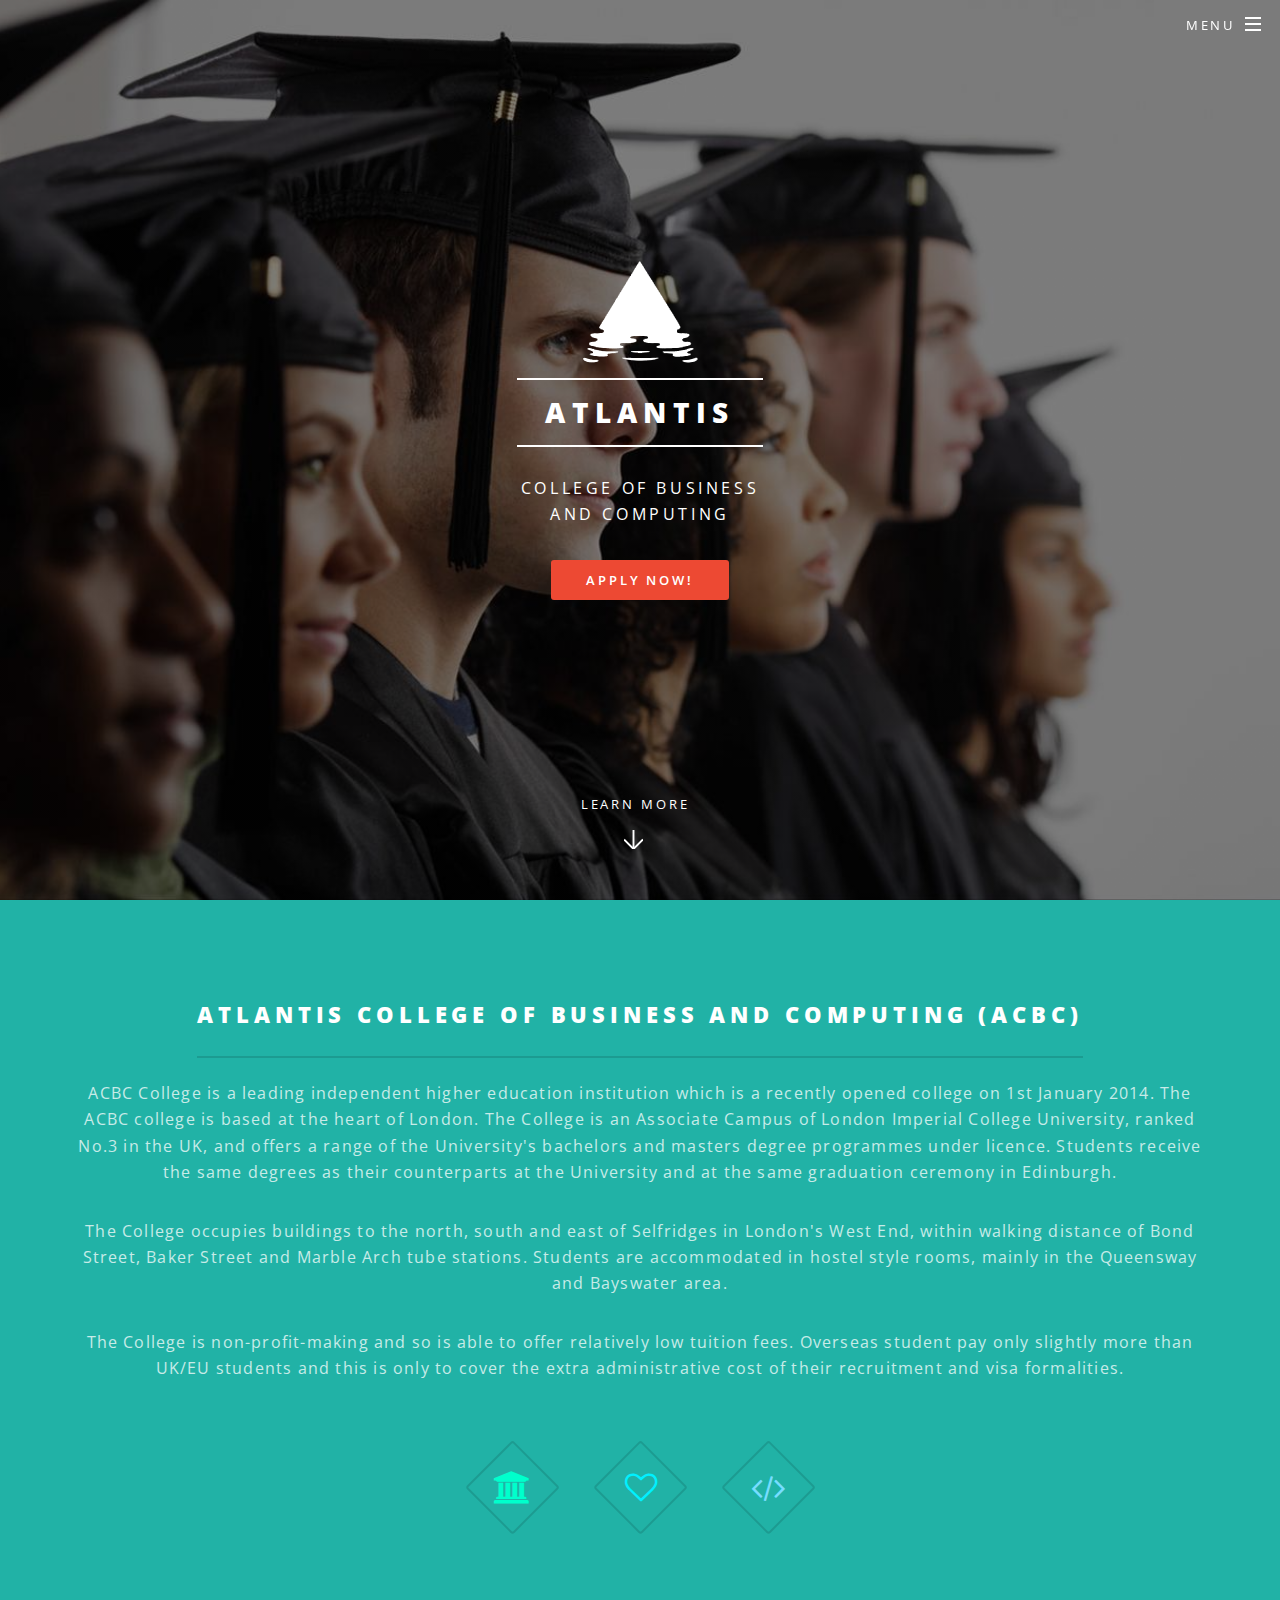
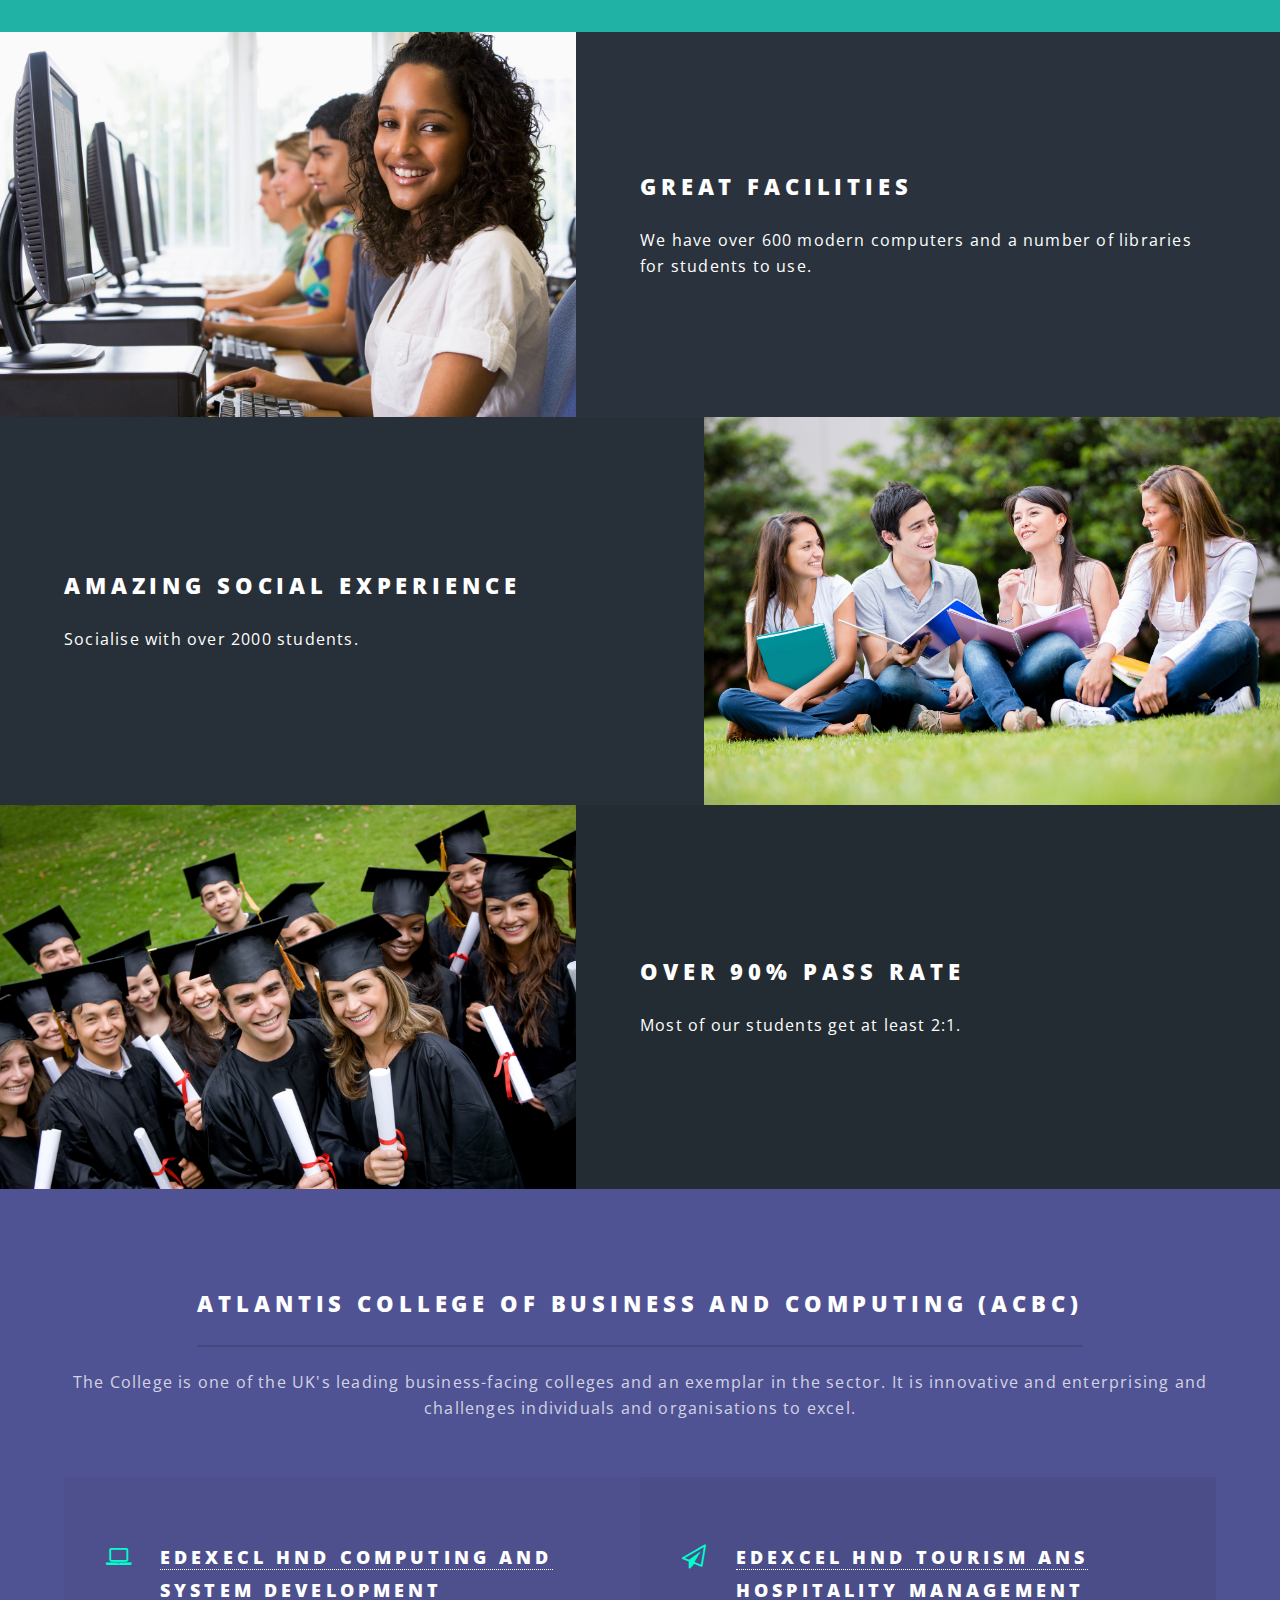
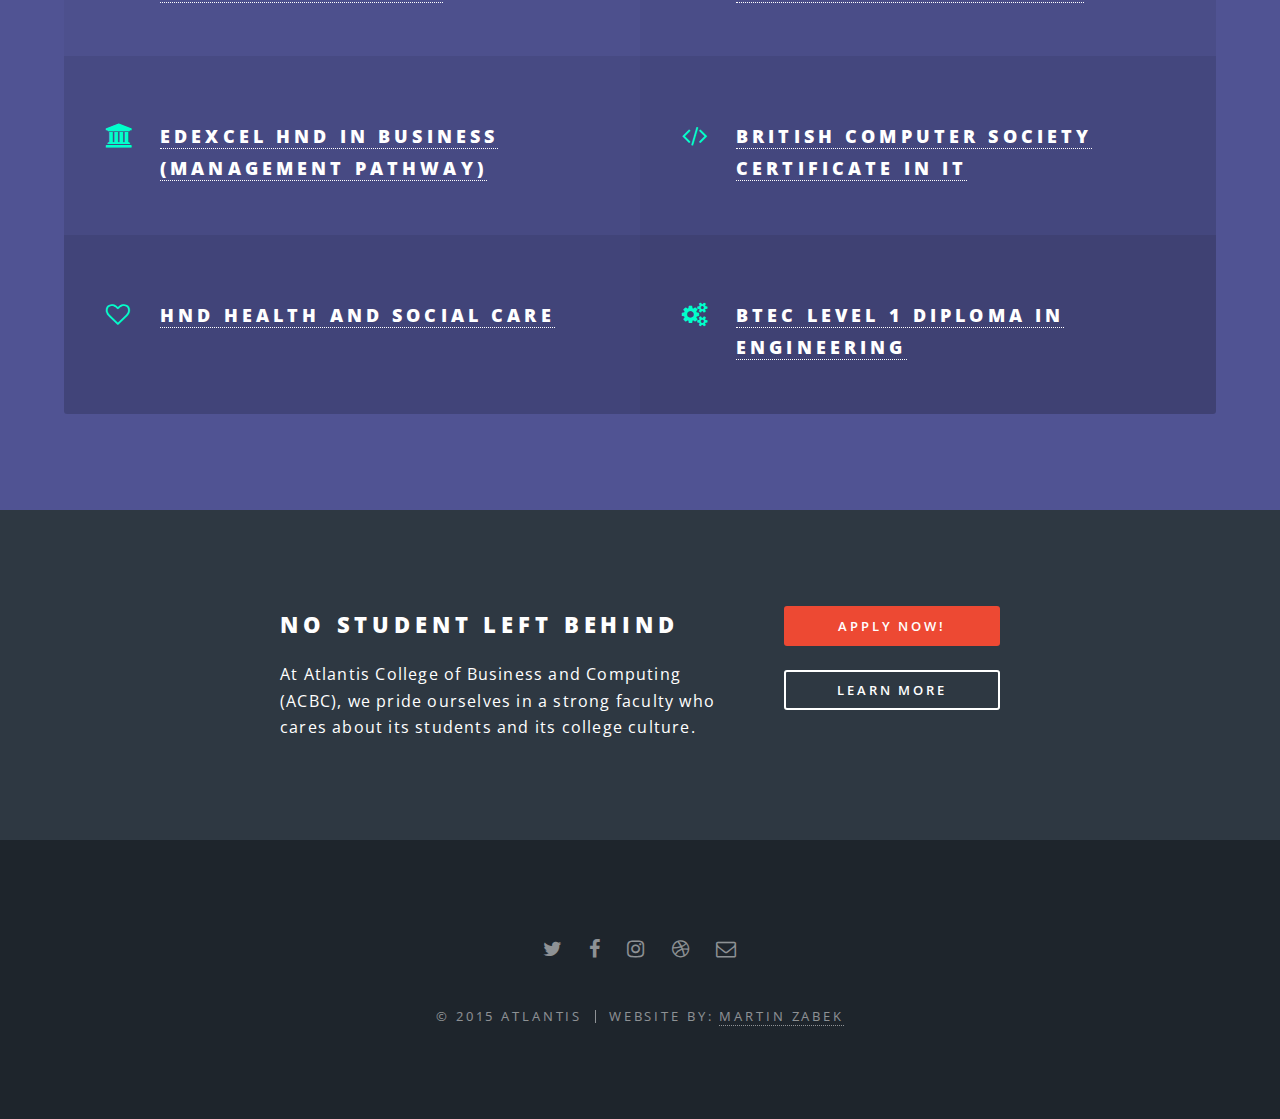
<file: index.html>
<!DOCTYPE HTML>
<html>
	<head>
		<title>Quality and Affordable Education</title>
		<meta charset="utf-8" />
		<meta name="viewport" content="width=device-width, initial-scale=1" />
		<!--[if lte IE 8]><script src="assets/js/ie/html5shiv.js"></script><![endif]-->
		<link rel="stylesheet" href="assets/css/main.css" />
		<!--[if lte IE 8]><link rel="stylesheet" href="assets/css/ie8.css" /><![endif]-->
		<!--[if lte IE 9]><link rel="stylesheet" href="assets/css/ie9.css" /><![endif]-->
		<link rel="apple-touch-icon" sizes="57x57" href="apple-touch-icon-57x57.png">
		<link rel="apple-touch-icon" sizes="60x60" href="apple-touch-icon-60x60.png">
		<link rel="apple-touch-icon" sizes="72x72" href="apple-touch-icon-72x72.png">
		<link rel="apple-touch-icon" sizes="76x76" href="apple-touch-icon-76x76.png">
		<link rel="apple-touch-icon" sizes="114x114" href="apple-touch-icon-114x114.png">
		<link rel="icon" type="image/png" href="favicon-32x32.png" sizes="32x32">
		<link rel="icon" type="image/png" href="favicon-96x96.png" sizes="96x96">
		<link rel="icon" type="image/png" href="favicon-16x16.png" sizes="16x16">
		<link rel="manifest" href="manifest.json">
		<meta name="msapplication-TileColor" content="#da532c">
		<meta name="theme-color" content="#da532c">
		<meta name="google-site-verification" content="LPlkzNyRrayg6irLY1dSitGkuwc60Ma3uysHjl_wqIE" />
	</head>
	<body class="landing">

		<!-- Page Wrapper -->
		<div id="page-wrapper">

			<!-- Header -->
			<header id="header" class="alt">
				<h1>
					<a href="index.html">
						<span class="image"><img src="images/atlantis-logo.png" alt="Atlantis" title="Atlantis"></span>
						<span>Atlantis</span>
					</a>
				</h1>
				<nav id="nav">
					<ul>
						<li class="special">
							<a href="#menu" class="menuToggle"><span>Menu</span></a>
							<div id="menu">
								<ul>
									<li><a href="index.html">Home</a></li>
									<li><a href="about.html">About Us</a></li>
									<li><a href="courses.html">Courses</a></li>
									<li><a href="apply.html">Application Form</a></li>
									<li><a href="student-finance.html">Student Finance</a></li>
									<li><a href="links.html">Useful Links</a></li>
									<li><a href="contact.html">Contact Us</a></li>
								</ul>
							</div>
						</li>
					</ul>
				</nav>
			</header>

			<!-- Banner -->
			<section id="banner">
				<div class="inner">
					<span class="image" style="display:block;"><img src="images/atlantis-logo.png" alt="Atlantis" title="Atlantis" style="margin-left:auto;margin-right:auto;margin-bottom:15px;"></span>
					<h2>Atlantis</h2>
					<p>College of Business<br />
					and computing<br /></p>
					<ul class="actions">
						<li><a href="apply.html" class="button special">Apply Now!</a></li>
					</ul>
				</div>
				<a href="#one" class="more scrolly">Learn More</a>
			</section>

			<!-- One -->
			<section id="one" class="wrapper style1 special">
				<div class="inner">
					<header class="major">
						<h2>ATLANTIS COLLEGE OF BUSINESS AND COMPUTING (ACBC)</h2>
						<p>ACBC College is a leading independent higher education institution which is a recently opened college on 1st January 2014. The ACBC college is based at the heart of London. The College is an Associate Campus of London Imperial College  University, ranked No.3  in the UK, and offers a range of the University's bachelors and masters degree programmes under licence. Students receive the same degrees as their counterparts at the University and at the same graduation ceremony in Edinburgh.</p>
						<p>The College occupies buildings to the north, south and east of Selfridges in London's West End, within walking distance of Bond Street, Baker Street and Marble Arch tube stations. Students are accommodated in hostel style rooms, mainly in the Queensway and Bayswater area.</p>
						<p>The College is non-profit-making and so is able to offer relatively low tuition fees. Overseas student pay only slightly more than UK/EU students and this is only to cover the extra administrative cost of their recruitment and visa formalities.</p>
					</header>
					<ul class="icons major">
						<li><span class="icon fa-university major style1"><span class="label">Lorem</span></span></li>
						<li><span class="icon fa-heart-o major style2"><span class="label">Ipsum</span></span></li>
						<li><span class="icon fa-code major style3"><span class="label">Dolor</span></span></li>
					</ul>
				</div>
			</section>

			<!-- Two -->
			<section id="two" class="wrapper alt style2">
				<section class="spotlight">
					<div class="image"><img src="images/high_school_students.jpg" alt="" /></div><div class="content">
						<h2>Great Facilities</h2>
						<p>We have over 600 modern computers and a number of libraries for students to use.</p>
					</div>
				</section>
				<section class="spotlight">
					<div class="image"><img src="images/happy_students_outside.jpg" alt="" /></div><div class="content">
						<h2>Amazing Social Experience</h2>
						<p>Socialise with over 2000 students.</p>
					</div>
				</section>
				<section class="spotlight">
					<div class="image"><img src="images/graduation-students.jpg" alt="" /></div><div class="content">
						<h2>Over 90% pass rate</h2>
						<p>Most of our students get at least 2:1.</p>
					</div>
				</section>
			</section>

			<!-- Three -->
			<section id="three" class="wrapper style3 special">
				<div class="inner">
					<header class="major">
						<h2>ATLANTIS COLLEGE OF BUSINESS AND COMPUTING (ACBC)</h2>
						<p>The College is one of  the UK's leading business-facing colleges and an exemplar in the sector. It is innovative and enterprising and challenges individuals and organisations to excel.</p>
					</header>
					<ul class="features">
						<li class="icon fa-laptop">
							<h3><a href="courses/administration/index.html" dir="ltr">EDexecl HND Computing and System Development</a></h3>
						</li>
						<li class="icon fa-paper-plane-o">
							<h3><a href="courses/guidance/index.html" dir="ltr">EDexcel HND Tourism ans Hospitality Management</a></h3>
						</li>
						<li class="icon fa-university">
							<h3><a href="courses/english-department/index.html" dir="ltr">EDexcel HND in Business (Management Pathway)</a></h3>
						</li>
						<li class="icon fa-code">
							<h3><a href="courses/math/index.html" dir="ltr">British Computer Society Certificate in IT</a></h3>
						</li>
						<li class="icon fa-heart-o">
							<h3><a href="courses/science/index.html" dir="ltr">HND Health and Social Care</a></h3>
						</li>
						<li class="icon fa-cogs">
							<h3><a href="courses/social-studies/index.html" dir="ltr">BTEC Level 1 Diploma in Engineering</a></h3>
						</li>
					</ul>
				</div>
			</section>

			<!-- CTA -->
			<section id="cta" class="wrapper style4">
				<div class="inner">
					<header>
						<h2>No Student Left Behind</h2>
						<p>At Atlantis College of Business and Computing (ACBC), we pride ourselves in a strong faculty who cares about its students and its college culture.</p>
					</header>
					<ul class="actions vertical">
						<li><a href="apply.html" class="button fit special">Apply Now!</a></li>
						<li><a href="about.html" class="button fit">Learn More</a></li>
					</ul>
				</div>
			</section>

			<!-- Footer -->
			<footer id="footer">
				<ul class="icons">
					<li><a href="https://www.twitter.com" class="icon fa-twitter" target="_blank"><span class="label">Twitter</span></a></li>
					<li><a href="https://www.facebook.com" class="icon fa-facebook" target="_blank"><span class="label">Facebook</span></a></li>
					<li><a href="https://www.instagram.com" class="icon fa-instagram" target="_blank"><span class="label">Instagram</span></a></li>
					<li><a href="https://www.dribble.com" class="icon fa-dribbble" target="_blank"><span class="label">Dribbble</span></a></li>
					<li><a href="mailto:toofek@gmail.com" class="icon fa-envelope-o" target="_blank"><span class="label">Email</span></a></li>
				</ul>
				<ul class="copyright">
					<li>&copy; 2015 Atlantis</li><li>Website by: <a href="mailto:toofek@googlemail.com?subject=Atlantis College Website Request">Martin Zabek</a></li>
				</ul>
			</footer>

		</div>

		<!-- Scripts -->
		<script src="assets/js/jquery.min.js"></script>
		<script src="assets/js/jquery.scrollex.min.js"></script>
		<script src="assets/js/jquery.scrolly.min.js"></script>
		<script src="assets/js/skel.min.js"></script>
		<script src="assets/js/util.js"></script>
		<!--[if lte IE 8]><script src="assets/js/ie/respond.min.js"></script><![endif]-->
		<script src="assets/js/main.js"></script>

	</body>
</html>
</file>
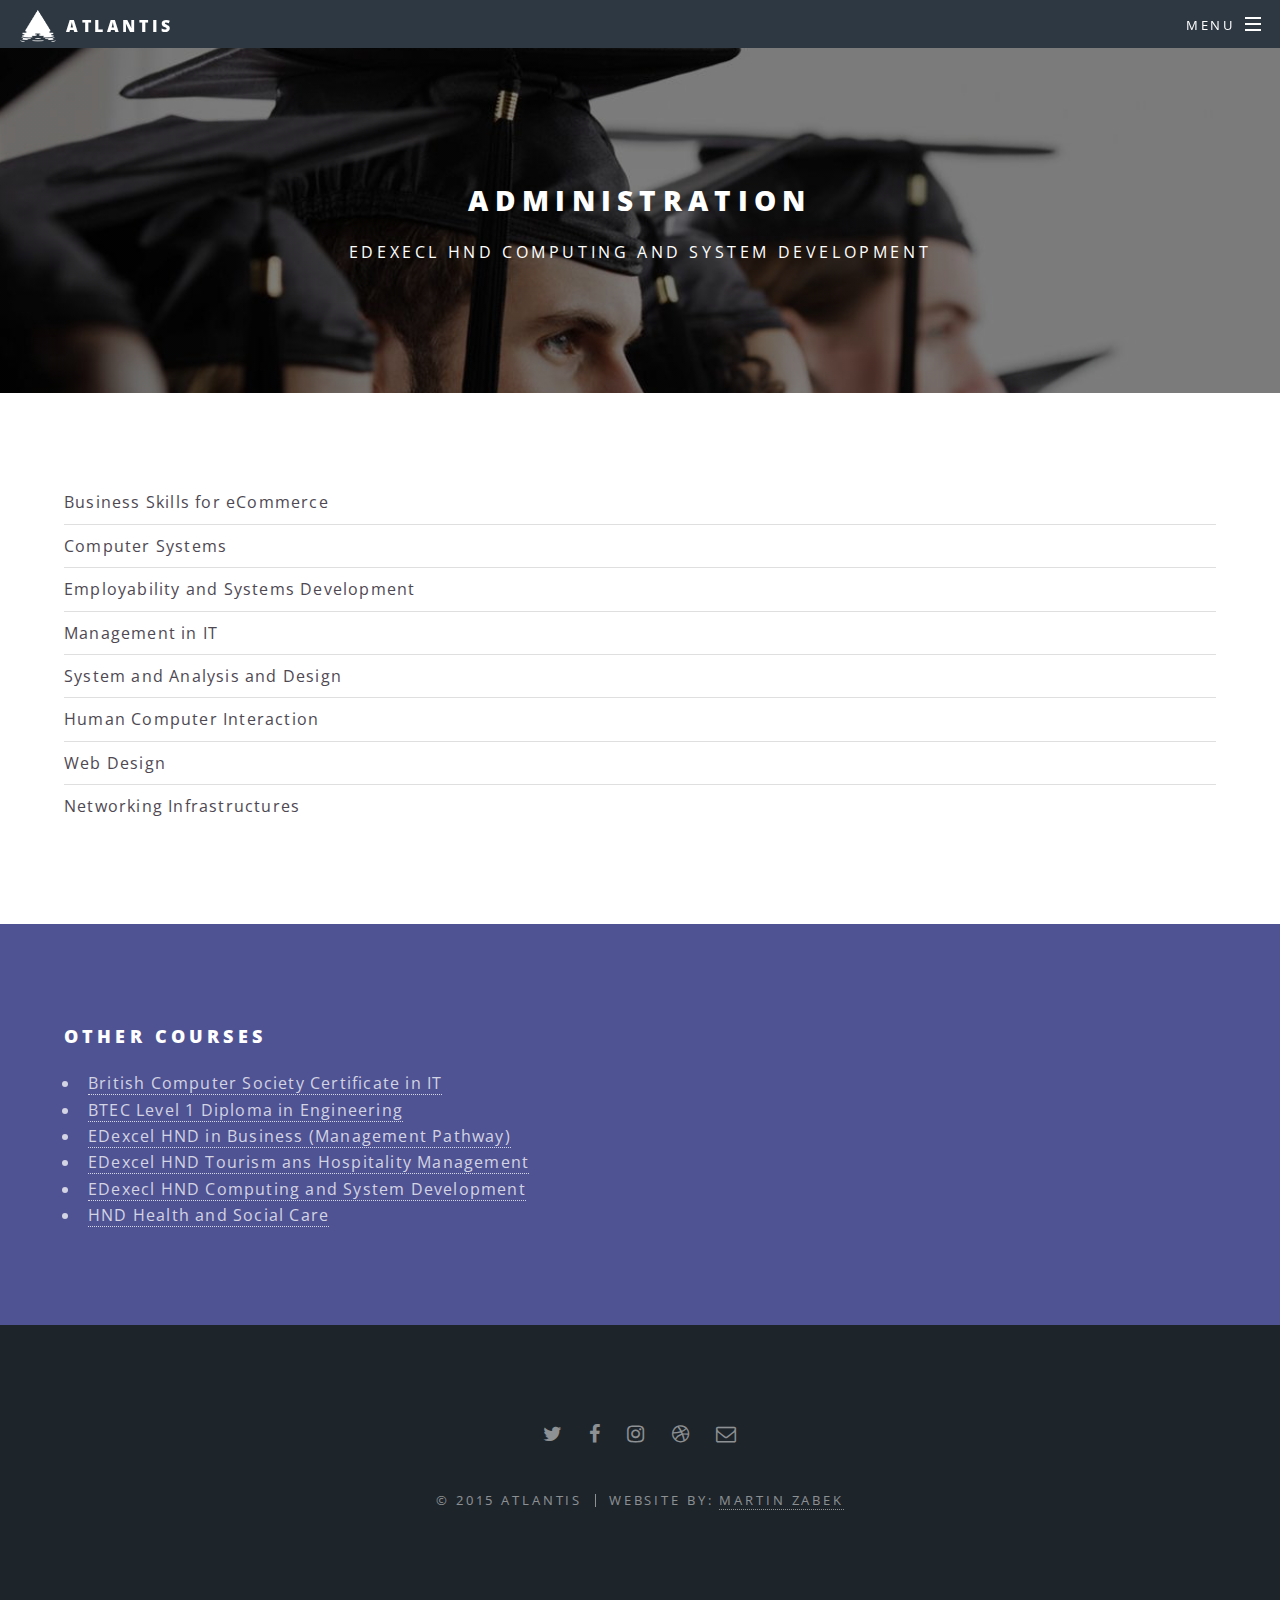
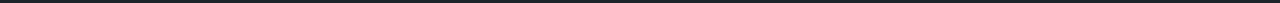
<file: courses/administration/index.html>
<!DOCTYPE HTML>
<html>
	<head>
		<title>Quality and Affordable Education &bull; Courses &bull; Administration</title>
		<meta charset="utf-8" />
		<meta name="viewport" content="width=device-width, initial-scale=1" />
		<!--[if lte IE 8]><script src="../../assets/js/ie/html5shiv.js"></script><![endif]-->
		<link rel="stylesheet" href="../../assets/css/main.css" />
		<!--[if lte IE 8]><link rel="stylesheet" href="../../assets/css/ie8.css" /><![endif]-->
		<!--[if lte IE 9]><link rel="stylesheet" href="../../assets/css/ie9.css" /><![endif]-->
		<link rel="apple-touch-icon" sizes="57x57" href="../../apple-touch-icon-57x57.png">
		<link rel="apple-touch-icon" sizes="60x60" href="../../apple-touch-icon-60x60.png">
		<link rel="apple-touch-icon" sizes="72x72" href="../../apple-touch-icon-72x72.png">
		<link rel="apple-touch-icon" sizes="76x76" href="../../apple-touch-icon-76x76.png">
		<link rel="apple-touch-icon" sizes="114x114" href="../../apple-touch-icon-114x114.png">
		<link rel="icon" type="image/png" href="../../favicon-32x32.png" sizes="32x32">
		<link rel="icon" type="image/png" href="../../favicon-96x96.png" sizes="96x96">
		<link rel="icon" type="image/png" href="../../favicon-16x16.png" sizes="16x16">
		<link rel="manifest" href="../../manifest.json">
		<meta name="msapplication-TileColor" content="#da532c">
	</head>
	<body>

		<!-- Page Wrapper -->
		<div id="page-wrapper">

			<!-- Header -->
			<header id="header">
				<h1>
					<a href="../../index.html">
						<span class="image"><img src="../../images/atlantis-logo.png" alt="Atlantis" title="Atlantis"></span>
						<span>Atlantis</span>
					</a>
				</h1>
				<nav id="nav">
					<ul>
						<li class="special">
							<a href="#menu" class="menuToggle"><span>Menu</span></a>
							<div id="menu">
								<ul>
									<li><a href="../../index.html">Home</a></li>
									<li><a href="../../about.html">About Us</a></li>
									<li><a href="../../courses.html">Courses</a></li>
									<li><a href="../../apply.html">Application Form</a></li>
									<li><a href="../../student-finance.html">Student Finance</a></li>
									<li><a href="../../links.html">Useful Links</a></li>
									<li><a href="../../contact.html">Contact Us</a></li>
								</ul>
							</div>
						</li>
					</ul>
				</nav>
			</header>

			<!-- Main -->
			<article id="main">
				<header>
					<h2>Administration</h2>
					<p>EDexecl HND Computing and System Development</p>
				</header>
				<section class="wrapper style5">
					<div class="inner">

						<ul class="alt">
							<li>Business Skills for eCommerce</li>
							<li>Computer Systems</li>
							<li>Employability and Systems Development</li>
							<li>Management  in IT</li>
							<li>System and Analysis and Design</li>
							<li>Human Computer Interaction</li>
							<li>Web Design</li>
							<li>Networking Infrastructures</li>
						</ul>

					</div>
				</section>

				<section class="wrapper style3">
					<div class="inner">
						<h3>Other Courses</h3>
						<ul>
							<li><a href="../../courses/math/index.html" dir="ltr">British Computer Society Certificate in IT</a></li>
							<li><a href="../../courses/social-studies/index.html" dir="ltr">BTEC Level 1 Diploma in Engineering</a></li>
							<li><a href="../../courses/english-department/index.html" dir="ltr">EDexcel HND in Business (Management Pathway)</a></li>
							<li><a href="../../courses/guidance/index.html" dir="ltr">EDexcel HND Tourism ans Hospitality Management</a></li>
							<li><a href="../../courses/administration/index.html" dir="ltr">EDexecl HND Computing and System Development</a></li>
							<li><a href="../../courses/science/index.html" dir="ltr">HND Health and Social Care</a></li>
						</ul>
					</div>
				</section>
			</article>

			<!-- Footer -->
			<footer id="footer">
				<ul class="icons">
					<li><a href="#" class="icon fa-twitter"><span class="label">Twitter</span></a></li>
					<li><a href="#" class="icon fa-facebook"><span class="label">Facebook</span></a></li>
					<li><a href="#" class="icon fa-instagram"><span class="label">Instagram</span></a></li>
					<li><a href="#" class="icon fa-dribbble"><span class="label">Dribbble</span></a></li>
					<li><a href="#" class="icon fa-envelope-o"><span class="label">Email</span></a></li>
				</ul>
				<ul class="copyright">
					<li>&copy; 2015 Atlantis</li><li>Website by: <a href="mailto:toofek@googlemail.com?subject=Atlantis College Website Request">Martin Zabek</a></li>
				</ul>
			</footer>

		</div>

		<!-- Scripts -->
		<script src="../../assets/js/jquery.min.js"></script>
		<script src="../../assets/js/jquery.scrollex.min.js"></script>
		<script src="../../assets/js/jquery.scrolly.min.js"></script>
		<script src="../../assets/js/skel.min.js"></script>
		<script src="../../assets/js/util.js"></script>
		<!--[if lte IE 8]><script src="../../assets/js/ie/respond.min.js"></script><![endif]-->
		<script src="../../assets/js/main.js"></script>

	</body>
</html>
</file>
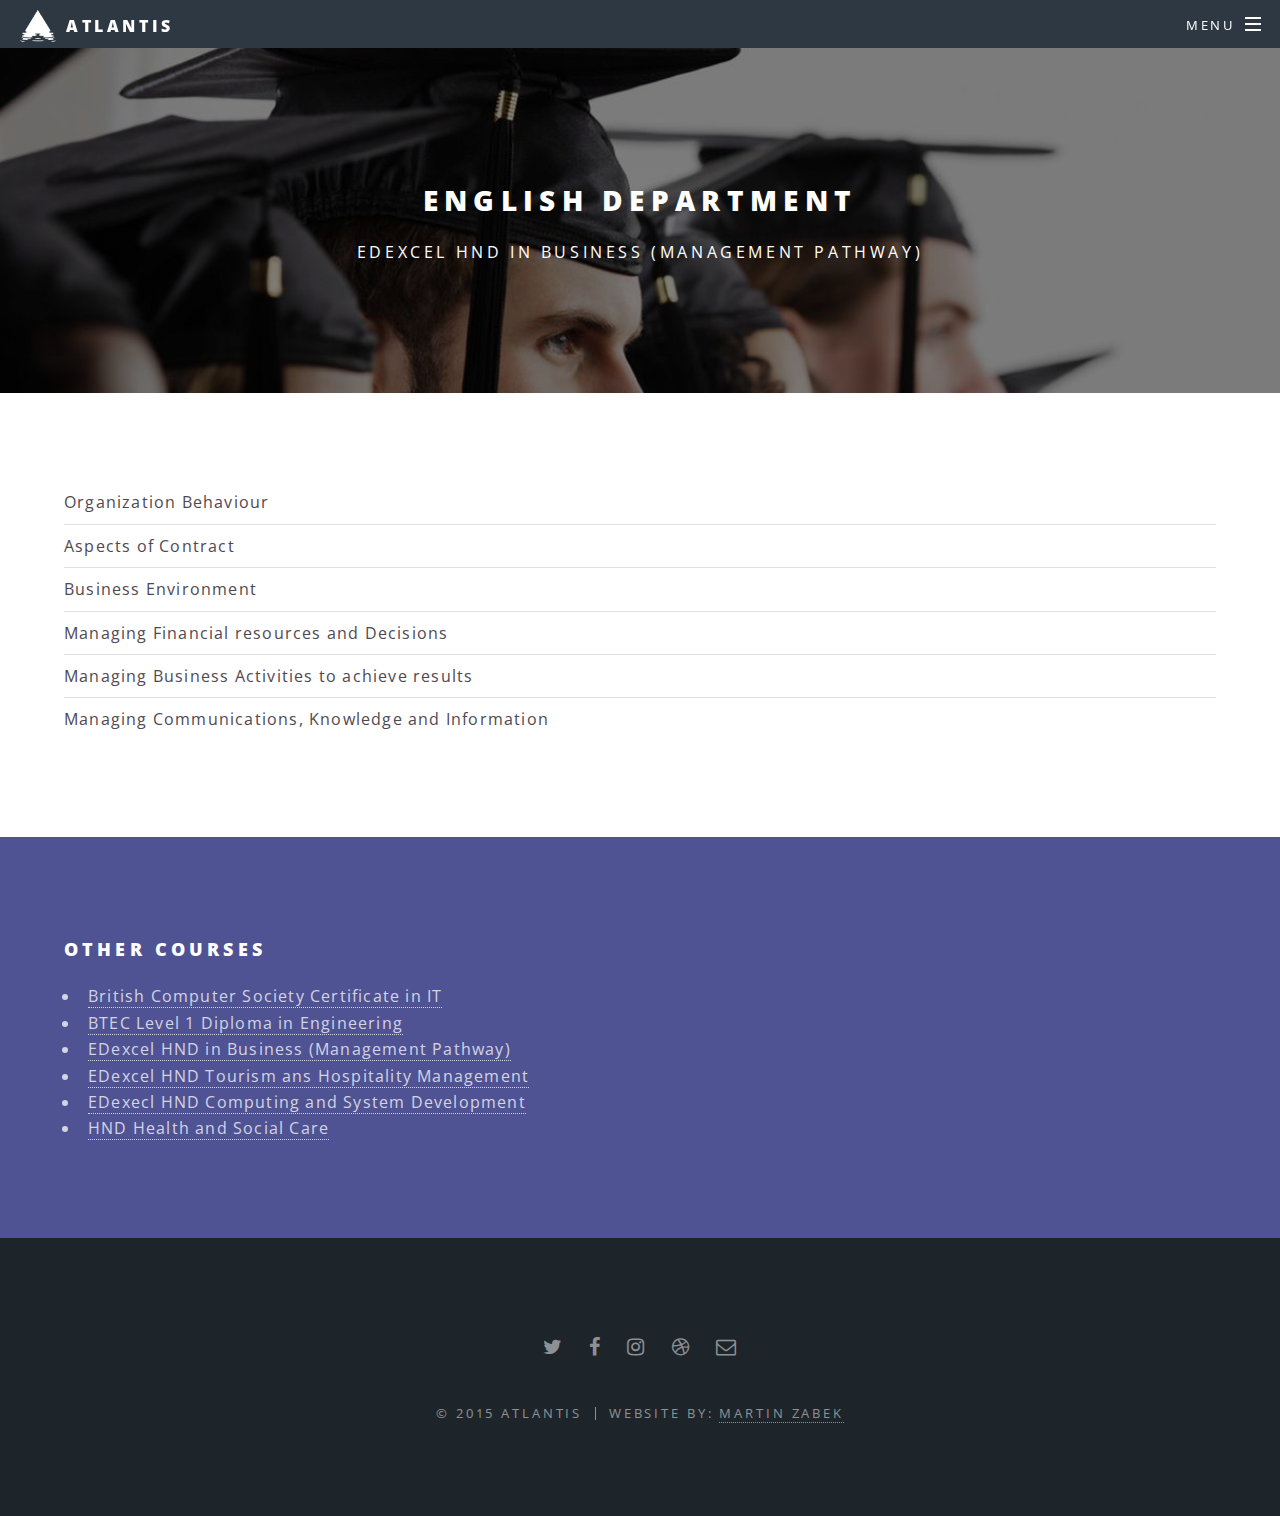
<file: courses/english-department/index.html>
<!DOCTYPE HTML>
<html>
	<head>
		<title>Quality and Affordable Education &bull; Courses &bull; English Department</title>
		<meta charset="utf-8" />
		<meta name="viewport" content="width=device-width, initial-scale=1" />
		<!--[if lte IE 8]><script src="../../assets/js/ie/html5shiv.js"></script><![endif]-->
		<link rel="stylesheet" href="../../assets/css/main.css" />
		<!--[if lte IE 8]><link rel="stylesheet" href="../../assets/css/ie8.css" /><![endif]-->
		<!--[if lte IE 9]><link rel="stylesheet" href="../../assets/css/ie9.css" /><![endif]-->
		<link rel="apple-touch-icon" sizes="57x57" href="../../apple-touch-icon-57x57.png">
		<link rel="apple-touch-icon" sizes="60x60" href="../../apple-touch-icon-60x60.png">
		<link rel="apple-touch-icon" sizes="72x72" href="../../apple-touch-icon-72x72.png">
		<link rel="apple-touch-icon" sizes="76x76" href="../../apple-touch-icon-76x76.png">
		<link rel="apple-touch-icon" sizes="114x114" href="../../apple-touch-icon-114x114.png">
		<link rel="icon" type="image/png" href="../../favicon-32x32.png" sizes="32x32">
		<link rel="icon" type="image/png" href="../../favicon-96x96.png" sizes="96x96">
		<link rel="icon" type="image/png" href="../../favicon-16x16.png" sizes="16x16">
		<link rel="manifest" href="../../manifest.json">
		<meta name="msapplication-TileColor" content="#da532c">
	</head>
	<body>

		<!-- Page Wrapper -->
		<div id="page-wrapper">

			<!-- Header -->
			<header id="header">
				<h1>
					<a href="../../index.html">
						<span class="image"><img src="../../images/atlantis-logo.png" alt="Atlantis" title="Atlantis"></span>
						<span>Atlantis</span>
					</a>
				</h1>
				<nav id="nav">
					<ul>
						<li class="special">
							<a href="#menu" class="menuToggle"><span>Menu</span></a>
							<div id="menu">
								<ul>
									<li><a href="../../index.html">Home</a></li>
									<li><a href="../../about.html">About Us</a></li>
									<li><a href="../../courses.html">Courses</a></li>
									<li><a href="../../apply.html">Application Form</a></li>
									<li><a href="../../student-finance.html">Student Finance</a></li>
									<li><a href="../../links.html">Useful Links</a></li>
									<li><a href="../../contact.html">Contact Us</a></li>
								</ul>
							</div>
						</li>
					</ul>
				</nav>
			</header>

			<!-- Main -->
			<article id="main">
				<header>
					<h2>English Department</h2>
					<p>EDexcel HND in Business (Management Pathway)</p>
				</header>
				<section class="wrapper style5">
					<div class="inner">

						<ul class="alt">
							<li>Organization Behaviour</li>
							<li>Aspects of Contract</li>
							<li>Business Environment</li>
							<li>Managing Financial resources and Decisions</li>
							<li>Managing Business Activities to achieve results</li>
							<li>Managing Communications, Knowledge and Information</li>
						</ul>

					</div>
				</section>

				<section class="wrapper style3">
					<div class="inner">
						<h3>Other Courses</h3>
						<ul>
							<li><a href="../../courses/math/index.html" dir="ltr">British Computer Society Certificate in IT</a></li>
							<li><a href="../../courses/social-studies/index.html" dir="ltr">BTEC Level 1 Diploma in Engineering</a></li>
							<li><a href="../../courses/english-department/index.html" dir="ltr">EDexcel HND in Business (Management Pathway)</a></li>
							<li><a href="../../courses/guidance/index.html" dir="ltr">EDexcel HND Tourism ans Hospitality Management</a></li>
							<li><a href="../../courses/administration/index.html" dir="ltr">EDexecl HND Computing and System Development</a></li>
							<li><a href="../../courses/science/index.html" dir="ltr">HND Health and Social Care</a></li>
						</ul>
					</div>
				</section>
			</article>

			<!-- Footer -->
			<footer id="footer">
				<ul class="icons">
					<li><a href="#" class="icon fa-twitter"><span class="label">Twitter</span></a></li>
					<li><a href="#" class="icon fa-facebook"><span class="label">Facebook</span></a></li>
					<li><a href="#" class="icon fa-instagram"><span class="label">Instagram</span></a></li>
					<li><a href="#" class="icon fa-dribbble"><span class="label">Dribbble</span></a></li>
					<li><a href="#" class="icon fa-envelope-o"><span class="label">Email</span></a></li>
				</ul>
				<ul class="copyright">
					<li>&copy; 2015 Atlantis</li><li>Website by: <a href="mailto:toofek@googlemail.com?subject=Atlantis College Website Request">Martin Zabek</a></li>
				</ul>
			</footer>

		</div>

		<!-- Scripts -->
		<script src="../../assets/js/jquery.min.js"></script>
		<script src="../../assets/js/jquery.scrollex.min.js"></script>
		<script src="../../assets/js/jquery.scrolly.min.js"></script>
		<script src="../../assets/js/skel.min.js"></script>
		<script src="../../assets/js/util.js"></script>
		<!--[if lte IE 8]><script src="../../assets/js/ie/respond.min.js"></script><![endif]-->
		<script src="../../assets/js/main.js"></script>

	</body>
</html>
</file>
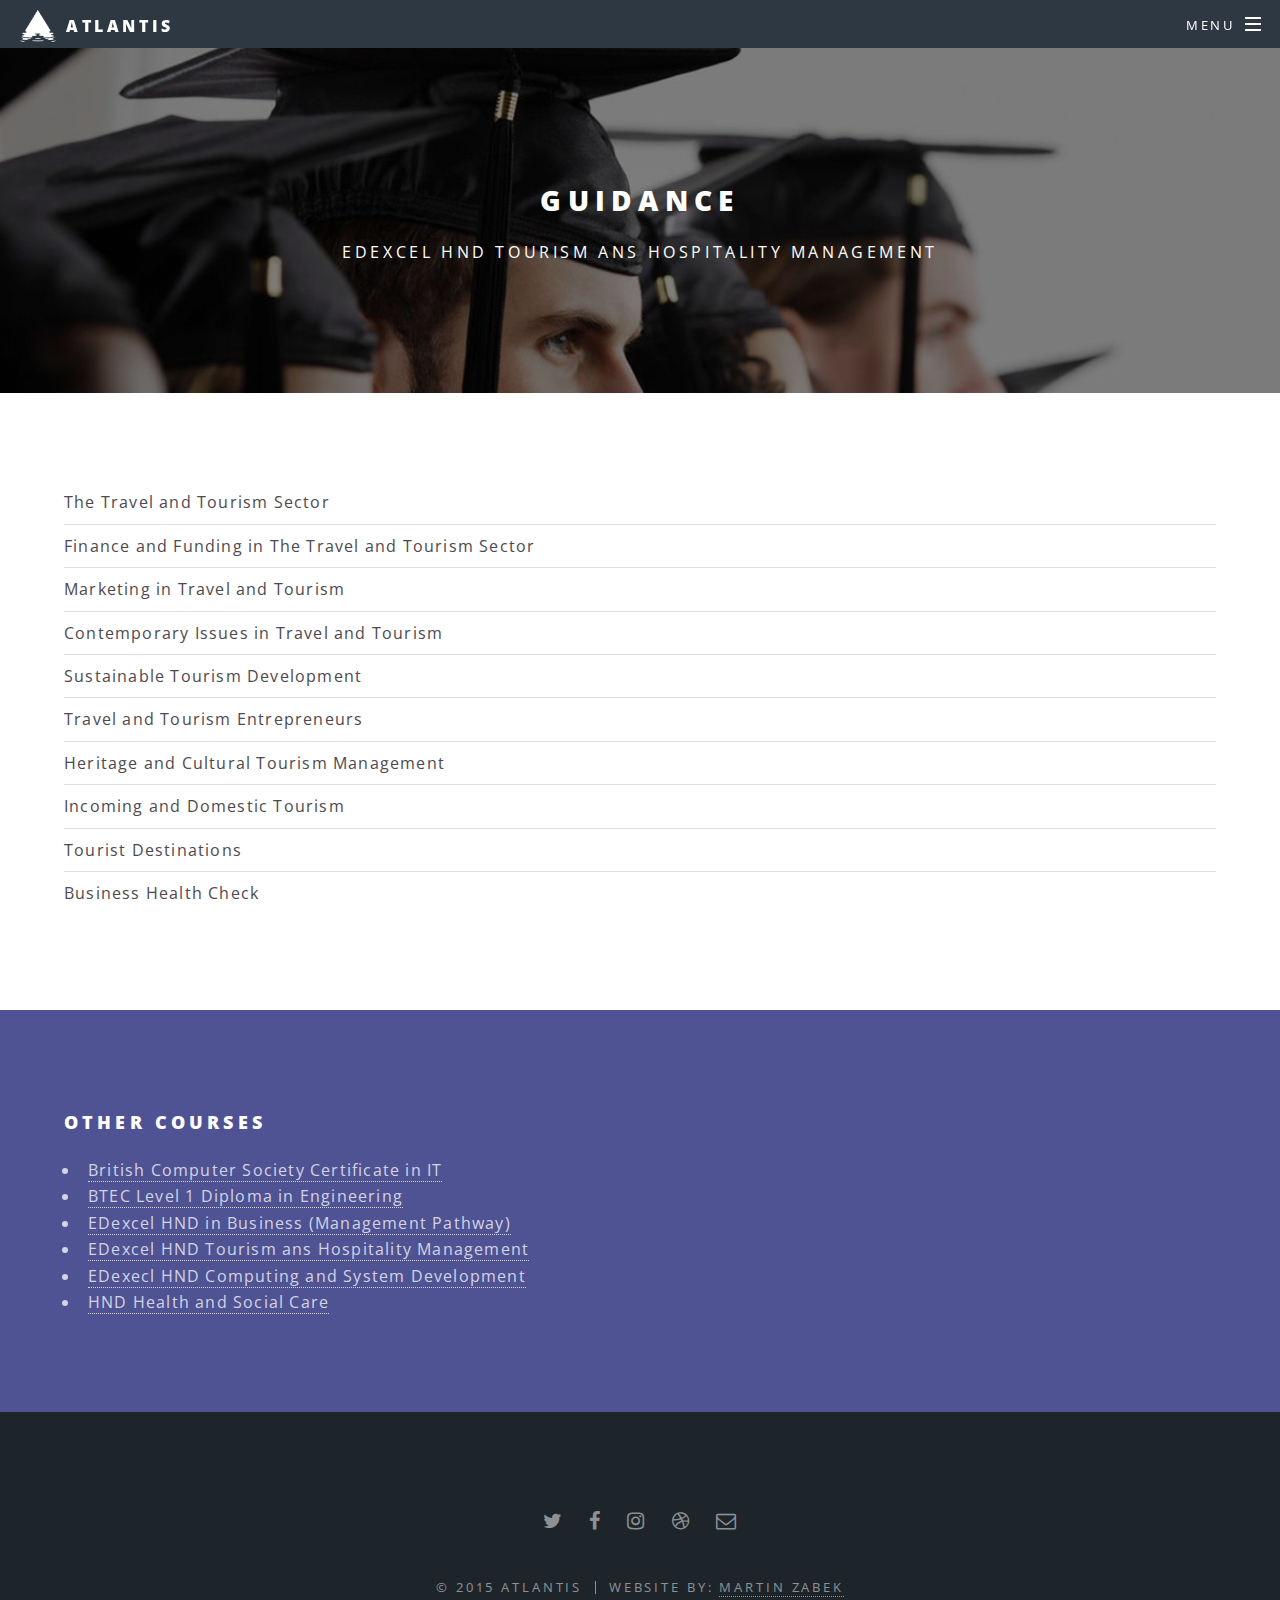
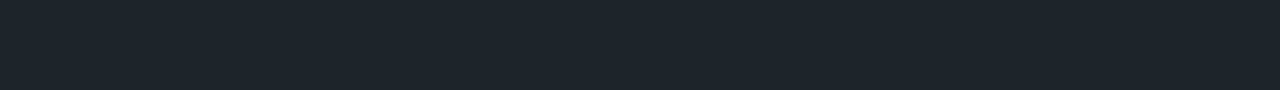
<file: courses/guidance/index.html>
<!DOCTYPE HTML>
<html>
	<head>
		<title>Quality and Affordable Education &bull; Courses &bull; Guidance</title>
		<meta charset="utf-8" />
		<meta name="viewport" content="width=device-width, initial-scale=1" />
		<!--[if lte IE 8]><script src="../../assets/js/ie/html5shiv.js"></script><![endif]-->
		<link rel="stylesheet" href="../../assets/css/main.css" />
		<!--[if lte IE 8]><link rel="stylesheet" href="../../assets/css/ie8.css" /><![endif]-->
		<!--[if lte IE 9]><link rel="stylesheet" href="../../assets/css/ie9.css" /><![endif]-->
		<link rel="apple-touch-icon" sizes="57x57" href="../../apple-touch-icon-57x57.png">
		<link rel="apple-touch-icon" sizes="60x60" href="../../apple-touch-icon-60x60.png">
		<link rel="apple-touch-icon" sizes="72x72" href="../../apple-touch-icon-72x72.png">
		<link rel="apple-touch-icon" sizes="76x76" href="../../apple-touch-icon-76x76.png">
		<link rel="apple-touch-icon" sizes="114x114" href="../../apple-touch-icon-114x114.png">
		<link rel="icon" type="image/png" href="../../favicon-32x32.png" sizes="32x32">
		<link rel="icon" type="image/png" href="../../favicon-96x96.png" sizes="96x96">
		<link rel="icon" type="image/png" href="../../favicon-16x16.png" sizes="16x16">
		<link rel="manifest" href="../../manifest.json">
		<meta name="msapplication-TileColor" content="#da532c">
	</head>
	<body>

		<!-- Page Wrapper -->
		<div id="page-wrapper">

			<!-- Header -->
			<header id="header">
				<h1>
					<a href="../../index.html">
						<span class="image"><img src="../../images/atlantis-logo.png" alt="Atlantis" title="Atlantis"></span>
						<span>Atlantis</span>
					</a>
				</h1>
				<nav id="nav">
					<ul>
						<li class="special">
							<a href="#menu" class="menuToggle"><span>Menu</span></a>
							<div id="menu">
								<ul>
									<li><a href="../../index.html">Home</a></li>
									<li><a href="../../about.html">About Us</a></li>
									<li><a href="../../courses.html">Courses</a></li>
									<li><a href="../../apply.html">Application Form</a></li>
									<li><a href="../../student-finance.html">Student Finance</a></li>
									<li><a href="../../links.html">Useful Links</a></li>
									<li><a href="../../contact.html">Contact Us</a></li>
								</ul>
							</div>
						</li>
					</ul>
				</nav>
			</header>

			<!-- Main -->
			<article id="main">
				<header>
					<h2>Guidance</h2>
					<p>EDexcel HND Tourism ans hospitality Management</p>
				</header>
				<section class="wrapper style5">
					<div class="inner">

						<ul class="alt">
							<li>The Travel and Tourism Sector</li>
							<li>Finance and Funding in The Travel and Tourism Sector</li>
							<li>Marketing in Travel and Tourism</li>
							<li>Contemporary Issues in Travel and Tourism</li>
							<li>Sustainable Tourism Development</li>
							<li>Travel and Tourism Entrepreneurs</li>
							<li>Heritage and Cultural Tourism Management</li>
							<li>Incoming and Domestic Tourism</li>
							<li>Tourist Destinations</li>
							<li>Business Health Check</li>
						</ul>

					</div>
				</section>

				<section class="wrapper style3">
					<div class="inner">
						<h3>Other Courses</h3>
						<ul>
							<li><a href="../../courses/math/index.html" dir="ltr">British Computer Society Certificate in IT</a></li>
							<li><a href="../../courses/social-studies/index.html" dir="ltr">BTEC Level 1 Diploma in Engineering</a></li>
							<li><a href="../../courses/english-department/index.html" dir="ltr">EDexcel HND in Business (Management Pathway)</a></li>
							<li><a href="../../courses/guidance/index.html" dir="ltr">EDexcel HND Tourism ans Hospitality Management</a></li>
							<li><a href="../../courses/administration/index.html" dir="ltr">EDexecl HND Computing and System Development</a></li>
							<li><a href="../../courses/science/index.html" dir="ltr">HND Health and Social Care</a></li>
						</ul>
					</div>
				</section>
			</article>

			<!-- Footer -->
			<footer id="footer">
				<ul class="icons">
					<li><a href="#" class="icon fa-twitter"><span class="label">Twitter</span></a></li>
					<li><a href="#" class="icon fa-facebook"><span class="label">Facebook</span></a></li>
					<li><a href="#" class="icon fa-instagram"><span class="label">Instagram</span></a></li>
					<li><a href="#" class="icon fa-dribbble"><span class="label">Dribbble</span></a></li>
					<li><a href="#" class="icon fa-envelope-o"><span class="label">Email</span></a></li>
				</ul>
				<ul class="copyright">
					<li>&copy; 2015 Atlantis</li><li>Website by: <a href="mailto:toofek@googlemail.com?subject=Atlantis College Website Request">Martin Zabek</a></li>
				</ul>
			</footer>

		</div>

		<!-- Scripts -->
		<script src="../../assets/js/jquery.min.js"></script>
		<script src="../../assets/js/jquery.scrollex.min.js"></script>
		<script src="../../assets/js/jquery.scrolly.min.js"></script>
		<script src="../../assets/js/skel.min.js"></script>
		<script src="../../assets/js/util.js"></script>
		<!--[if lte IE 8]><script src="../../assets/js/ie/respond.min.js"></script><![endif]-->
		<script src="../../assets/js/main.js"></script>

	</body>
</html>
</file>
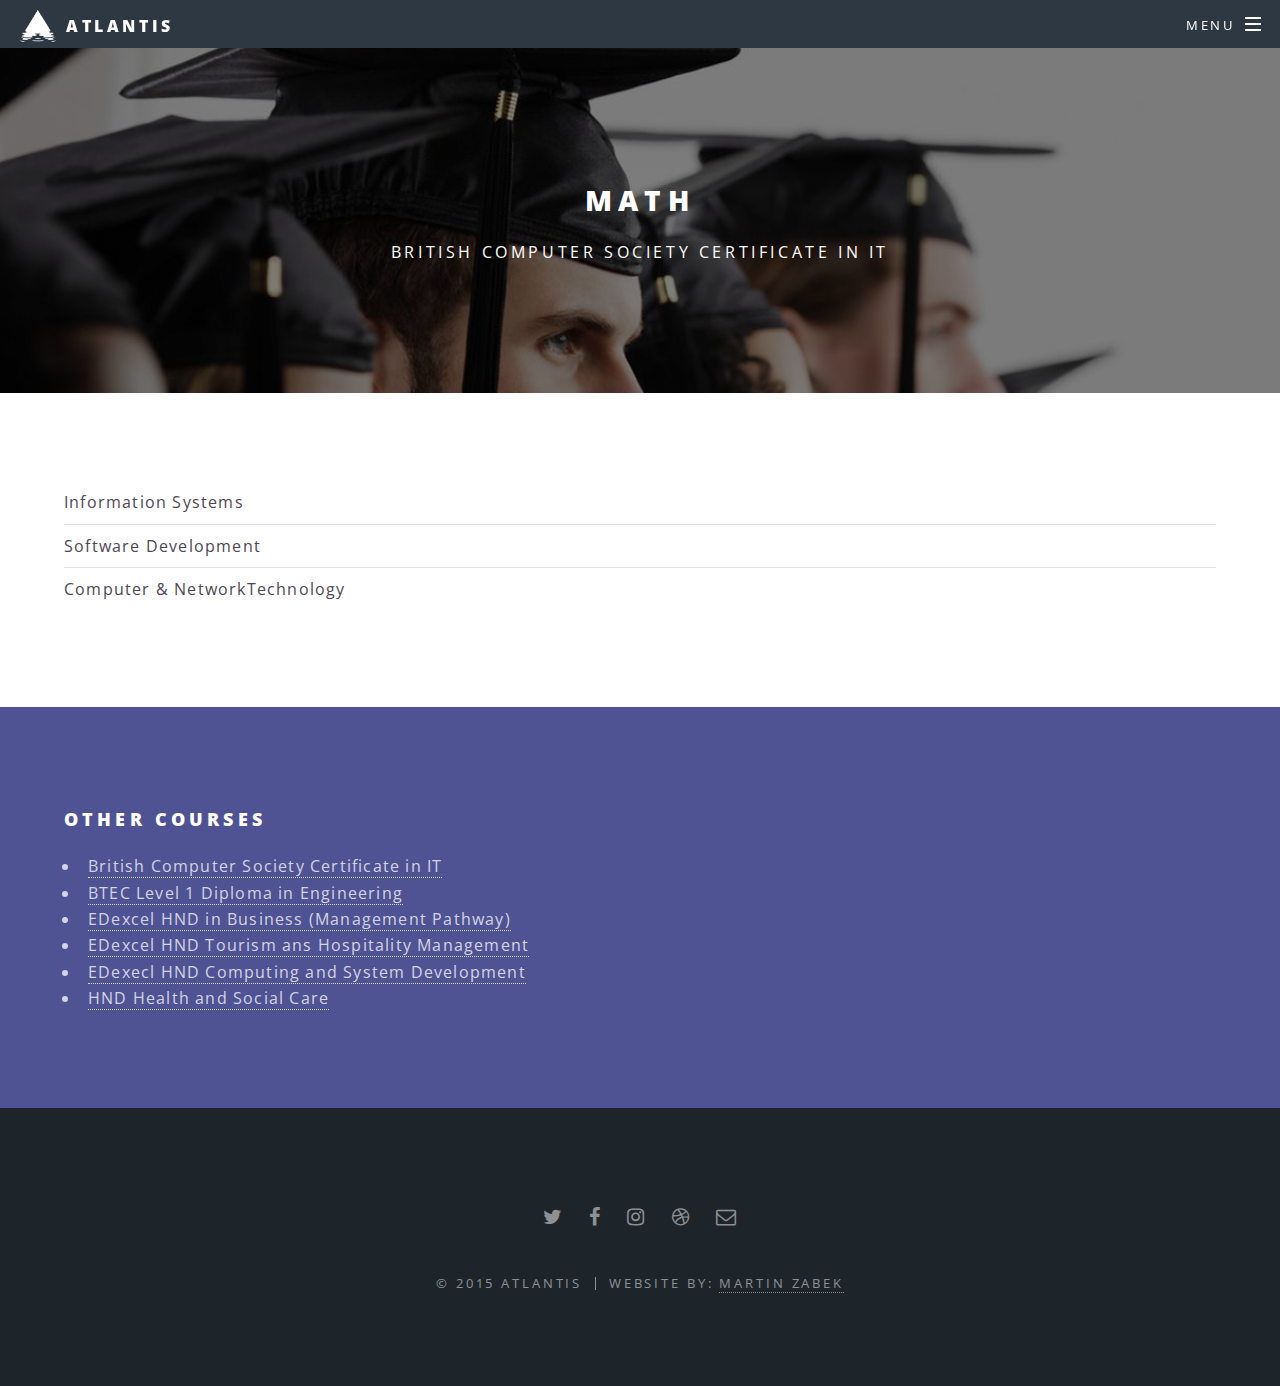
<file: courses/math/index.html>
<!DOCTYPE HTML>
<html>
	<head>
		<title>Quality and Affordable Education &bull; Courses &bull; Math</title>
		<meta charset="utf-8" />
		<meta name="viewport" content="width=device-width, initial-scale=1" />
		<!--[if lte IE 8]><script src="../../assets/js/ie/html5shiv.js"></script><![endif]-->
		<link rel="stylesheet" href="../../assets/css/main.css" />
		<!--[if lte IE 8]><link rel="stylesheet" href="../../assets/css/ie8.css" /><![endif]-->
		<!--[if lte IE 9]><link rel="stylesheet" href="../../assets/css/ie9.css" /><![endif]-->
		<link rel="apple-touch-icon" sizes="57x57" href="../../apple-touch-icon-57x57.png">
		<link rel="apple-touch-icon" sizes="60x60" href="../../apple-touch-icon-60x60.png">
		<link rel="apple-touch-icon" sizes="72x72" href="../../apple-touch-icon-72x72.png">
		<link rel="apple-touch-icon" sizes="76x76" href="../../apple-touch-icon-76x76.png">
		<link rel="apple-touch-icon" sizes="114x114" href="../../apple-touch-icon-114x114.png">
		<link rel="icon" type="image/png" href="../../favicon-32x32.png" sizes="32x32">
		<link rel="icon" type="image/png" href="../../favicon-96x96.png" sizes="96x96">
		<link rel="icon" type="image/png" href="../../favicon-16x16.png" sizes="16x16">
		<link rel="manifest" href="../../manifest.json">
		<meta name="msapplication-TileColor" content="#da532c">
	</head>
	<body>

		<!-- Page Wrapper -->
		<div id="page-wrapper">

			<!-- Header -->
			<header id="header">
				<h1>
					<a href="../../index.html">
						<span class="image"><img src="../../images/atlantis-logo.png" alt="Atlantis" title="Atlantis"></span>
						<span>Atlantis</span>
					</a>
				</h1>
				<nav id="nav">
					<ul>
						<li class="special">
							<a href="#menu" class="menuToggle"><span>Menu</span></a>
							<div id="menu">
								<ul>
									<li><a href="../../index.html">Home</a></li>
									<li><a href="../../about.html">About Us</a></li>
									<li><a href="../../courses.html">Courses</a></li>
									<li><a href="../../apply.html">Application Form</a></li>
									<li><a href="../../student-finance.html">Student Finance</a></li>
									<li><a href="../../links.html">Useful Links</a></li>
									<li><a href="../../contact.html">Contact Us</a></li>
								</ul>
							</div>
						</li>
					</ul>
				</nav>
			</header>

			<!-- Main -->
			<article id="main">
				<header>
					<h2>Math</h2>
					<p>British Computer Society Certificate in IT</p>
				</header>
				<section class="wrapper style5">
					<div class="inner">

						<ul class="alt">
							<li>Information Systems</li>
							<li>Software Development</li>
							<li>Computer &amp; NetworkTechnology</li>
						</ul>

					</div>
				</section>

				<section class="wrapper style3">
					<div class="inner">
						<h3>Other Courses</h3>
						<ul>
							<li><a href="../../courses/math/index.html" dir="ltr">British Computer Society Certificate in IT</a></li>
							<li><a href="../../courses/social-studies/index.html" dir="ltr">BTEC Level 1 Diploma in Engineering</a></li>
							<li><a href="../../courses/english-department/index.html" dir="ltr">EDexcel HND in Business (Management Pathway)</a></li>
							<li><a href="../../courses/guidance/index.html" dir="ltr">EDexcel HND Tourism ans Hospitality Management</a></li>
							<li><a href="../../courses/administration/index.html" dir="ltr">EDexecl HND Computing and System Development</a></li>
							<li><a href="../../courses/science/index.html" dir="ltr">HND Health and Social Care</a></li>
						</ul>
					</div>
				</section>
			</article>

			<!-- Footer -->
			<footer id="footer">
				<ul class="icons">
					<li><a href="#" class="icon fa-twitter"><span class="label">Twitter</span></a></li>
					<li><a href="#" class="icon fa-facebook"><span class="label">Facebook</span></a></li>
					<li><a href="#" class="icon fa-instagram"><span class="label">Instagram</span></a></li>
					<li><a href="#" class="icon fa-dribbble"><span class="label">Dribbble</span></a></li>
					<li><a href="#" class="icon fa-envelope-o"><span class="label">Email</span></a></li>
				</ul>
				<ul class="copyright">
					<li>&copy; 2015 Atlantis</li><li>Website by: <a href="mailto:toofek@googlemail.com?subject=Atlantis College Website Request">Martin Zabek</a></li>
				</ul>
			</footer>

		</div>

		<!-- Scripts -->
		<script src="../../assets/js/jquery.min.js"></script>
		<script src="../../assets/js/jquery.scrollex.min.js"></script>
		<script src="../../assets/js/jquery.scrolly.min.js"></script>
		<script src="../../assets/js/skel.min.js"></script>
		<script src="../../assets/js/util.js"></script>
		<!--[if lte IE 8]><script src="../../assets/js/ie/respond.min.js"></script><![endif]-->
		<script src="../../assets/js/main.js"></script>

	</body>
</html>
</file>
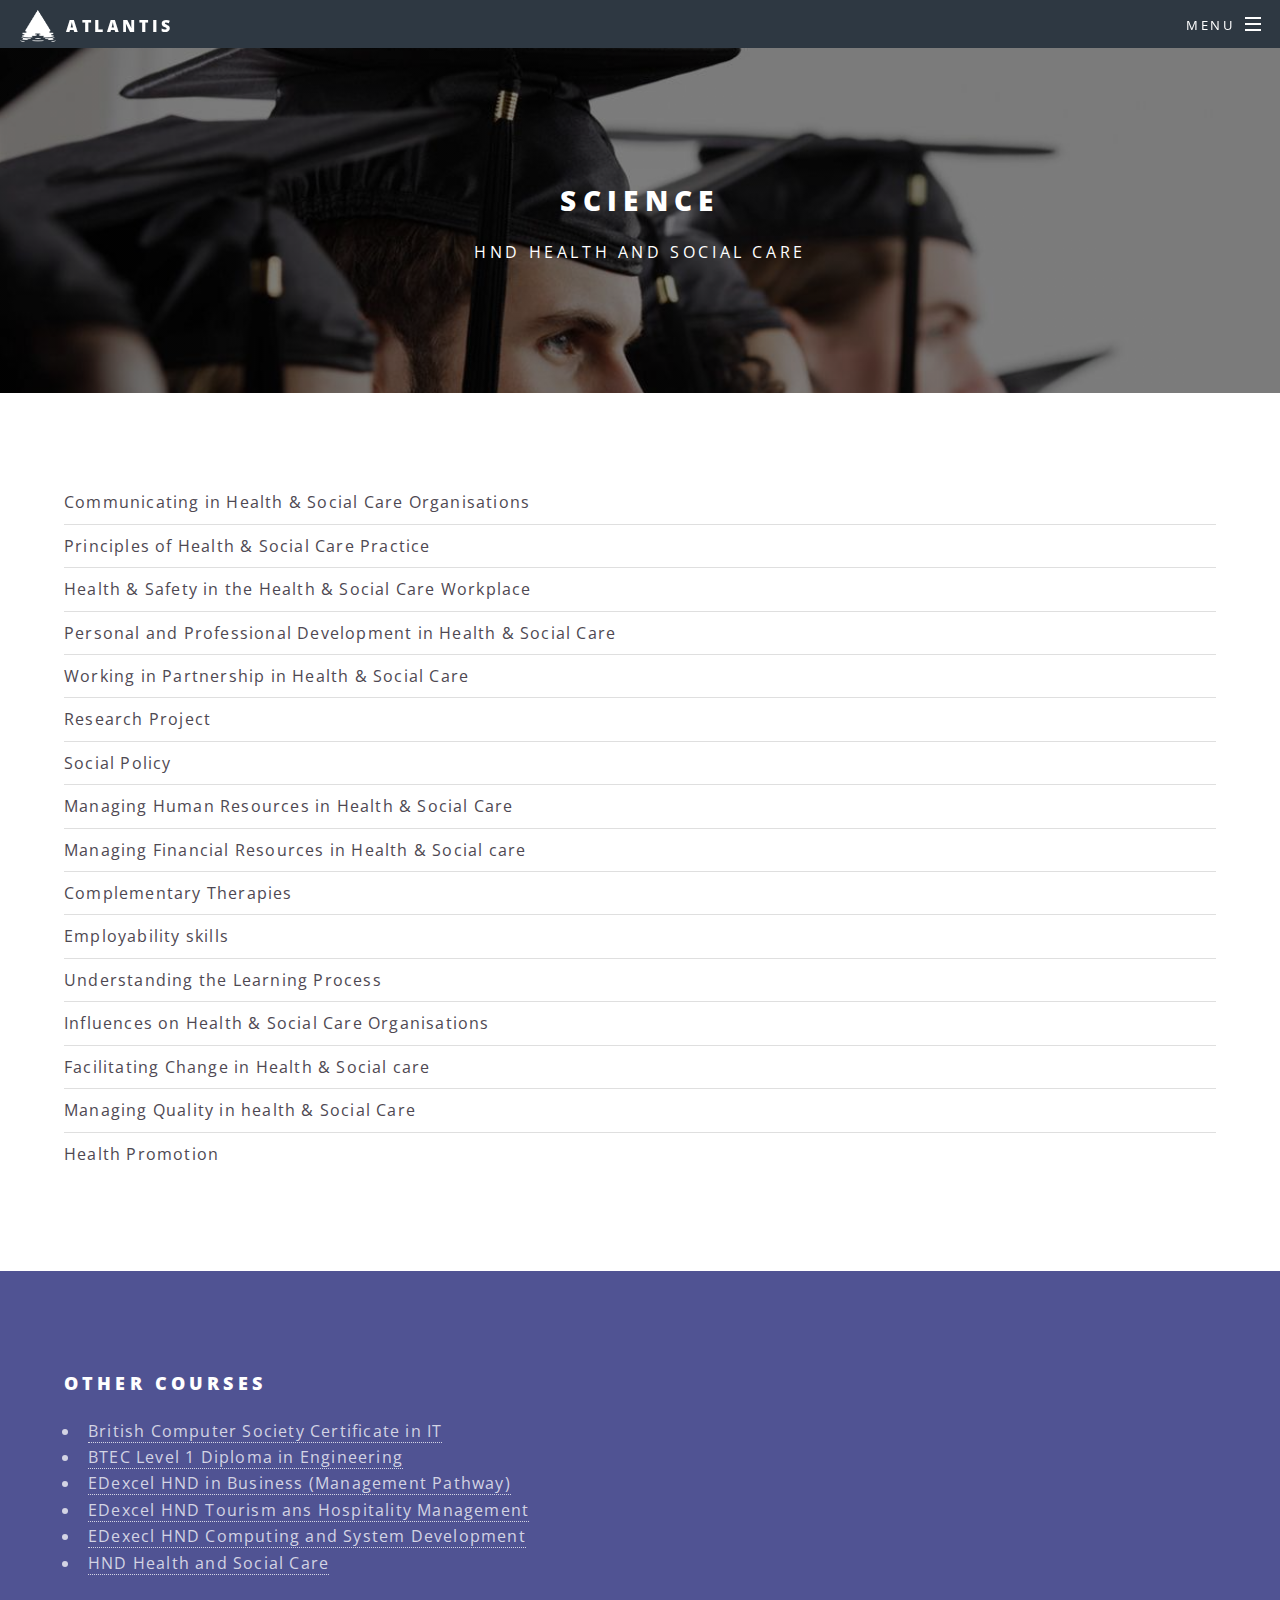
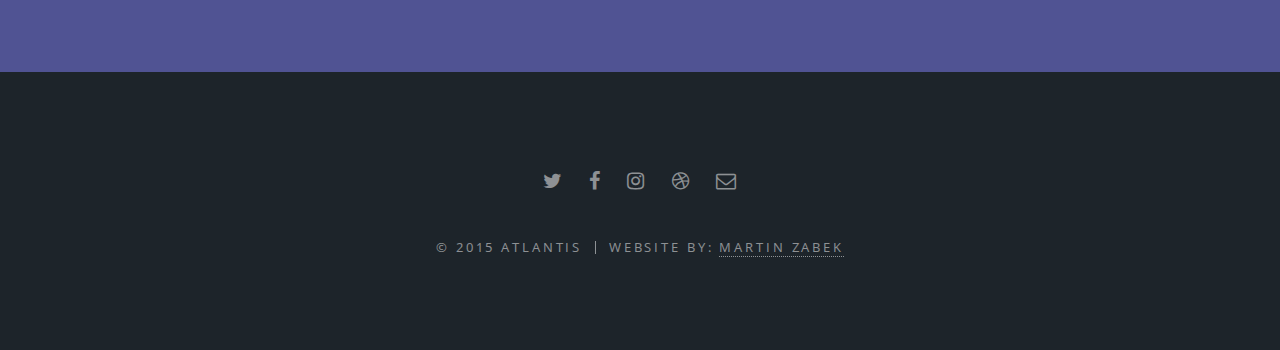
<file: courses/science/index.html>
<!DOCTYPE HTML>
<html>
	<head>
		<title>Quality and Affordable Education &bull; Courses &bull; Science</title>
		<meta charset="utf-8" />
		<meta name="viewport" content="width=device-width, initial-scale=1" />
		<!--[if lte IE 8]><script src="../../assets/js/ie/html5shiv.js"></script><![endif]-->
		<link rel="stylesheet" href="../../assets/css/main.css" />
		<!--[if lte IE 8]><link rel="stylesheet" href="../../assets/css/ie8.css" /><![endif]-->
		<!--[if lte IE 9]><link rel="stylesheet" href="../../assets/css/ie9.css" /><![endif]-->
		<link rel="apple-touch-icon" sizes="57x57" href="../../apple-touch-icon-57x57.png">
		<link rel="apple-touch-icon" sizes="60x60" href="../../apple-touch-icon-60x60.png">
		<link rel="apple-touch-icon" sizes="72x72" href="../../apple-touch-icon-72x72.png">
		<link rel="apple-touch-icon" sizes="76x76" href="../../apple-touch-icon-76x76.png">
		<link rel="apple-touch-icon" sizes="114x114" href="../../apple-touch-icon-114x114.png">
		<link rel="icon" type="image/png" href="../../favicon-32x32.png" sizes="32x32">
		<link rel="icon" type="image/png" href="../../favicon-96x96.png" sizes="96x96">
		<link rel="icon" type="image/png" href="../../favicon-16x16.png" sizes="16x16">
		<link rel="manifest" href="../../manifest.json">
		<meta name="msapplication-TileColor" content="#da532c">
	</head>
	<body>

		<!-- Page Wrapper -->
		<div id="page-wrapper">

			<!-- Header -->
			<header id="header">
				<h1>
					<a href="../../index.html">
						<span class="image"><img src="../../images/atlantis-logo.png" alt="Atlantis" title="Atlantis"></span>
						<span>Atlantis</span>
					</a>
				</h1>
				<nav id="nav">
					<ul>
						<li class="special">
							<a href="#menu" class="menuToggle"><span>Menu</span></a>
							<div id="menu">
								<ul>
									<li><a href="../../index.html">Home</a></li>
									<li><a href="../../about.html">About Us</a></li>
									<li><a href="../../courses.html">Courses</a></li>
									<li><a href="../../apply.html">Application Form</a></li>
									<li><a href="../../student-finance.html">Student Finance</a></li>
									<li><a href="../../links.html">Useful Links</a></li>
									<li><a href="../../contact.html">Contact Us</a></li>
								</ul>
							</div>
						</li>
					</ul>
				</nav>
			</header>

			<!-- Main -->
			<article id="main">
				<header>
					<h2>Science</h2>
					<p>HND Health and Social Care</p>
				</header>
				<section class="wrapper style5">
					<div class="inner">

						<ul class="alt">
							<li>Communicating  in Health &amp; Social Care Organisations</li>
							<li>Principles of Health &amp; Social Care Practice</li>
							<li>Health &amp; Safety in the Health &amp; Social Care Workplace</li>
							<li>Personal and Professional Development in Health &amp; Social Care</li>
							<li>Working in Partnership in Health &amp; Social Care</li>
							<li>Research Project</li>
							<li>Social Policy</li>
							<li>Managing Human Resources in Health &amp; Social Care</li>
							<li>Managing Financial Resources in Health &amp; Social care</li>
							<li>Complementary Therapies</li>
							<li>Employability skills</li>
							<li>Understanding the Learning Process</li>
							<li>Influences on Health &amp; Social Care Organisations</li>
							<li>Facilitating Change in Health &amp; Social care</li>
							<li>Managing Quality in health &amp; Social Care</li>
							<li>Health Promotion</li>
						</ul>

					</div>
				</section>

				<section class="wrapper style3">
					<div class="inner">
						<h3>Other Courses</h3>
						<ul>
							<li><a href="../../courses/math/index.html" dir="ltr">British Computer Society Certificate in IT</a></li>
							<li><a href="../../courses/social-studies/index.html" dir="ltr">BTEC Level 1 Diploma in Engineering</a></li>
							<li><a href="../../courses/english-department/index.html" dir="ltr">EDexcel HND in Business (Management Pathway)</a></li>
							<li><a href="../../courses/guidance/index.html" dir="ltr">EDexcel HND Tourism ans Hospitality Management</a></li>
							<li><a href="../../courses/administration/index.html" dir="ltr">EDexecl HND Computing and System Development</a></li>
							<li><a href="../../courses/science/index.html" dir="ltr">HND Health and Social Care</a></li>
						</ul>
					</div>
				</section>
			</article>

			<!-- Footer -->
			<footer id="footer">
				<ul class="icons">
					<li><a href="#" class="icon fa-twitter"><span class="label">Twitter</span></a></li>
					<li><a href="#" class="icon fa-facebook"><span class="label">Facebook</span></a></li>
					<li><a href="#" class="icon fa-instagram"><span class="label">Instagram</span></a></li>
					<li><a href="#" class="icon fa-dribbble"><span class="label">Dribbble</span></a></li>
					<li><a href="#" class="icon fa-envelope-o"><span class="label">Email</span></a></li>
				</ul>
				<ul class="copyright">
					<li>&copy; 2015 Atlantis</li><li>Website by: <a href="mailto:toofek@googlemail.com?subject=Atlantis College Website Request">Martin Zabek</a></li>
				</ul>
			</footer>

		</div>

		<!-- Scripts -->
		<script src="../../assets/js/jquery.min.js"></script>
		<script src="../../assets/js/jquery.scrollex.min.js"></script>
		<script src="../../assets/js/jquery.scrolly.min.js"></script>
		<script src="../../assets/js/skel.min.js"></script>
		<script src="../../assets/js/util.js"></script>
		<!--[if lte IE 8]><script src="../../assets/js/ie/respond.min.js"></script><![endif]-->
		<script src="../../assets/js/main.js"></script>

	</body>
</html>
</file>
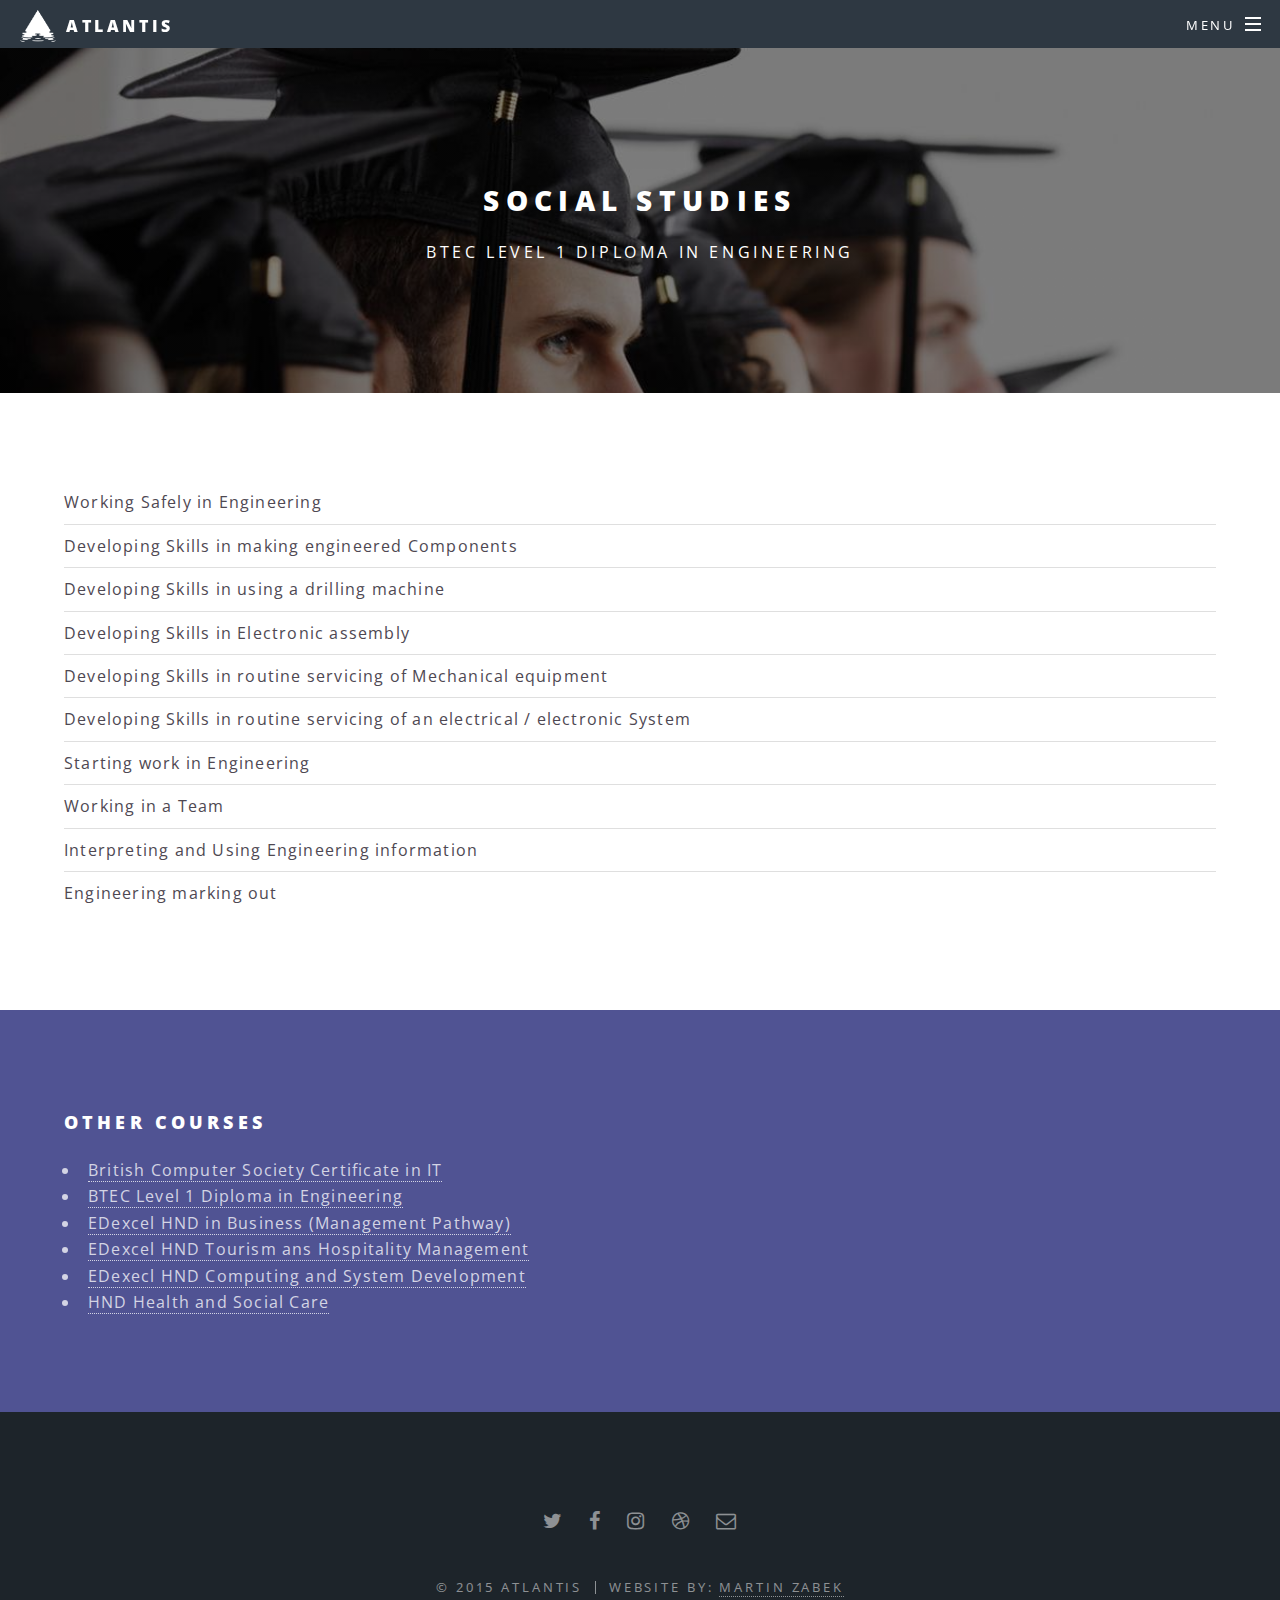
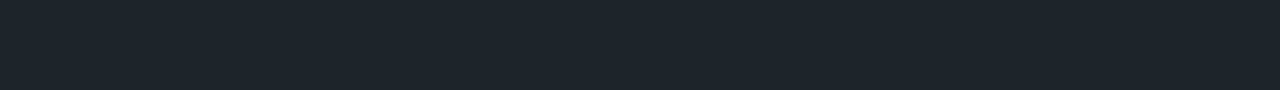
<file: courses/social-studies/index.html>
<!DOCTYPE HTML>
<html>
	<head>
		<title>Quality and Affordable Education &bull; Courses &bull; Social Studies</title>
		<meta charset="utf-8" />
		<meta name="viewport" content="width=device-width, initial-scale=1" />
		<!--[if lte IE 8]><script src="../../assets/js/ie/html5shiv.js"></script><![endif]-->
		<link rel="stylesheet" href="../../assets/css/main.css" />
		<!--[if lte IE 8]><link rel="stylesheet" href="../../assets/css/ie8.css" /><![endif]-->
		<!--[if lte IE 9]><link rel="stylesheet" href="../../assets/css/ie9.css" /><![endif]-->
		<link rel="apple-touch-icon" sizes="57x57" href="../../apple-touch-icon-57x57.png">
		<link rel="apple-touch-icon" sizes="60x60" href="../../apple-touch-icon-60x60.png">
		<link rel="apple-touch-icon" sizes="72x72" href="../../apple-touch-icon-72x72.png">
		<link rel="apple-touch-icon" sizes="76x76" href="../../apple-touch-icon-76x76.png">
		<link rel="apple-touch-icon" sizes="114x114" href="../../apple-touch-icon-114x114.png">
		<link rel="icon" type="image/png" href="../../favicon-32x32.png" sizes="32x32">
		<link rel="icon" type="image/png" href="../../favicon-96x96.png" sizes="96x96">
		<link rel="icon" type="image/png" href="../../favicon-16x16.png" sizes="16x16">
		<link rel="manifest" href="../../manifest.json">
		<meta name="msapplication-TileColor" content="#da532c">
	</head>
	<body>

		<!-- Page Wrapper -->
		<div id="page-wrapper">

			<!-- Header -->
			<header id="header">
				<h1>
					<a href="../../index.html">
						<span class="image"><img src="../../images/atlantis-logo.png" alt="Atlantis" title="Atlantis"></span>
						<span>Atlantis</span>
					</a>
				</h1>
				<nav id="nav">
					<ul>
						<li class="special">
							<a href="#menu" class="menuToggle"><span>Menu</span></a>
							<div id="menu">
								<ul>
									<li><a href="../../index.html">Home</a></li>
									<li><a href="../../about.html">About Us</a></li>
									<li><a href="../../courses.html">Courses</a></li>
									<li><a href="../../apply.html">Application Form</a></li>
									<li><a href="../../student-finance.html">Student Finance</a></li>
									<li><a href="../../links.html">Useful Links</a></li>
									<li><a href="../../contact.html">Contact Us</a></li>
								</ul>
							</div>
						</li>
					</ul>
				</nav>
			</header>

			<!-- Main -->
			<article id="main">
				<header>
					<h2>Social Studies</h2>
					<p>BTEC Level 1 Diploma in Engineering</p>
				</header>
				<section class="wrapper style5">
					<div class="inner">

						<ul class="alt">
							<li>Working Safely in Engineering</li>
							<li>Developing Skills in making engineered Components</li>
							<li>Developing Skills in using a drilling machine</li>
							<li>Developing Skills in Electronic assembly</li>
							<li>Developing Skills in routine servicing of Mechanical equipment</li>
							<li>Developing Skills in routine servicing of an electrical / electronic System</li>
							<li>Starting work in Engineering</li>
							<li>Working in a Team</li>
							<li>Interpreting and Using Engineering information</li>
							<li>Engineering marking out</li>
						</ul>

					</div>
				</section>

				<section class="wrapper style3">
					<div class="inner">
						<h3>Other Courses</h3>
						<ul>
							<li><a href="../../courses/math/index.html" dir="ltr">British Computer Society Certificate in IT</a></li>
							<li><a href="../../courses/social-studies/index.html" dir="ltr">BTEC Level 1 Diploma in Engineering</a></li>
							<li><a href="../../courses/english-department/index.html" dir="ltr">EDexcel HND in Business (Management Pathway)</a></li>
							<li><a href="../../courses/guidance/index.html" dir="ltr">EDexcel HND Tourism ans Hospitality Management</a></li>
							<li><a href="../../courses/administration/index.html" dir="ltr">EDexecl HND Computing and System Development</a></li>
							<li><a href="../../courses/science/index.html" dir="ltr">HND Health and Social Care</a></li>
						</ul>
					</div>
				</section>
			</article>

			<!-- Footer -->
			<footer id="footer">
				<ul class="icons">
					<li><a href="#" class="icon fa-twitter"><span class="label">Twitter</span></a></li>
					<li><a href="#" class="icon fa-facebook"><span class="label">Facebook</span></a></li>
					<li><a href="#" class="icon fa-instagram"><span class="label">Instagram</span></a></li>
					<li><a href="#" class="icon fa-dribbble"><span class="label">Dribbble</span></a></li>
					<li><a href="#" class="icon fa-envelope-o"><span class="label">Email</span></a></li>
				</ul>
				<ul class="copyright">
					<li>&copy; 2015 Atlantis</li><li>Website by: <a href="mailto:toofek@googlemail.com?subject=Atlantis College Website Request">Martin Zabek</a></li>
				</ul>
			</footer>

		</div>

		<!-- Scripts -->
		<script src="../../assets/js/jquery.min.js"></script>
		<script src="../../assets/js/jquery.scrollex.min.js"></script>
		<script src="../../assets/js/jquery.scrolly.min.js"></script>
		<script src="../../assets/js/skel.min.js"></script>
		<script src="../../assets/js/util.js"></script>
		<!--[if lte IE 8]><script src="../../assets/js/ie/respond.min.js"></script><![endif]-->
		<script src="../../assets/js/main.js"></script>

	</body>
</html>
</file>
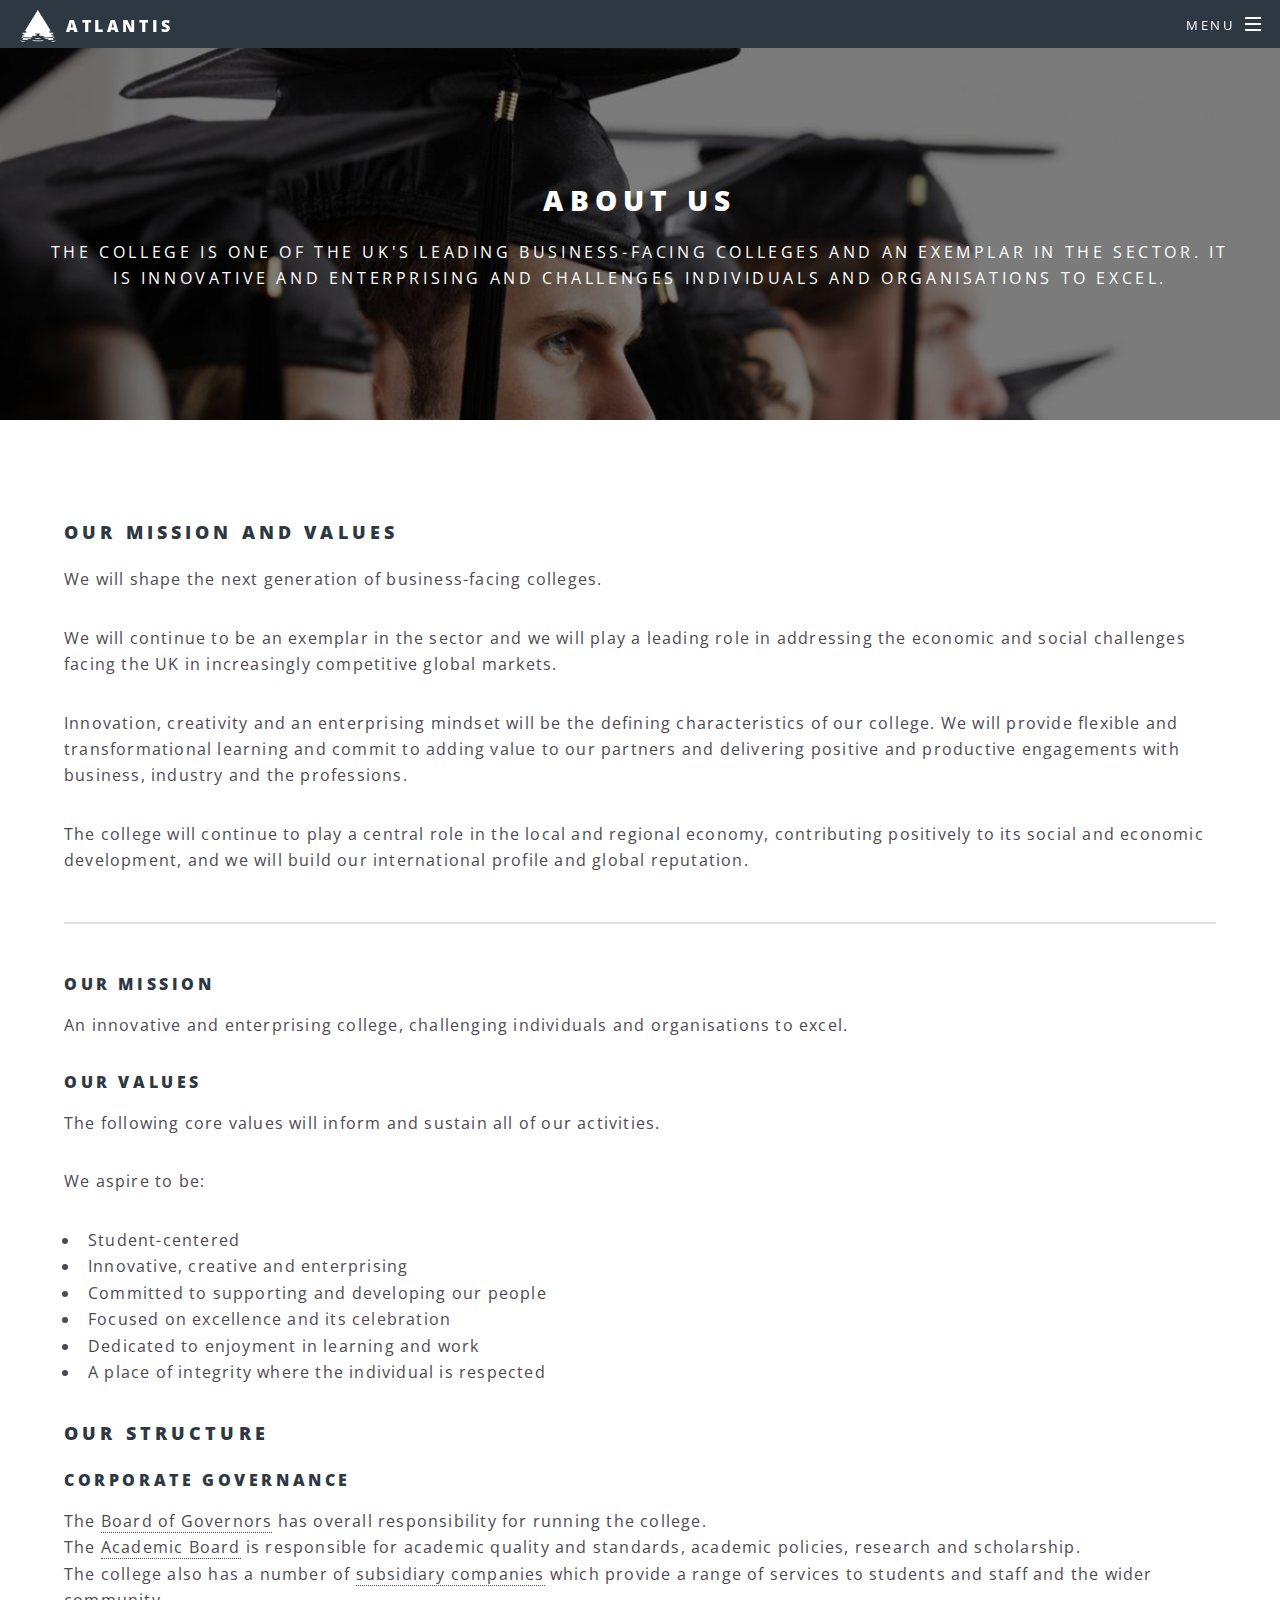
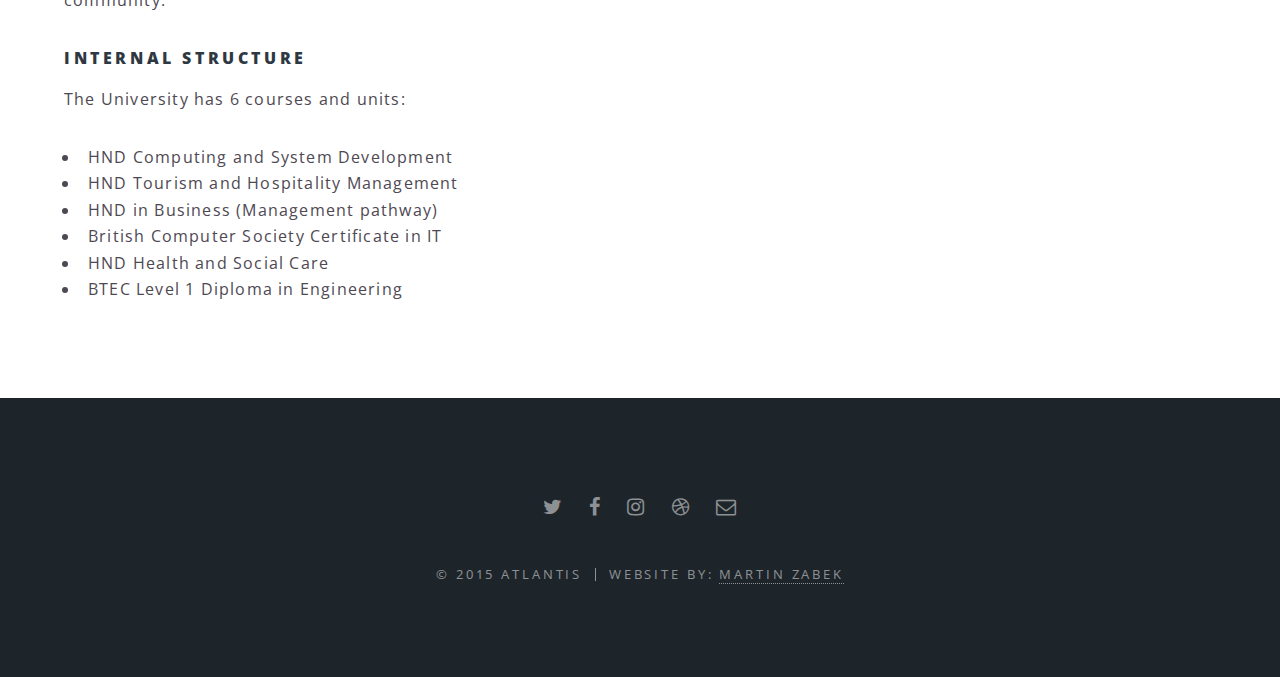
<file: about.html>
<!DOCTYPE HTML>
<html>
	<head>
		<title>Quality and Affordable Education &bull; About Us</title>
		<meta charset="utf-8" />
		<meta name="viewport" content="width=device-width, initial-scale=1" />
		<!--[if lte IE 8]><script src="assets/js/ie/html5shiv.js"></script><![endif]-->
		<link rel="stylesheet" href="assets/css/main.css" />
		<!--[if lte IE 8]><link rel="stylesheet" href="assets/css/ie8.css" /><![endif]-->
		<!--[if lte IE 9]><link rel="stylesheet" href="assets/css/ie9.css" /><![endif]-->
		<link rel="apple-touch-icon" sizes="57x57" href="apple-touch-icon-57x57.png">
		<link rel="apple-touch-icon" sizes="60x60" href="apple-touch-icon-60x60.png">
		<link rel="apple-touch-icon" sizes="72x72" href="apple-touch-icon-72x72.png">
		<link rel="apple-touch-icon" sizes="76x76" href="apple-touch-icon-76x76.png">
		<link rel="apple-touch-icon" sizes="114x114" href="apple-touch-icon-114x114.png">
		<link rel="icon" type="image/png" href="favicon-32x32.png" sizes="32x32">
		<link rel="icon" type="image/png" href="favicon-96x96.png" sizes="96x96">
		<link rel="icon" type="image/png" href="favicon-16x16.png" sizes="16x16">
		<link rel="manifest" href="manifest.json">
		<meta name="msapplication-TileColor" content="#da532c">
		<meta name="theme-color" content="#da532c">
	</head>
	<body class="about">

		<!-- Page Wrapper -->
		<div id="page-wrapper">

			<!-- Header -->
			<header id="header">
				<h1>
					<a href="index.html">
						<span class="image"><img src="images/atlantis-logo.png" alt="Atlantis" title="Atlantis"></span>
						<span>Atlantis</span>
					</a>
				</h1>
				<nav id="nav">
					<ul>
						<li class="special">
							<a href="#menu" class="menuToggle"><span>Menu</span></a>
							<div id="menu">
								<ul>
									<li><a href="index.html">Home</a></li>
									<li><a href="about.html">About Us</a></li>
									<li><a href="courses.html">Courses</a></li>
									<li><a href="apply.html">Application Form</a></li>
									<li><a href="student-finance.html">Student Finance</a></li>
									<li><a href="links.html">Useful Links</a></li>
									<li><a href="contact.html">Contact Us</a></li>
								</ul>
							</div>
						</li>
					</ul>
				</nav>
			</header>

			<!-- Main -->
			<article id="main">
				<header>
					<h2>About Us</h2>
					<p>The College is one of the UK's leading business-facing colleges and an exemplar in the sector. It is innovative and enterprising and challenges individuals and organisations to excel.</p>
				</header>
				<section class="wrapper style5">
					<div class="inner">

						<h3>Our Mission and Values</h3>
						<p>We will shape the next generation of business-facing colleges.</p>
						<p>We will continue to be an exemplar in the sector and we will play a leading role in addressing the economic and social challenges facing the UK in increasingly competitive global markets.</p>
						<p>Innovation, creativity and an enterprising mindset will be the defining characteristics of our college. We will provide flexible and transformational learning and commit to adding value to our partners and delivering positive and productive engagements with business, industry and the professions.</p>
						<p>The college will continue to play a central role in the local and regional economy, contributing positively to its social and economic development, and we will build our international profile and global reputation.</p>

						<hr />

						<h4>Our mission</h4>
						<p>An innovative and enterprising college, challenging individuals and organisations to excel.</p>

						<h4>Our values</h4>
						<p>The following core values will inform and sustain all of our activities.</p>
						<p>We aspire to be:</p>
						<ul>
							<li>Student-centered</li>
							<li>Innovative, creative and enterprising</li>
							<li>Committed to supporting and developing our people</li>
							<li>Focused on excellence and its celebration</li>
							<li>Dedicated to enjoyment in learning and work</li>
							<li>A place of integrity where the individual is respected</li>
						</ul>

						<h3>Our Structure</h3>

						<h4>Corporate governance</h4>
						<p>
						The <a href="http://www.herts.ac.uk/about-us/corporate-governance/our-structure/board-of-governors" style="text-decoration:none" title="More about the Board of Governors" rel="nofollow" target="_blank">Board of Governors</a> has overall responsibility for running the college.
						<br/>
						The <a href="http://www.herts.ac.uk/about-us/corporate-governance/our-structure/academic-board" style="text-decoration:none" title="More about the Academic Board" rel="nofollow" target="_blank">Academic Board</a> is responsible for academic quality and standards, academic policies, research and scholarship.
						<br/>
						The college also has a number of <a href="http://sitem.herts.ac.uk/secreg/Companies-A-Z.htm" style="text-decoration:none" rel="nofollow" target="_blank">subsidiary companies</a> which provide a range of services to students and staff and the wider community.
						</p>

						<h4>Internal structure</h4>
						<p>The University has 6 courses and units:</p>
						<ul>
							<li>HND Computing and System Development</li>
							<li>HND Tourism and Hospitality Management</li>
							<li>HND in Business  (Management pathway)</li>
							<li>British Computer Society Certificate in IT</li>
							<li>HND Health and Social Care</li>
							<li>BTEC Level 1 Diploma in Engineering</li>
						</ul>

					</div>
				</section>
			</article>

			<!-- Footer -->
			<footer id="footer">
				<ul class="icons">
					<li><a href="https://www.twitter.com" class="icon fa-twitter" target="_blank"><span class="label">Twitter</span></a></li>
					<li><a href="https://www.facebook.com" class="icon fa-facebook" target="_blank"><span class="label">Facebook</span></a></li>
					<li><a href="https://www.instagram.com" class="icon fa-instagram" target="_blank"><span class="label">Instagram</span></a></li>
					<li><a href="https://www.dribble.com" class="icon fa-dribbble" target="_blank"><span class="label">Dribbble</span></a></li>
					<li><a href="mailto:toofek@gmail.com" class="icon fa-envelope-o" target="_blank"><span class="label">Email</span></a></li>
				</ul>
				<ul class="copyright">
					<li>&copy; 2015 Atlantis</li><li>Website by: <a href="mailto:toofek@googlemail.com?subject=Atlantis College Website Request">Martin Zabek</a></li>
				</ul>
			</footer>

		</div>

		<!-- Scripts -->
		<script src="assets/js/jquery.min.js"></script>
		<script src="assets/js/jquery.scrollex.min.js"></script>
		<script src="assets/js/jquery.scrolly.min.js"></script>
		<script src="assets/js/skel.min.js"></script>
		<script src="assets/js/util.js"></script>
		<!--[if lte IE 8]><script src="assets/js/ie/respond.min.js"></script><![endif]-->
		<script src="assets/js/main.js"></script>

	</body>
</html>
</file>
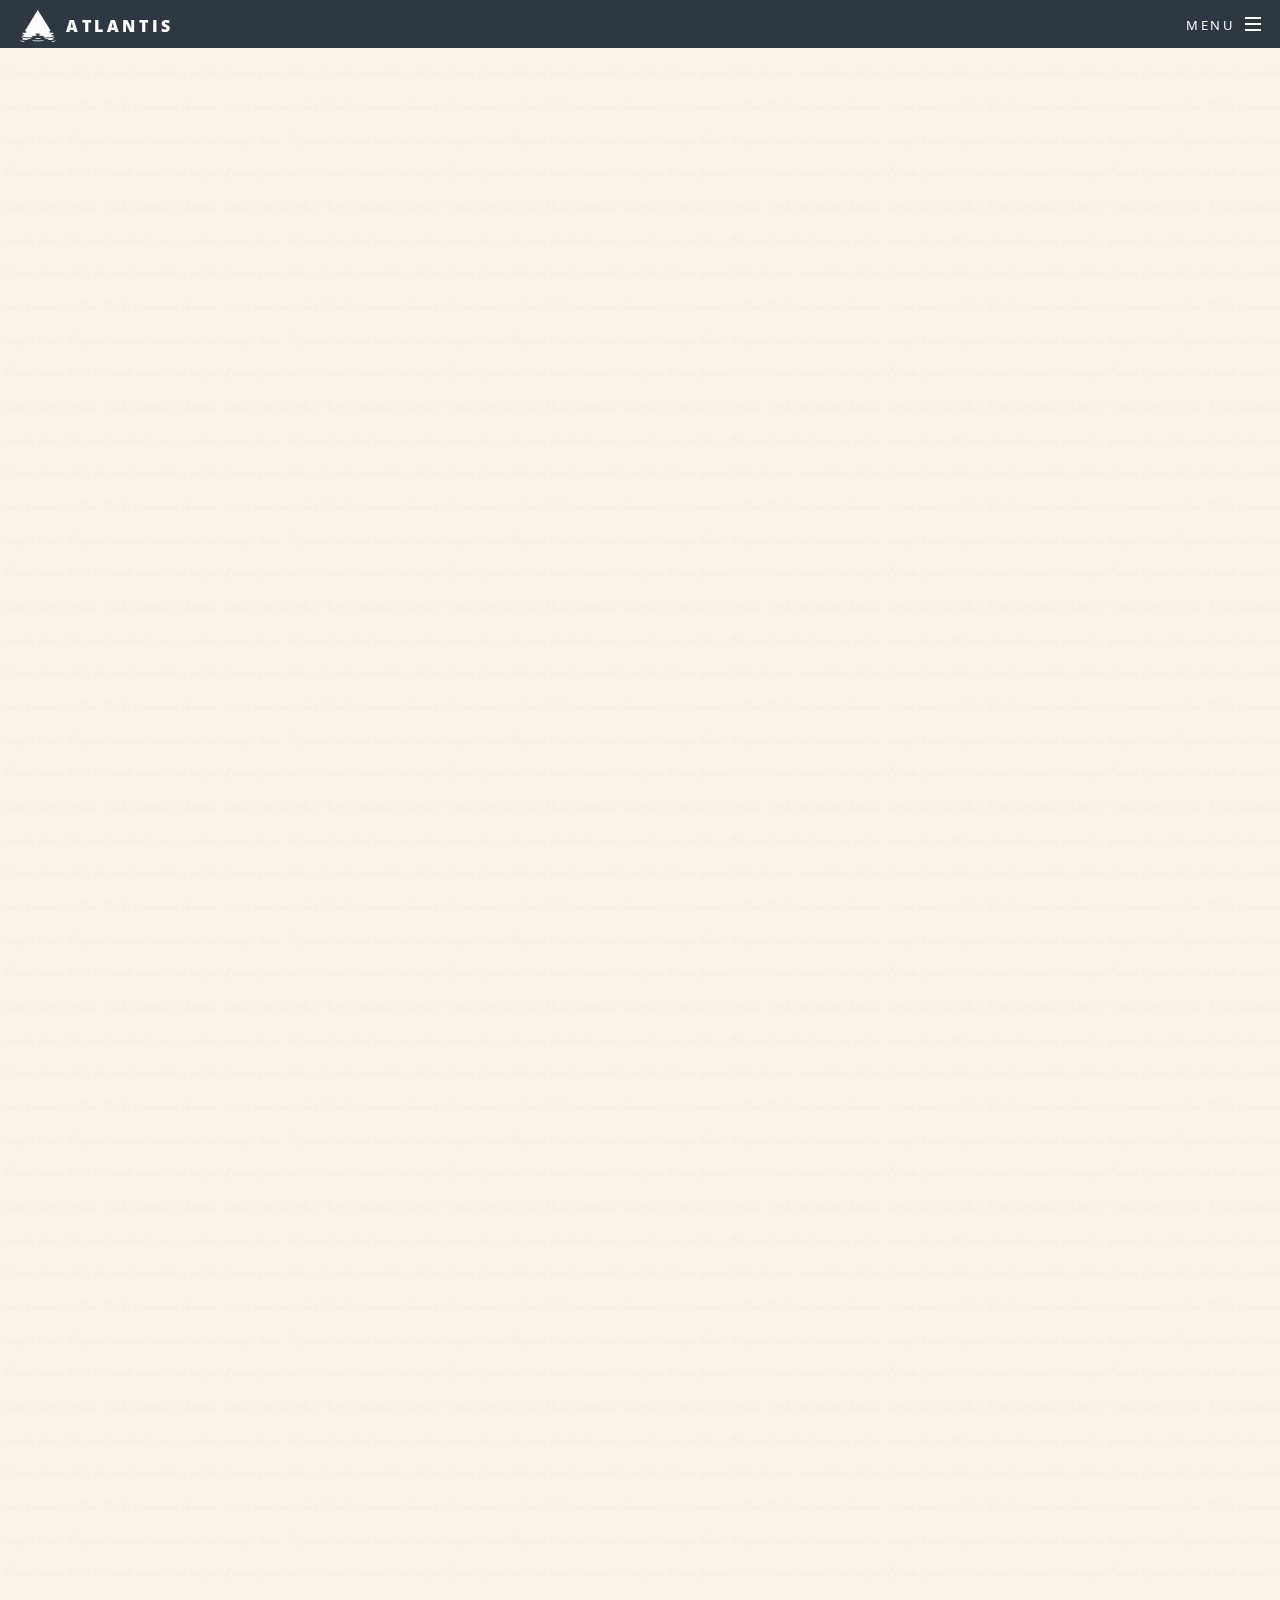
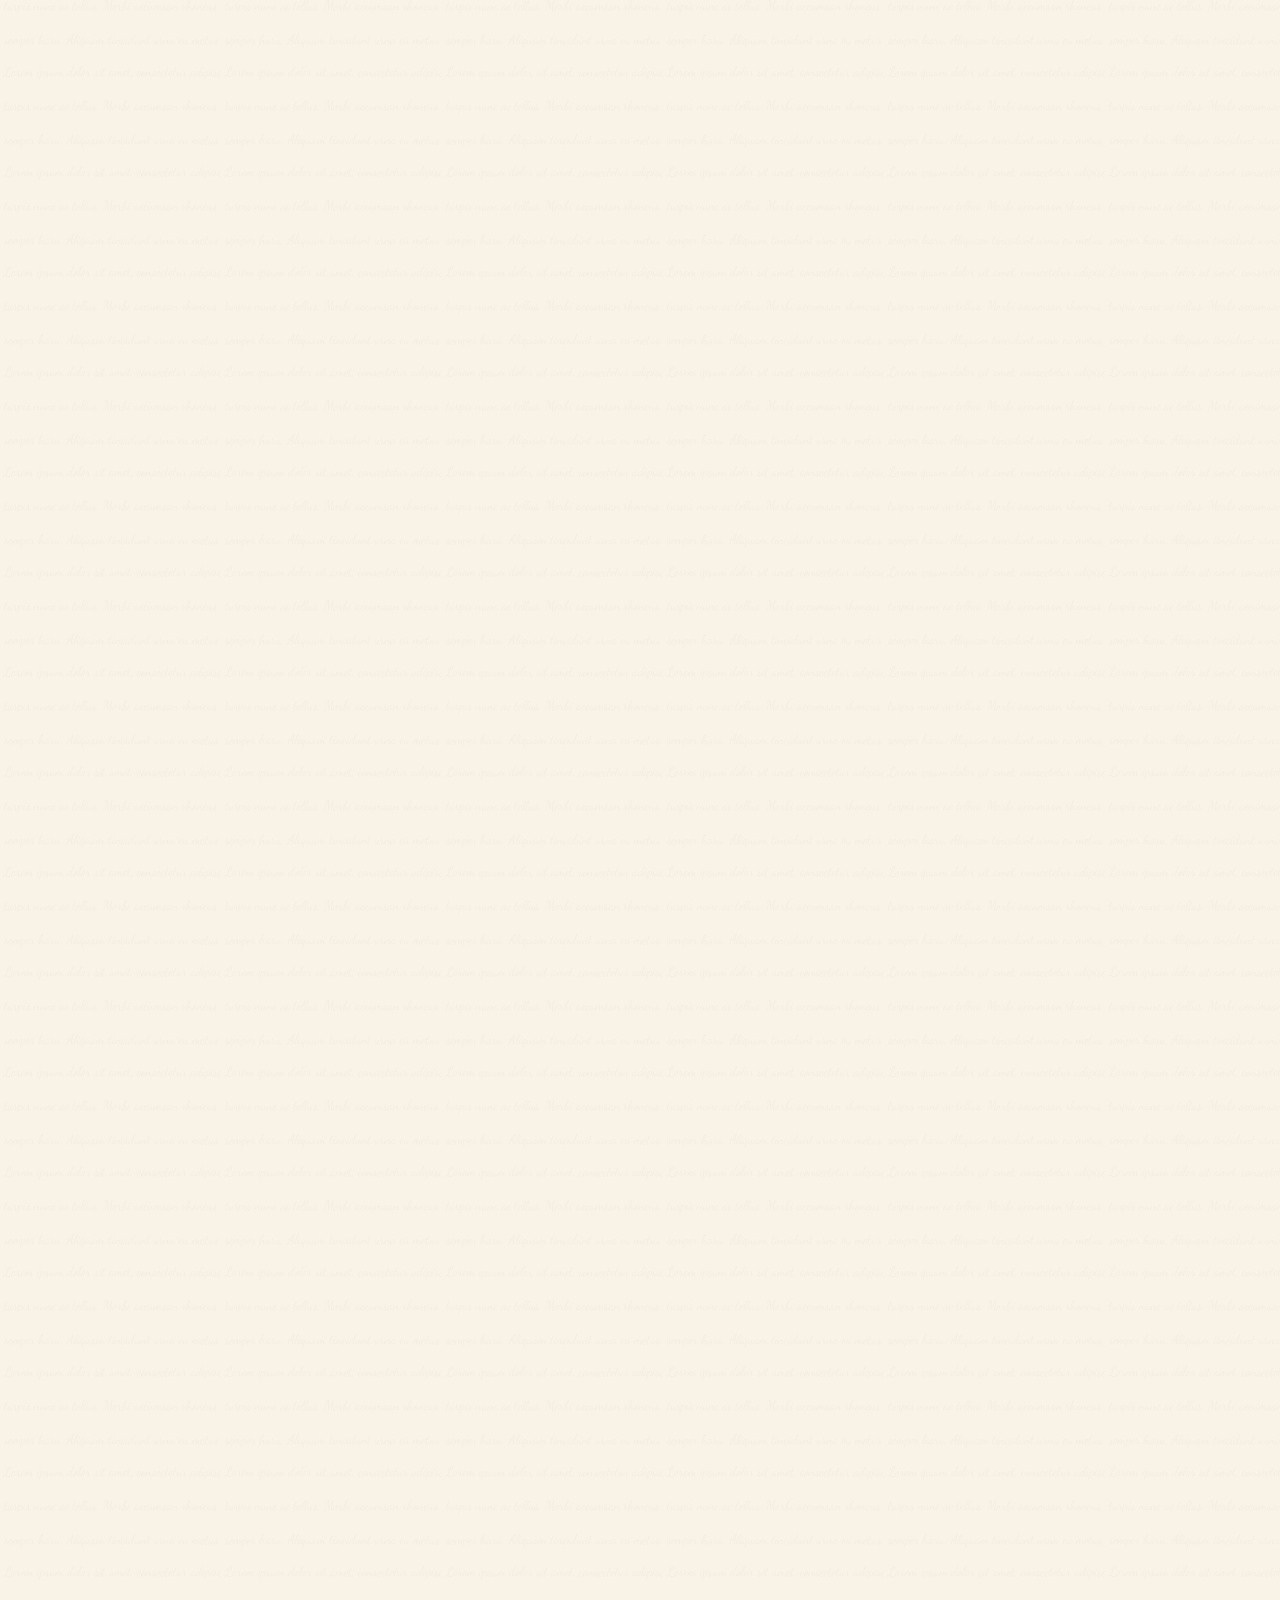
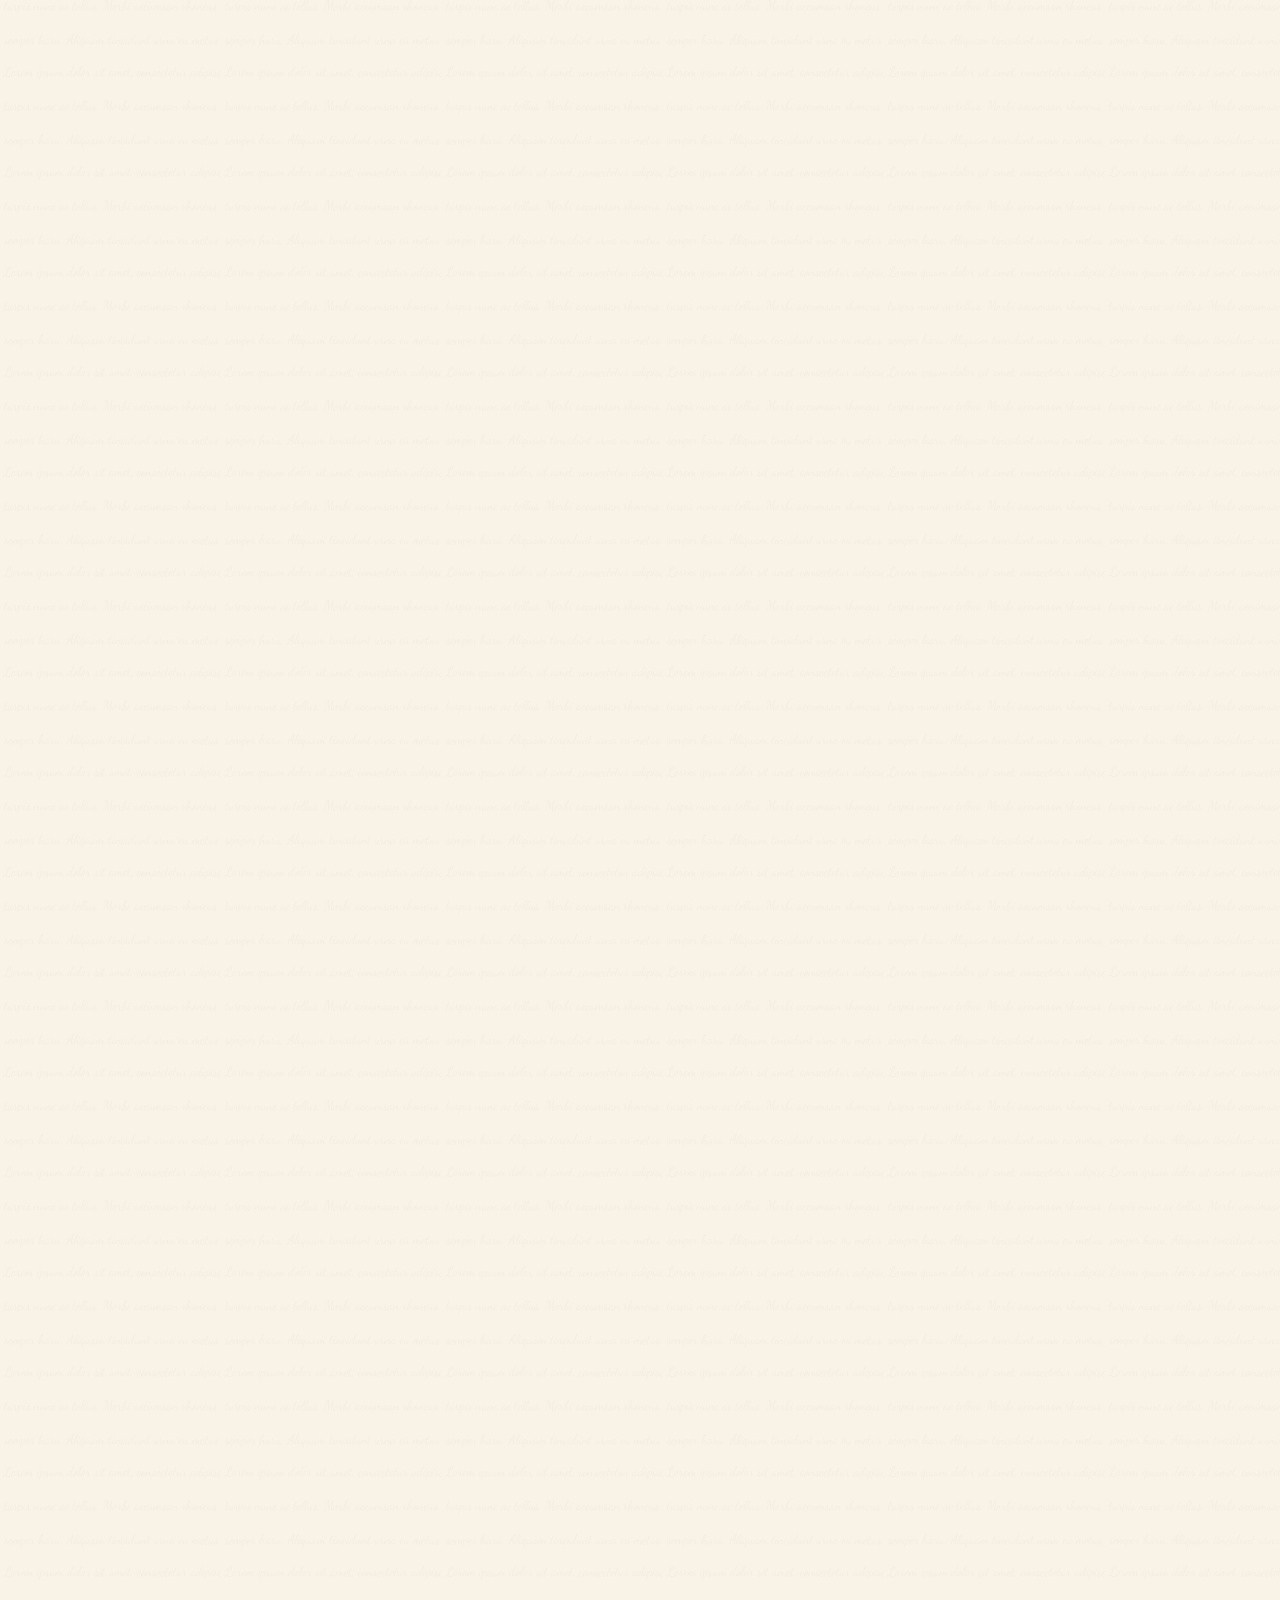
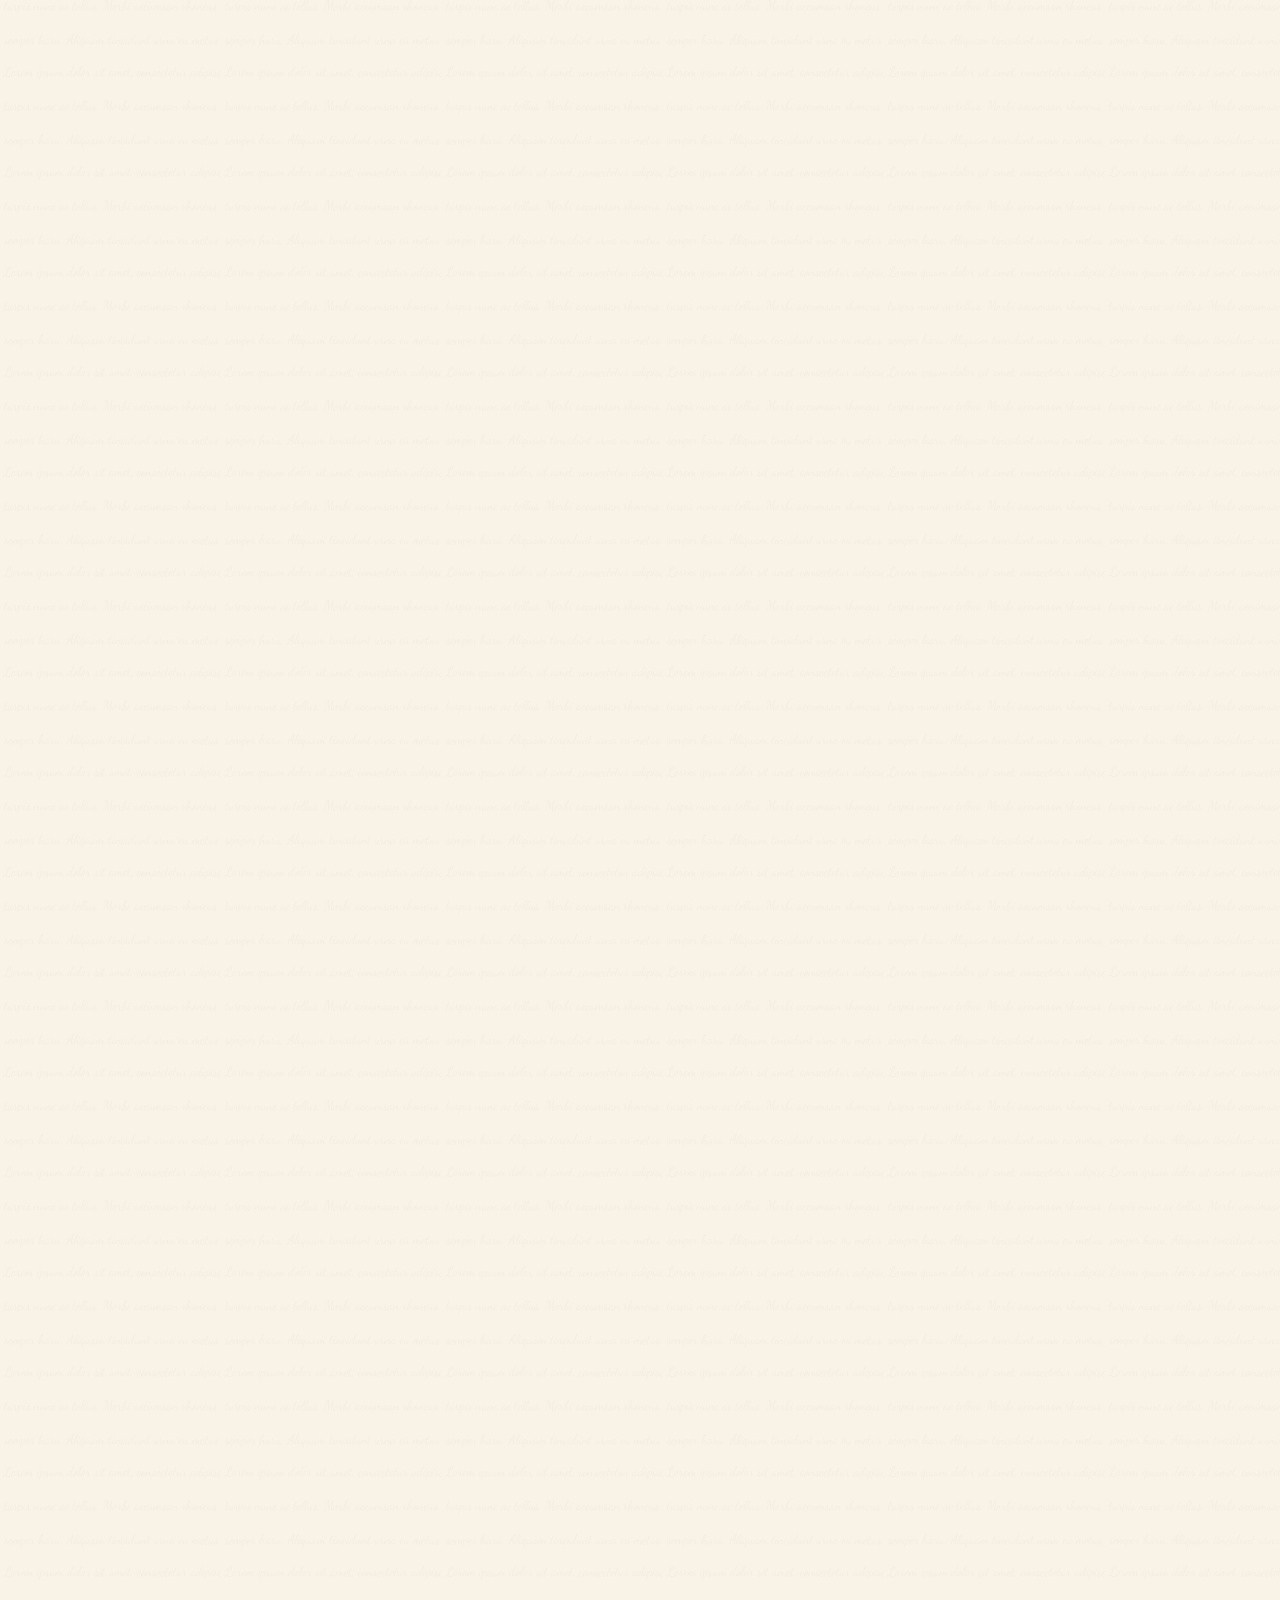
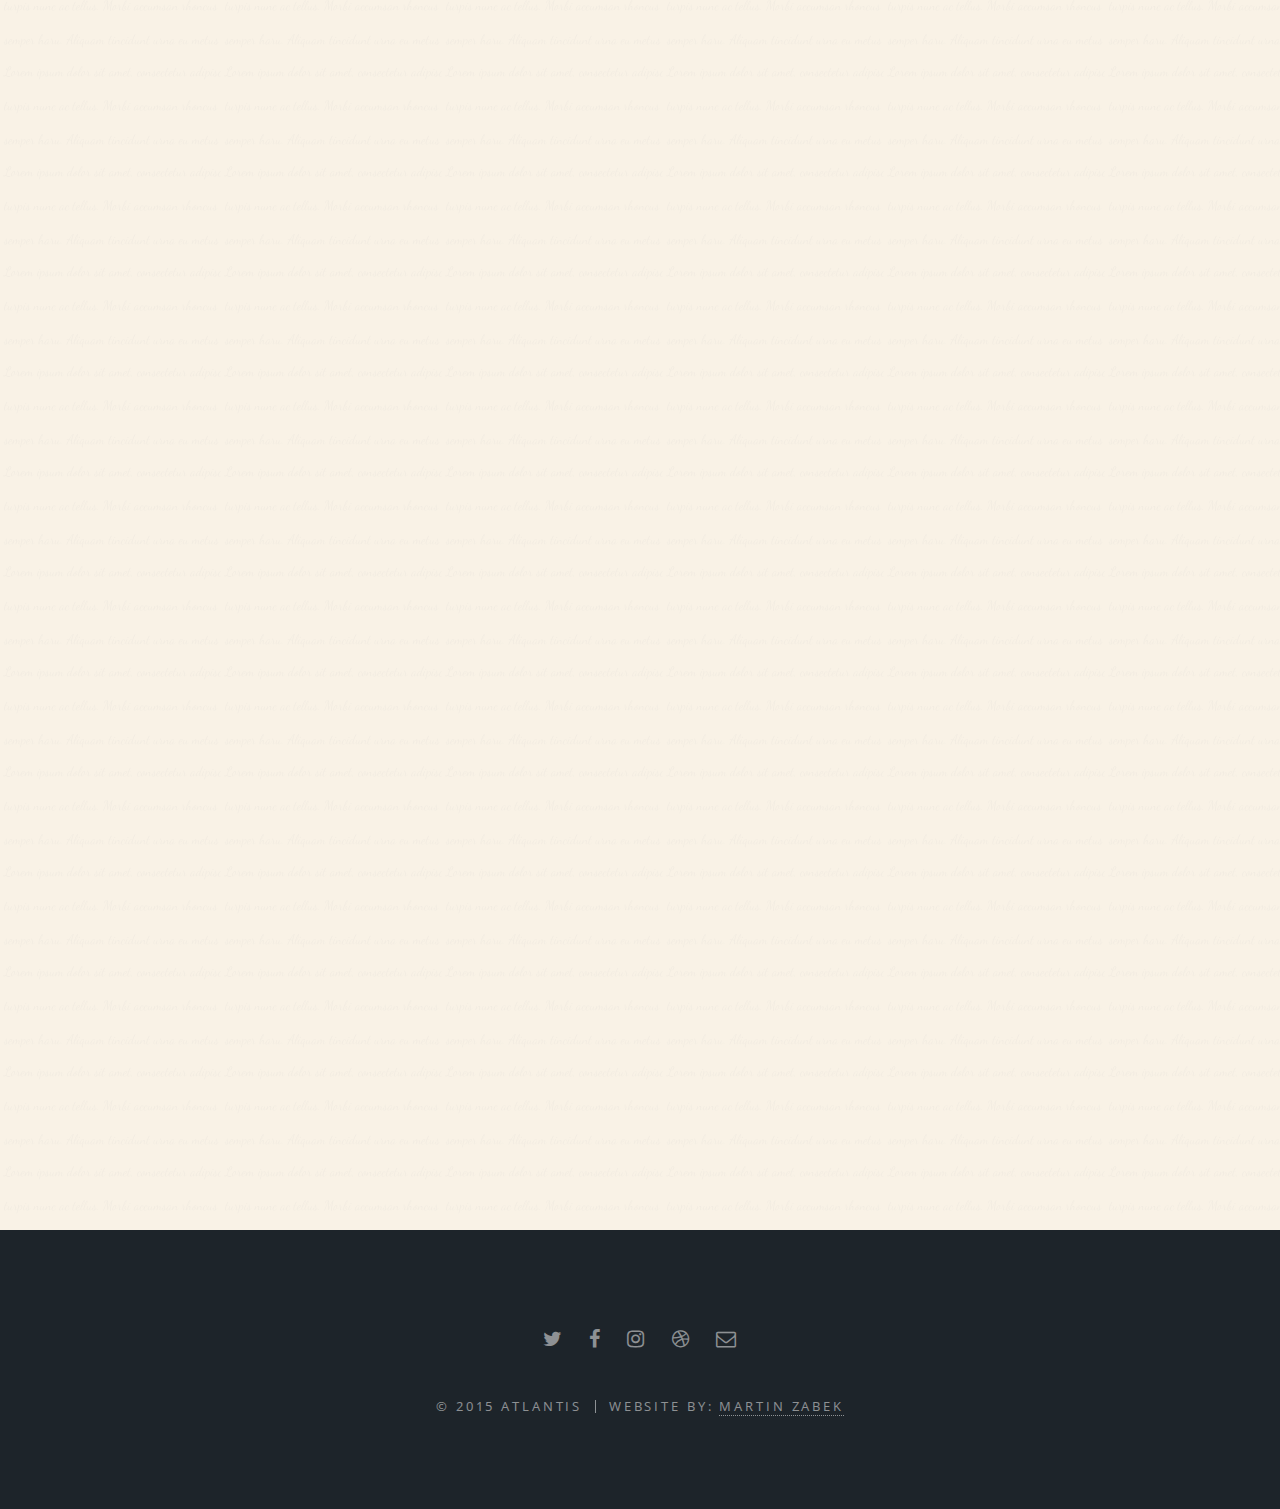
<file: apply.html>
<!DOCTYPE HTML>
<html>
	<head>
		<title>Quality and Affordable Education &bull; Apply</title>
		<meta charset="utf-8" />
		<meta name="viewport" content="width=device-width, initial-scale=1" />
		<!--[if lte IE 8]><script src="assets/js/ie/html5shiv.js"></script><![endif]-->
		<link rel="stylesheet" href="assets/css/main.css" />
		<!--[if lte IE 8]><link rel="stylesheet" href="assets/css/ie8.css" /><![endif]-->
		<!--[if lte IE 9]><link rel="stylesheet" href="assets/css/ie9.css" /><![endif]-->
		<link rel="apple-touch-icon" sizes="57x57" href="apple-touch-icon-57x57.png">
		<link rel="apple-touch-icon" sizes="60x60" href="apple-touch-icon-60x60.png">
		<link rel="apple-touch-icon" sizes="72x72" href="apple-touch-icon-72x72.png">
		<link rel="apple-touch-icon" sizes="76x76" href="apple-touch-icon-76x76.png">
		<link rel="apple-touch-icon" sizes="114x114" href="apple-touch-icon-114x114.png">
		<link rel="icon" type="image/png" href="favicon-32x32.png" sizes="32x32">
		<link rel="icon" type="image/png" href="favicon-96x96.png" sizes="96x96">
		<link rel="icon" type="image/png" href="favicon-16x16.png" sizes="16x16">
		<link rel="manifest" href="manifest.json">
		<meta name="msapplication-TileColor" content="#da532c">
		<meta name="theme-color" content="#da532c">
	</head>
	<body class="apply">

		<!-- Page Wrapper -->
		<div id="page-wrapper">

			<!-- Header -->
			<header id="header">
				<h1>
					<a href="index.html">
						<span class="image"><img src="images/atlantis-logo.png" alt="Atlantis" title="Atlantis"></span>
						<span>Atlantis</span>
					</a>
				</h1>
				<nav id="nav">
					<ul>
						<li class="special">
							<a href="#menu" class="menuToggle"><span>Menu</span></a>
							<div id="menu">
								<ul>
									<li><a href="index.html">Home</a></li>
									<li><a href="about.html">About Us</a></li>
									<li><a href="courses.html">Courses</a></li>
									<li><a href="apply.html">Application Form</a></li>
									<li><a href="student-finance.html">Student Finance</a></li>
									<li><a href="links.html">Useful Links</a></li>
									<li><a href="contact.html">Contact Us</a></li>
								</ul>
							</div>
						</li>
					</ul>
				</nav>
			</header>

			<!-- Main -->
			<article id="main">
				<!-- <header>
					<h2>Online Application Form</h2>
					<div></div>
				</header> -->
				<section class="wrapper style5">
					<div class="inner">
						<iframe src="https://docs.google.com/forms/d/1jznCpSWILqECXh-XDwJnpRk1SxxVKD6c0sd0VGSwI_c/viewform?embedded=true" width="100%" height="100%" frameborder="0" marginheight="0" marginwidth="0" style="min-height:7575px;">Loading...</iframe>
					</div>
				</section>
			</article>

			<!-- Footer -->
			<footer id="footer">
				<ul class="icons">
					<li><a href="https://www.twitter.com" class="icon fa-twitter" target="_blank"><span class="label">Twitter</span></a></li>
					<li><a href="https://www.facebook.com" class="icon fa-facebook" target="_blank"><span class="label">Facebook</span></a></li>
					<li><a href="https://www.instagram.com" class="icon fa-instagram" target="_blank"><span class="label">Instagram</span></a></li>
					<li><a href="https://www.dribble.com" class="icon fa-dribbble" target="_blank"><span class="label">Dribbble</span></a></li>
					<li><a href="mailto:toofek@gmail.com" class="icon fa-envelope-o" target="_blank"><span class="label">Email</span></a></li>
				</ul>
				<ul class="copyright">
					<li>&copy; 2015 Atlantis</li><li>Website by: <a href="mailto:toofek@googlemail.com?subject=Atlantis College Website Request">Martin Zabek</a></li>
				</ul>
			</footer>

		</div>

		<!-- Scripts -->
		<script src="assets/js/jquery.min.js"></script>
		<script src="assets/js/jquery.scrollex.min.js"></script>
		<script src="assets/js/jquery.scrolly.min.js"></script>
		<script src="assets/js/skel.min.js"></script>
		<script src="assets/js/util.js"></script>
		<!--[if lte IE 8]><script src="assets/js/ie/respond.min.js"></script><![endif]-->
		<script src="assets/js/main.js"></script>

	</body>
</html>
</file>
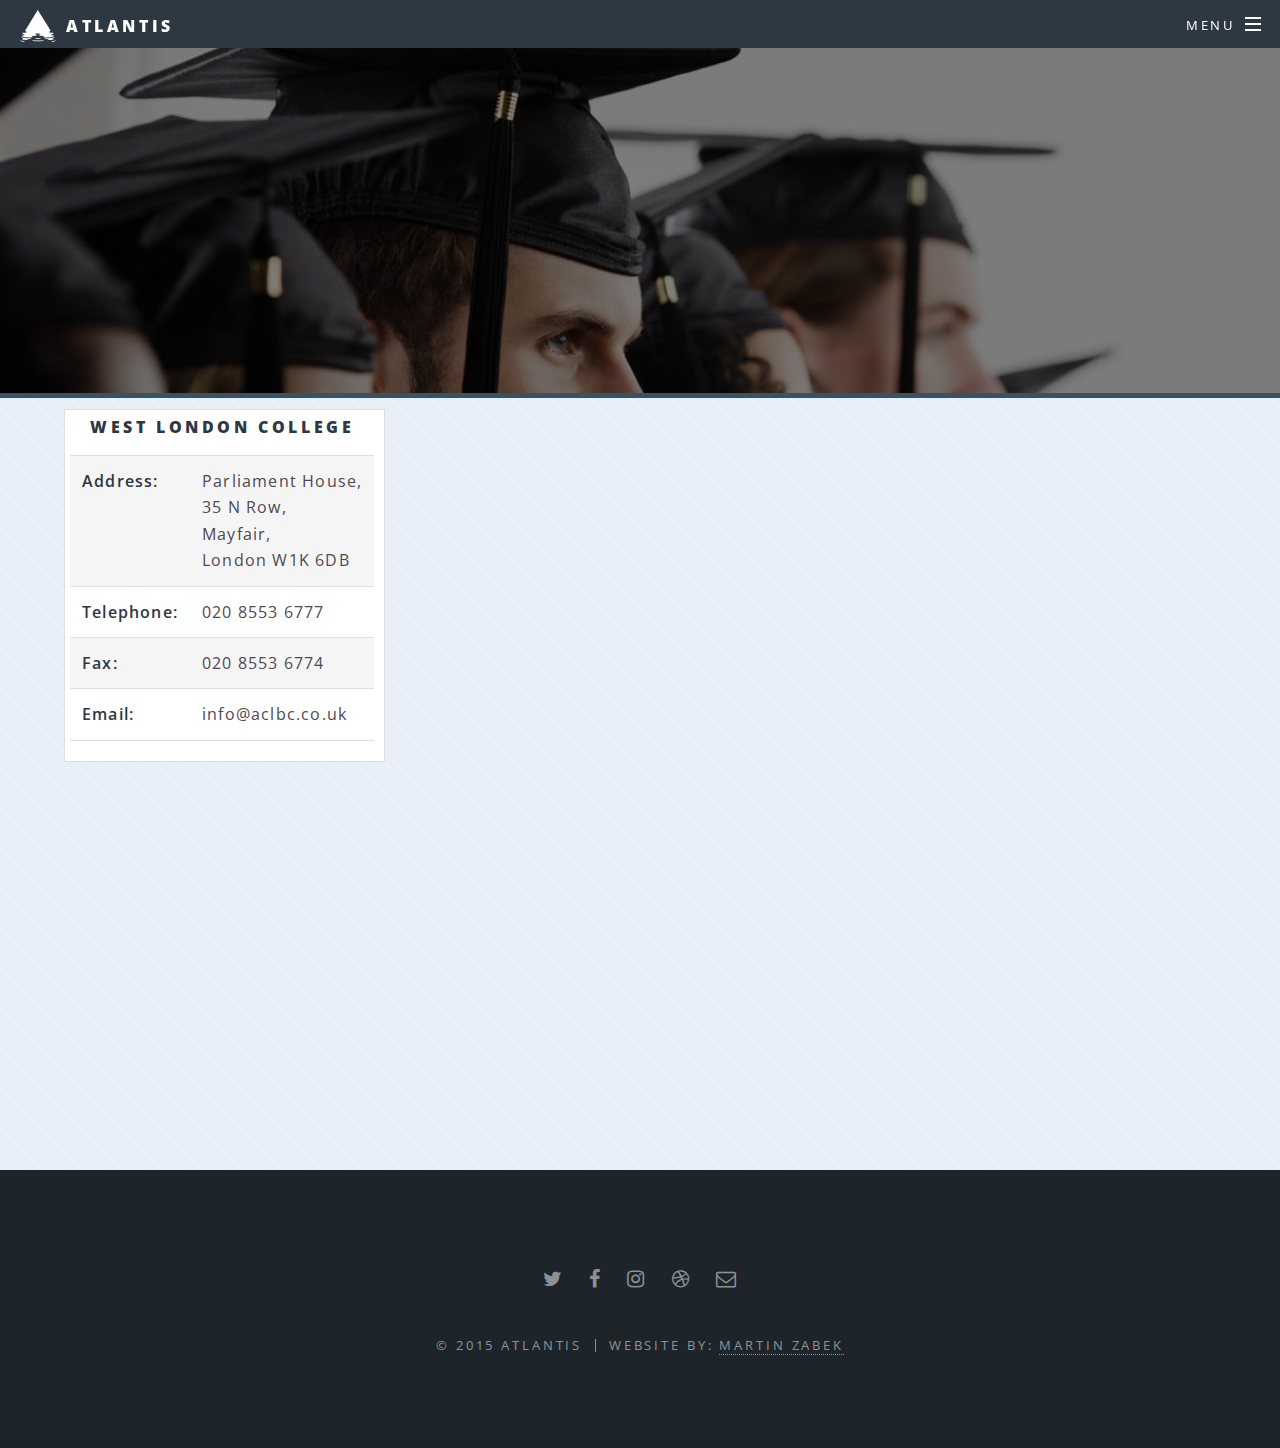
<file: contact.html>
<!DOCTYPE HTML>
<html>
	<head>
		<title>Quality and Affordable Education &bull; Apply</title>
		<meta charset="utf-8" />
		<meta name="viewport" content="width=device-width, initial-scale=1" />
		<!--[if lte IE 8]><script src="assets/js/ie/html5shiv.js"></script><![endif]-->
		<link rel="stylesheet" href="assets/css/main.css" />
		<!--[if lte IE 8]><link rel="stylesheet" href="assets/css/ie8.css" /><![endif]-->
		<!--[if lte IE 9]><link rel="stylesheet" href="assets/css/ie9.css" /><![endif]-->
		<link rel="apple-touch-icon" sizes="57x57" href="apple-touch-icon-57x57.png">
		<link rel="apple-touch-icon" sizes="60x60" href="apple-touch-icon-60x60.png">
		<link rel="apple-touch-icon" sizes="72x72" href="apple-touch-icon-72x72.png">
		<link rel="apple-touch-icon" sizes="76x76" href="apple-touch-icon-76x76.png">
		<link rel="apple-touch-icon" sizes="114x114" href="apple-touch-icon-114x114.png">
		<link rel="icon" type="image/png" href="favicon-32x32.png" sizes="32x32">
		<link rel="icon" type="image/png" href="favicon-96x96.png" sizes="96x96">
		<link rel="icon" type="image/png" href="favicon-16x16.png" sizes="16x16">
		<link rel="manifest" href="manifest.json">
		<meta name="msapplication-TileColor" content="#da532c">
		<meta name="theme-color" content="#da532c">
	</head>
	<body class="contact">

		<!-- Page Wrapper -->
		<div id="page-wrapper">

			<!-- Header -->
			<header id="header">
				<h1>
					<a href="index.html">
						<span class="image"><img src="images/atlantis-logo.png" alt="Atlantis" title="Atlantis"></span>
						<span>Atlantis</span>
					</a>
				</h1>
				<nav id="nav">
					<ul>
						<li class="special">
							<a href="#menu" class="menuToggle"><span>Menu</span></a>
							<div id="menu">
								<ul>
									<li><a href="index.html">Home</a></li>
									<li><a href="about.html">About Us</a></li>
									<li><a href="courses.html">Courses</a></li>
									<li><a href="apply.html">Application Form</a></li>
									<li><a href="student-finance.html">Student Finance</a></li>
									<li><a href="links.html">Useful Links</a></li>
									<li><a href="contact.html">Contact Us</a></li>
								</ul>
							</div>
						</li>
					</ul>
				</nav>
			</header>

			<!-- Main -->
			<article id="main">
				<header style="padding:0;" class="clearfix">
					<iframe src="https://www.google.com/maps/embed?pb=!1m18!1m12!1m3!1d2482.9632616879844!2d-0.1526700000000393!3d51.51389000000002!2m3!1f0!2f0!3f0!3m2!1i1024!2i768!4f13.1!3m3!1m2!1s0x48760532a1948a7f%3A0x527adf250494b6b7!2sWest+London+College!5e0!3m2!1sen!2suk!4v1434295330207" width="100%" height="350" frameborder="0" style="border-bottom:5px solid #345367;"></iframe>
				</header>
				<section class="wrapper style5">
					<div class="inner clearfix">
						<div class="inner-wrapper" style="width:auto;margin:0 auto;">
							<div style="float:left">
								<div class="address-wrapper" style="margin-top:11px;background-color:white;padding:5px 10px 20px 5px;border:1px solid #ddd;">
									<h4 style="text-align:center;">West London College</h4>
									<div class="address">
										<table style="background-color:white;margin-bottom:0;">
											<tr>
												<td valign="top"><strong>Address:</strong></td>
												<td valign="top">
													Parliament House,<br/>35 N Row,<br/>Mayfair,<br/>London W1K 6DB
												</td>
											</tr>
											<tr>
												<td valign="top"><strong>Telephone:</strong></td>
												<td valign="top">020 8553 6777</td>
											</tr>
											<tr>
												<td valign="top"><strong>Fax:</strong></td>
												<td valign="top">020 8553 6774</td>
											</tr>
											<tr>
												<td valign="top"><strong>Email:</strong></td>
												<td valign="top">info@aclbc.co.uk</td>
											</tr>
										</table>
									</div>
								</div>
							</div>
							<iframe id="contact-block" style="float:left;" src="https://docs.google.com/forms/d/11b1fZYuDIpdRlYIHk-tEokc9OE_IQ7_otWlhAUaBVag/viewform?embedded=true" width="600" height="772" frameborder="0" marginheight="0" marginwidth="0">Loading...</iframe>
						</div>
					</div>
				</section>
			</article>

			<!-- Footer -->
			<footer id="footer">
				<ul class="icons">
					<li><a href="https://www.twitter.com" class="icon fa-twitter" target="_blank"><span class="label">Twitter</span></a></li>
					<li><a href="https://www.facebook.com" class="icon fa-facebook" target="_blank"><span class="label">Facebook</span></a></li>
					<li><a href="https://www.instagram.com" class="icon fa-instagram" target="_blank"><span class="label">Instagram</span></a></li>
					<li><a href="https://www.dribble.com" class="icon fa-dribbble" target="_blank"><span class="label">Dribbble</span></a></li>
					<li><a href="mailto:toofek@gmail.com" class="icon fa-envelope-o" target="_blank"><span class="label">Email</span></a></li>
				</ul>
				<ul class="copyright">
					<li>&copy; 2015 Atlantis</li><li>Website by: <a href="mailto:toofek@googlemail.com?subject=Atlantis College Website Request">Martin Zabek</a></li>
				</ul>
			</footer>

		</div>

		<!-- Scripts -->
		<script src="assets/js/jquery.min.js"></script>
		<script src="assets/js/jquery.scrollex.min.js"></script>
		<script src="assets/js/jquery.scrolly.min.js"></script>
		<script src="assets/js/skel.min.js"></script>
		<script src="assets/js/util.js"></script>
		<!--[if lte IE 8]><script src="assets/js/ie/respond.min.js"></script><![endif]-->
		<script src="assets/js/main.js"></script>

	</body>
</html>
</file>
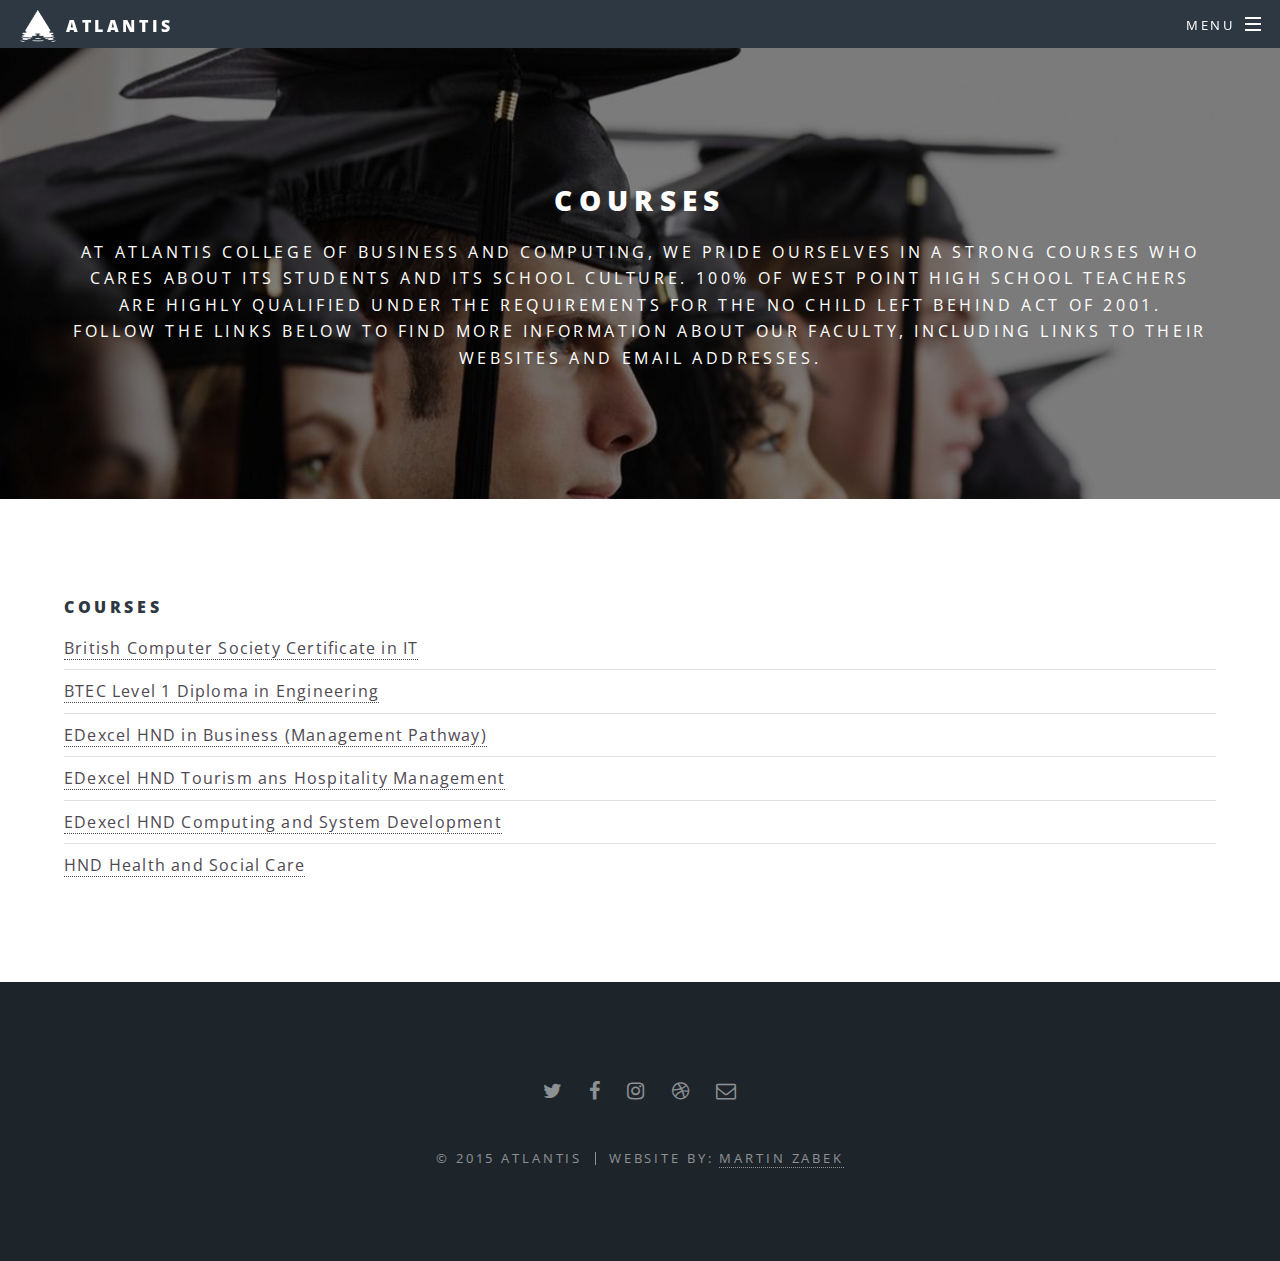
<file: courses.html>
<!DOCTYPE HTML>
<html>
	<head>
		<title>Quality and Affordable Education &bull; Courses</title>
		<meta charset="utf-8" />
		<meta name="viewport" content="width=device-width, initial-scale=1" />
		<!--[if lte IE 8]><script src="assets/js/ie/html5shiv.js"></script><![endif]-->
		<link rel="stylesheet" href="assets/css/main.css" />
		<!--[if lte IE 8]><link rel="stylesheet" href="assets/css/ie8.css" /><![endif]-->
		<!--[if lte IE 9]><link rel="stylesheet" href="assets/css/ie9.css" /><![endif]-->
		<link rel="apple-touch-icon" sizes="57x57" href="apple-touch-icon-57x57.png">
		<link rel="apple-touch-icon" sizes="60x60" href="apple-touch-icon-60x60.png">
		<link rel="apple-touch-icon" sizes="72x72" href="apple-touch-icon-72x72.png">
		<link rel="apple-touch-icon" sizes="76x76" href="apple-touch-icon-76x76.png">
		<link rel="apple-touch-icon" sizes="114x114" href="apple-touch-icon-114x114.png">
		<link rel="icon" type="image/png" href="favicon-32x32.png" sizes="32x32">
		<link rel="icon" type="image/png" href="favicon-96x96.png" sizes="96x96">
		<link rel="icon" type="image/png" href="favicon-16x16.png" sizes="16x16">
		<link rel="manifest" href="manifest.json">
		<meta name="msapplication-TileColor" content="#da532c">
		<meta name="theme-color" content="#da532c">
	</head>
	<body class="courses">

		<!-- Page Wrapper -->
		<div id="page-wrapper">

			<!-- Header -->
			<header id="header">
				<h1>
					<a href="index.html">
						<span class="image"><img src="images/atlantis-logo.png" alt="Atlantis" title="Atlantis"></span>
						<span>Atlantis</span>
					</a>
				</h1>
				<nav id="nav">
					<ul>
						<li class="special">
							<a href="#menu" class="menuToggle"><span>Menu</span></a>
							<div id="menu">
								<ul>
									<li><a href="index.html">Home</a></li>
									<li><a href="about.html">About Us</a></li>
									<li><a href="courses.html">Courses</a></li>
									<li><a href="apply.html">Application Form</a></li>
									<li><a href="student-finance.html">Student Finance</a></li>
									<li><a href="links.html">Useful Links</a></li>
									<li><a href="contact.html">Contact Us</a></li>
								</ul>
							</div>
						</li>
					</ul>
				</nav>
			</header>

			<!-- Main -->
			<article id="main">
				<header>
					<h2>Courses</h2>
					<p style="padding-left:25px;padding-right:25px;">At Atlantis College of Business and Computing, we pride ourselves in a strong courses who cares about its students and its school culture.<span class="hide-mobile"> 100% of West Point High School teachers are Highly Qualified under the requirements for the No Child Left Behind Act of 2001.  Follow the links below to find more information about our faculty, including links to their websites and email addresses.</span></p>
				</header>
				<section class="wrapper style5">
					<div class="inner">

						<h4>Courses</h4>
						<ul class="alt">
							<li><a href="courses/math/index.html" dir="ltr">British Computer Society Certificate in IT</a></li>
							<li><a href="courses/social-studies/index.html" dir="ltr">BTEC Level 1 Diploma in Engineering</a></li>
							<li><a href="courses/english-department/index.html" dir="ltr">EDexcel HND in Business (Management Pathway)</a></li>
							<li><a href="courses/guidance/index.html" dir="ltr">EDexcel HND Tourism ans Hospitality Management</a></li>
							<li><a href="courses/administration/index.html" dir="ltr">EDexecl HND Computing and System Development</a></li>
							<li><a href="courses/science/index.html" dir="ltr">HND Health and Social Care</a></li>
						</ul>

					</div>
				</section>
			</article>

			<!-- Footer -->
			<footer id="footer">
				<ul class="icons">
					<li><a href="https://www.twitter.com" class="icon fa-twitter" target="_blank"><span class="label">Twitter</span></a></li>
					<li><a href="https://www.facebook.com" class="icon fa-facebook" target="_blank"><span class="label">Facebook</span></a></li>
					<li><a href="https://www.instagram.com" class="icon fa-instagram" target="_blank"><span class="label">Instagram</span></a></li>
					<li><a href="https://www.dribble.com" class="icon fa-dribbble" target="_blank"><span class="label">Dribbble</span></a></li>
					<li><a href="mailto:toofek@gmail.com" class="icon fa-envelope-o" target="_blank"><span class="label">Email</span></a></li>
				</ul>
				<ul class="copyright">
					<li>&copy; 2015 Atlantis</li><li>Website by: <a href="mailto:toofek@googlemail.com?subject=Atlantis College Website Request">Martin Zabek</a></li>
				</ul>
			</footer>

		</div>

		<!-- Scripts -->
		<script src="assets/js/jquery.min.js"></script>
		<script src="assets/js/jquery.scrollex.min.js"></script>
		<script src="assets/js/jquery.scrolly.min.js"></script>
		<script src="assets/js/skel.min.js"></script>
		<script src="assets/js/util.js"></script>
		<!--[if lte IE 8]><script src="assets/js/ie/respond.min.js"></script><![endif]-->
		<script src="assets/js/main.js"></script>

	</body>
</html>
</file>
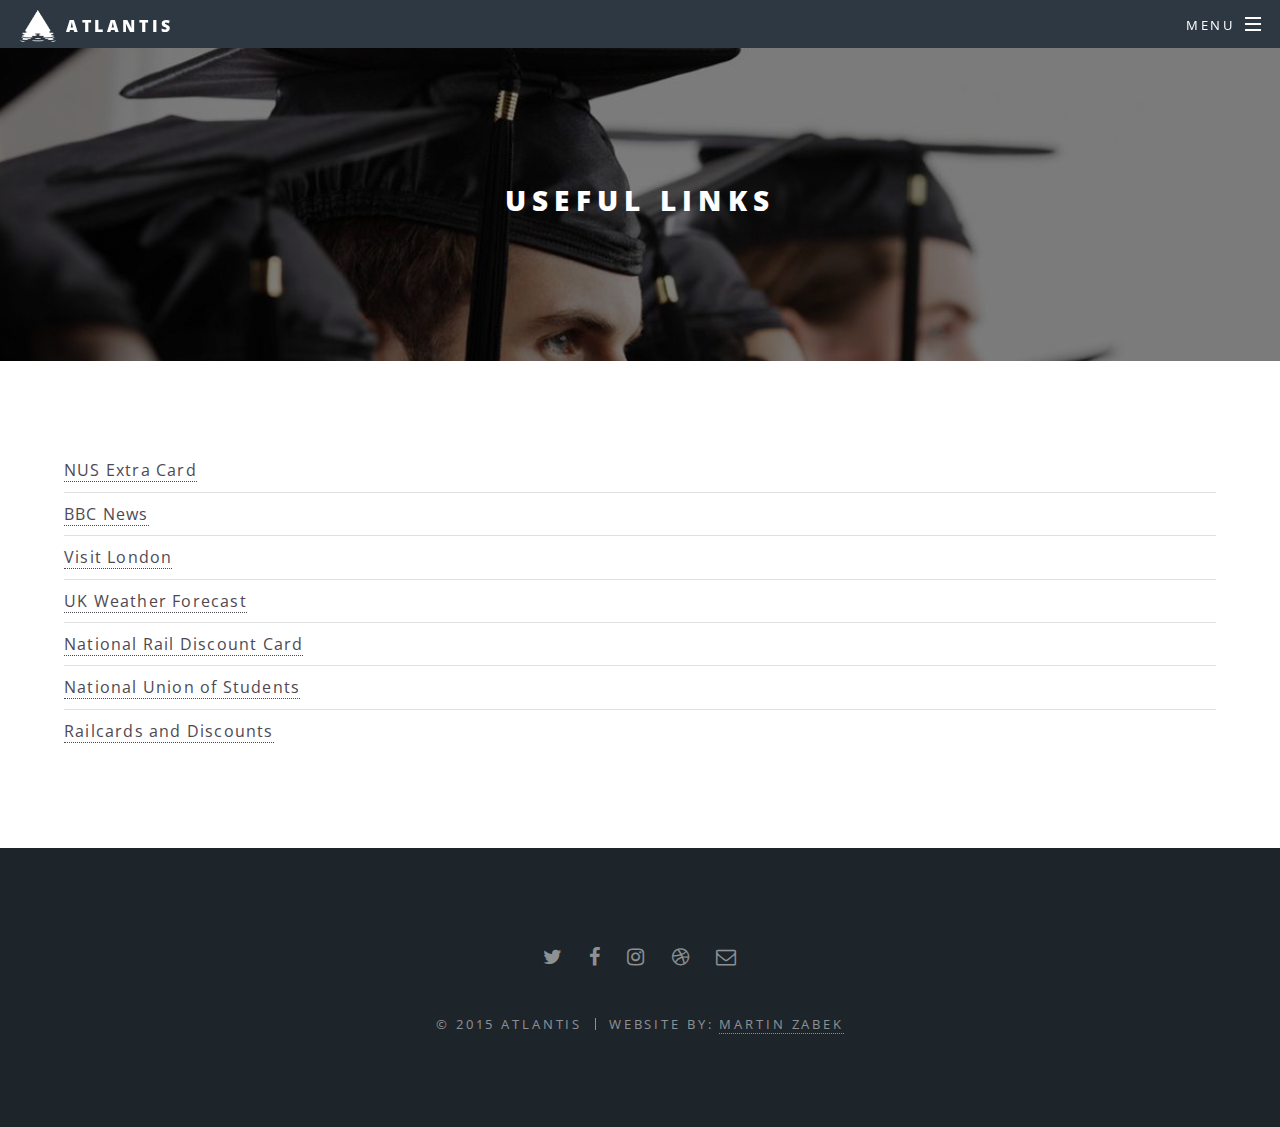
<file: links.html>
<!DOCTYPE HTML>
<html>
	<head>
		<title>Quality and Affordable Education &bull; Useful Links</title>
		<meta charset="utf-8" />
		<meta name="viewport" content="width=device-width, initial-scale=1" />
		<!--[if lte IE 8]><script src="assets/js/ie/html5shiv.js"></script><![endif]-->
		<link rel="stylesheet" href="assets/css/main.css" />
		<!--[if lte IE 8]><link rel="stylesheet" href="assets/css/ie8.css" /><![endif]-->
		<!--[if lte IE 9]><link rel="stylesheet" href="assets/css/ie9.css" /><![endif]-->
		<link rel="apple-touch-icon" sizes="57x57" href="apple-touch-icon-57x57.png">
		<link rel="apple-touch-icon" sizes="60x60" href="apple-touch-icon-60x60.png">
		<link rel="apple-touch-icon" sizes="72x72" href="apple-touch-icon-72x72.png">
		<link rel="apple-touch-icon" sizes="76x76" href="apple-touch-icon-76x76.png">
		<link rel="apple-touch-icon" sizes="114x114" href="apple-touch-icon-114x114.png">
		<link rel="icon" type="image/png" href="favicon-32x32.png" sizes="32x32">
		<link rel="icon" type="image/png" href="favicon-96x96.png" sizes="96x96">
		<link rel="icon" type="image/png" href="favicon-16x16.png" sizes="16x16">
		<link rel="manifest" href="manifest.json">
		<meta name="msapplication-TileColor" content="#da532c">
		<meta name="theme-color" content="#da532c">
	</head>
	<body class="links">

		<!-- Page Wrapper -->
		<div id="page-wrapper">

			<!-- Header -->
			<header id="header">
				<h1>
					<a href="index.html">
						<span class="image"><img src="images/atlantis-logo.png" alt="Atlantis" title="Atlantis"></span>
						<span>Atlantis</span>
					</a>
				</h1>
				<nav id="nav">
					<ul>
						<li class="special">
							<a href="#menu" class="menuToggle"><span>Menu</span></a>
							<div id="menu">
								<ul>
									<li><a href="index.html">Home</a></li>
									<li><a href="about.html">About Us</a></li>
									<li><a href="courses.html">Courses</a></li>
									<li><a href="apply.html">Application Form</a></li>
									<li><a href="student-finance.html">Student Finance</a></li>
									<li><a href="links.html">Useful Links</a></li>
									<li><a href="contact.html">Contact Us</a></li>
								</ul>
							</div>
						</li>
					</ul>
				</nav>
			</header>

			<!-- Main -->
			<article id="main">
				<header>
					<h2>Useful Links</h2>
					<div>&nbsp;</div>
				</header>
				<section class="wrapper style5">
					<div class="inner">
						<ul class="alt">
							<li><a href="https://cards.nusextra.co.uk/" target="_blank" rel="nofollow">NUS Extra Card</a></li>
							<li><a href="http://www.bbc.co.uk/" target="_blank" rel="nofollow">BBC News</a></li>
							<li><a href="http://www.visitlondon.com/" target="_blank" rel="nofollow">Visit London</a></li>
							<li><a href="http://www.metoffice.gov.uk/public/weather/forecast" target="_blank" rel="nofollow">UK Weather Forecast</a></li>
							<li><a href="http://www.nationalrail.co.uk/times_fares/46540.aspx" target="_blank" rel="nofollow">National Rail Discount Card</a></li>
							<li><a href="http://www.nus.org.uk/" target="_blank" rel="nofollow">National Union of Students</a></li>
							<li><a href="http://www.oyster-rail.org.uk/railcards-and-discounts/" target="_blank" rel="nofollow">Railcards and Discounts</a></li>
						</ul>
					</div>
				</section>
			</article>

			<!-- Footer -->
			<footer id="footer">
				<ul class="icons">
					<li><a href="https://www.twitter.com" class="icon fa-twitter" target="_blank"><span class="label">Twitter</span></a></li>
					<li><a href="https://www.facebook.com" class="icon fa-facebook" target="_blank"><span class="label">Facebook</span></a></li>
					<li><a href="https://www.instagram.com" class="icon fa-instagram" target="_blank"><span class="label">Instagram</span></a></li>
					<li><a href="https://www.dribble.com" class="icon fa-dribbble" target="_blank"><span class="label">Dribbble</span></a></li>
					<li><a href="mailto:toofek@gmail.com" class="icon fa-envelope-o" target="_blank"><span class="label">Email</span></a></li>
				</ul>
				<ul class="copyright">
					<li>&copy; 2015 Atlantis</li><li>Website by: <a href="mailto:toofek@googlemail.com?subject=Atlantis College Website Request">Martin Zabek</a></li>
				</ul>
			</footer>

		</div>

		<!-- Scripts -->
		<script src="assets/js/jquery.min.js"></script>
		<script src="assets/js/jquery.scrollex.min.js"></script>
		<script src="assets/js/jquery.scrolly.min.js"></script>
		<script src="assets/js/skel.min.js"></script>
		<script src="assets/js/util.js"></script>
		<!--[if lte IE 8]><script src="assets/js/ie/respond.min.js"></script><![endif]-->
		<script src="assets/js/main.js"></script>

	</body>
</html>
</file>
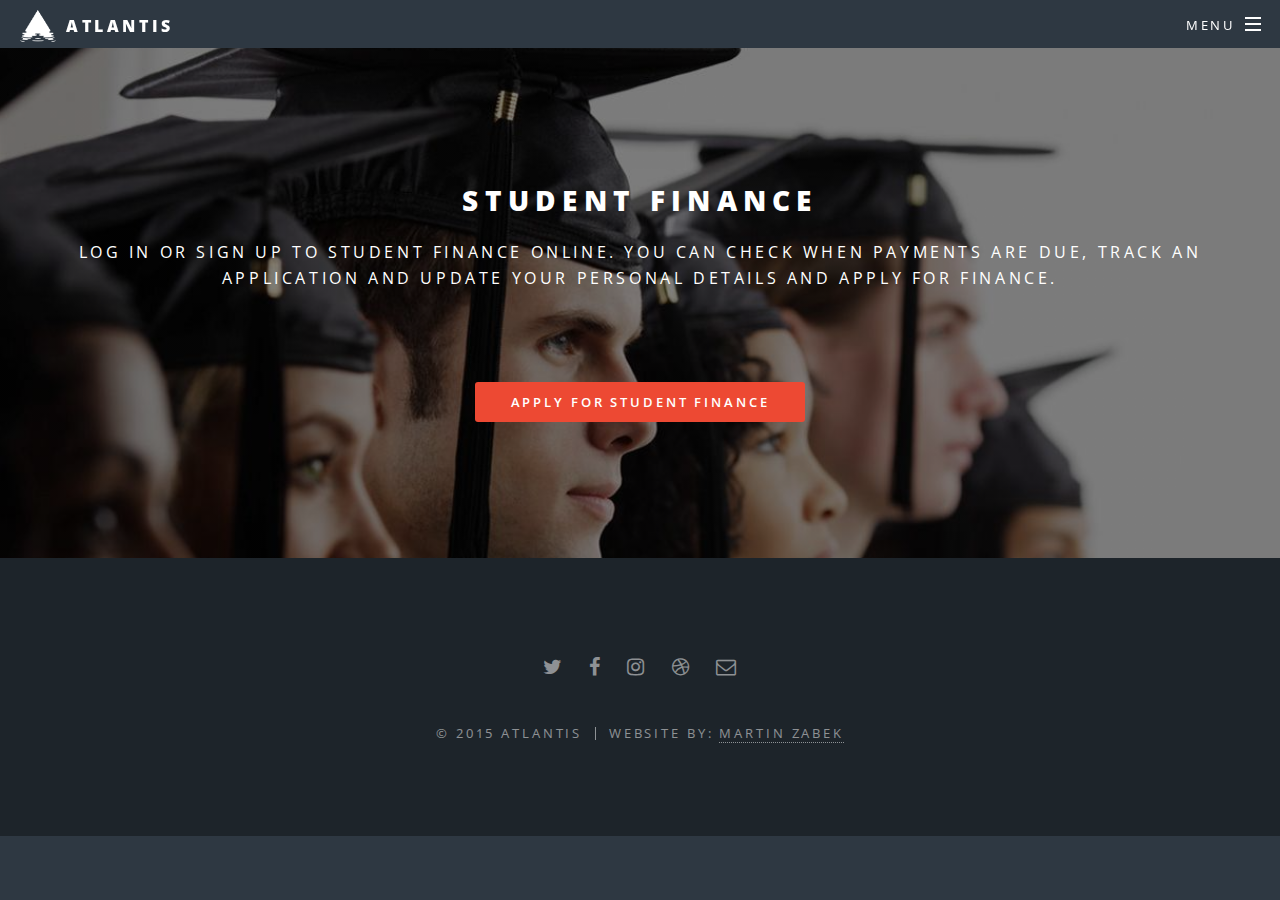
<file: student-finance.html>
<!DOCTYPE HTML>
<html>
	<head>
		<title>Quality and Affordable Education &bull; Student Finance</title>
		<meta charset="utf-8" />
		<meta name="viewport" content="width=device-width, initial-scale=1" />
		<!--[if lte IE 8]><script src="assets/js/ie/html5shiv.js"></script><![endif]-->
		<link rel="stylesheet" href="assets/css/main.css" />
		<!--[if lte IE 8]><link rel="stylesheet" href="assets/css/ie8.css" /><![endif]-->
		<!--[if lte IE 9]><link rel="stylesheet" href="assets/css/ie9.css" /><![endif]-->
		<link rel="apple-touch-icon" sizes="57x57" href="apple-touch-icon-57x57.png">
		<link rel="apple-touch-icon" sizes="60x60" href="apple-touch-icon-60x60.png">
		<link rel="apple-touch-icon" sizes="72x72" href="apple-touch-icon-72x72.png">
		<link rel="apple-touch-icon" sizes="76x76" href="apple-touch-icon-76x76.png">
		<link rel="apple-touch-icon" sizes="114x114" href="apple-touch-icon-114x114.png">
		<link rel="icon" type="image/png" href="favicon-32x32.png" sizes="32x32">
		<link rel="icon" type="image/png" href="favicon-96x96.png" sizes="96x96">
		<link rel="icon" type="image/png" href="favicon-16x16.png" sizes="16x16">
		<link rel="manifest" href="manifest.json">
		<meta name="msapplication-TileColor" content="#da532c">
		<meta name="theme-color" content="#da532c">
	</head>
	<body class="student-finance">

		<!-- Page Wrapper -->
		<div id="page-wrapper">

			<!-- Header -->
			<header id="header">
				<h1>
					<a href="index.html">
						<span class="image"><img src="images/atlantis-logo.png" alt="Atlantis" title="Atlantis"></span>
						<span>Atlantis</span>
					</a>
				</h1>
				<nav id="nav">
					<ul>
						<li class="special">
							<a href="#menu" class="menuToggle"><span>Menu</span></a>
							<div id="menu">
								<ul>
									<li><a href="index.html">Home</a></li>
									<li><a href="about.html">About Us</a></li>
									<li><a href="courses.html">Courses</a></li>
									<li><a href="apply.html">Application Form</a></li>
									<li><a href="student-finance.html">Student Finance</a></li>
									<li><a href="links.html">Useful Links</a></li>
									<li><a href="contact.html">Contact Us</a></li>
								</ul>
							</div>
						</li>
					</ul>
				</nav>
			</header>

			<!-- Main -->
			<article id="main">
				<header>
					<h2>Student Finance</h2>
					<p>Log in or sign up to student finance online. You can check when payments are due, track an application and update your personal details and apply for finance.</p>
					<p>&nbsp;</p>
					<p><a href="https://www.gov.uk/student-finance-register-login" target="_blank" rel="nofollow" class="button special">Apply for Student Finance</a>
				</header>
				<section class="wrapper style5">
					<div class="inner"></div>
				</section>
			</article>

			<!-- Footer -->
			<footer id="footer">
				<ul class="icons">
					<li><a href="https://www.twitter.com" class="icon fa-twitter" target="_blank"><span class="label">Twitter</span></a></li>
					<li><a href="https://www.facebook.com" class="icon fa-facebook" target="_blank"><span class="label">Facebook</span></a></li>
					<li><a href="https://www.instagram.com" class="icon fa-instagram" target="_blank"><span class="label">Instagram</span></a></li>
					<li><a href="https://www.dribble.com" class="icon fa-dribbble" target="_blank"><span class="label">Dribbble</span></a></li>
					<li><a href="mailto:toofek@gmail.com" class="icon fa-envelope-o" target="_blank"><span class="label">Email</span></a></li>
				</ul>
				<ul class="copyright">
					<li>&copy; 2015 Atlantis</li><li>Website by: <a href="mailto:toofek@googlemail.com?subject=Atlantis College Website Request">Martin Zabek</a></li>
				</ul>
			</footer>

		</div>

		<!-- Scripts -->
		<script src="assets/js/jquery.min.js"></script>
		<script src="assets/js/jquery.scrollex.min.js"></script>
		<script src="assets/js/jquery.scrolly.min.js"></script>
		<script src="assets/js/skel.min.js"></script>
		<script src="assets/js/util.js"></script>
		<!--[if lte IE 8]><script src="assets/js/ie/respond.min.js"></script><![endif]-->
		<script src="assets/js/main.js"></script>

	</body>
</html>
</file>
<file: assets/css/ie8.css>
/*
	Spectral by HTML5 UP
	html5up.net | @n33co
	Free for personal and commercial use under the CCA 3.0 license (html5up.net/license)
*/

/* Icon */

	.icon.major {
		border: none;
	}

		.icon.major:before {
			font-size: 3em;
		}

/* Form */

	label {
		color: #2E3842;
	}

	input[type="text"],
	input[type="password"],
	input[type="email"],
	select,
	textarea {
		border: solid 1px #dfdfdf;
	}

/* Button */

	input[type="submit"],
	input[type="reset"],
	input[type="button"],
	button,
	.button {
		border: solid 2px #dfdfdf;
	}

		input[type="submit"].special,
		input[type="reset"].special,
		input[type="button"].special,
		button.special,
		.button.special {
			border: 0 !important;
		}

/* Page Wrapper + Menu */

	#menu {
		display: none;
	}

	body.is-menu-visible #menu {
		display: block;
	}

/* Header */

	#header nav > ul > li > a.menuToggle:after {
		display: none;
	}

/* Banner + Wrapper (style4) */

	#banner,
	.wrapper.style4 {
		-ms-behavior: url("assets/js/ie/backgroundsize.min.htc");
	}

		#banner:before,
		.wrapper.style4:before {
			display: none;
		}

/* Banner */

	#banner .more {
		height: 4em;
	}

		#banner .more:after {
			display: none;
		}

/* Main */

	#main > header {
		-ms-behavior: url("assets/js/ie/backgroundsize.min.htc");
	}

		#main > header:before {
			display: none;
		}
</file>
<file: assets/css/ie9.css>
/*
	Spectral by HTML5 UP
	html5up.net | @n33co
	Free for personal and commercial use under the CCA 3.0 license (html5up.net/license)
*/

/* Spotlight */

	.spotlight {
		display: block;
	}

		.spotlight .image {
			display: inline-block;
			vertical-align: top;
		}

		.spotlight .content {
			padding: 4em 4em 2em 4em ;
			display: inline-block;
		}

		.spotlight:after {
			clear: both;
			content: '';
			display: block;
		}

/* Features */

	.features {
		display: block;
	}

		.features li {
			float: left;
		}

		.features:after {
			content: '';
			display: block;
			clear: both;
		}

/* Banner + Wrapper (style4) */

	#banner,
	.wrapper.style4 {
		background-image: url("../../images/banner.jpg");
		background-position: center center;
		background-repeat: no-repeat;
		background-size: cover;
		position: relative;
	}

		#banner:before,
		.wrapper.style4:before {
			background: #000000;
			content: '';
			height: 100%;
			left: 0;
			opacity: 0.5;
			position: absolute;
			top: 0;
			width: 100%;
		}

		#banner .inner,
		.wrapper.style4 .inner {
			position: relative;
			z-index: 1;
		}

/* Banner */

	#banner {
		padding: 14em 0 12em 0 ;
		height: auto;
	}

		#banner:after {
			display: none;
		}

/* CTA */

	#cta .inner header {
		float: left;
	}

	#cta .inner .actions {
		float: left;
	}

	#cta .inner:after {
		clear: both;
		content: '';
		display: block;
	}

/* Main */

	#main > header {
		background-image: url("../../images/banner.jpg");
		background-position: center center;
		background-repeat: no-repeat;
		background-size: cover;
		position: relative;
	}

		#main > header:before {
			background: #000000;
			content: '';
			height: 100%;
			left: 0;
			opacity: 0.5;
			position: absolute;
			top: 0;
			width: 100%;
		}

		#main > header > * {
			position: relative;
			z-index: 1;
		}
</file>
<file: assets/css/main.css>
@import url("//maxcdn.bootstrapcdn.com/font-awesome/4.3.0/css/font-awesome.min.css");
@import url("http://fonts.googleapis.com/css?family=Open+Sans:400,400italic,600,600italic,800,800italic");

/*
	Spectral by HTML5 UP
	html5up.net | @n33co
	Free for personal and commercial use under the CCA 3.0 license (html5up.net/license)
*/

/* Reset */

	html, body, div, span, applet, object, iframe, h1, h2, h3, h4, h5, h6, p, blockquote, pre, a, abbr, acronym, address, big, cite, code, del, dfn, em, img, ins, kbd, q, s, samp, small, strike, strong, sub, sup, tt, var, b, u, i, center, dl, dt, dd, ol, ul, li, fieldset, form, label, legend, table, caption, tbody, tfoot, thead, tr, th, td, article, aside, canvas, details, embed, figure, figcaption, footer, header, hgroup, menu, nav, output, ruby, section, summary, time, mark, audio, video {
		margin: 0;
		padding: 0;
		border: 0;
		font-size: 100%;
		font: inherit;
		vertical-align: baseline;
	}

	article, aside, details, figcaption, figure, footer, header, hgroup, menu, nav, section {
		display: block;
	}

	body {
		line-height: 1;
	}

	ol, ul {
		list-style: none;
	}

	blockquote, q {
		quotes: none;
	}

	blockquote:before, blockquote:after, q:before, q:after {
		content: '';
		content: none;
	}

	table {
		border-collapse: collapse;
		border-spacing: 0;
	}

	body {
		-webkit-text-size-adjust: none;
	}

	body.apply #main > .wrapper {
		padding-top:0!important;
	}

/* Box Model */

	*, *:before, *:after {
		-moz-box-sizing: border-box;
		-webkit-box-sizing: border-box;
		box-sizing: border-box;
	}

/* Grid */

	.row {
		border-bottom: solid 1px transparent;
		-moz-box-sizing: border-box;
		-webkit-box-sizing: border-box;
		box-sizing: border-box;
	}

	.row > * {
		float: left;
		-moz-box-sizing: border-box;
		-webkit-box-sizing: border-box;
		box-sizing: border-box;
	}

	.row:after, .row:before {
		content: '';
		display: block;
		clear: both;
		height: 0;
	}

	.clear {
		content: '';
		display: block;
		clear: both;
		height: 0;
	}

	.row.uniform > * > :first-child {
		margin-top: 0;
	}

	.row.uniform > * > :last-child {
		margin-bottom: 0;
	}

	.row.\30 \25 > * {
		padding: 0 0 0 0em;
	}

	.row.\30 \25 {
		margin: 0 0 -1px 0em;
	}

	.row.uniform.\30 \25 > * {
		padding: 0em 0 0 0em;
	}

	.row.uniform.\30 \25 {
		margin: 0em 0 -1px 0em;
	}

	.row > * {
		padding: 0 0 0 1.5em;
	}

	.row {
		margin: 0 0 -1px -1.5em;
	}

	.row.uniform > * {
		padding: 1.5em 0 0 1.5em;
	}

	.row.uniform {
		margin: -1.5em 0 -1px -1.5em;
	}

	.row.\32 00\25 > * {
		padding: 0 0 0 3em;
	}

	.row.\32 00\25 {
		margin: 0 0 -1px -3em;
	}

	.row.uniform.\32 00\25 > * {
		padding: 3em 0 0 3em;
	}

	.row.uniform.\32 00\25 {
		margin: -3em 0 -1px -3em;
	}

	.row.\31 50\25 > * {
		padding: 0 0 0 2.25em;
	}

	.row.\31 50\25 {
		margin: 0 0 -1px -2.25em;
	}

	.row.uniform.\31 50\25 > * {
		padding: 2.25em 0 0 2.25em;
	}

	.row.uniform.\31 50\25 {
		margin: -2.25em 0 -1px -2.25em;
	}

	.row.\35 0\25 > * {
		padding: 0 0 0 0.75em;
	}

	.row.\35 0\25 {
		margin: 0 0 -1px -0.75em;
	}

	.row.uniform.\35 0\25 > * {
		padding: 0.75em 0 0 0.75em;
	}

	.row.uniform.\35 0\25 {
		margin: -0.75em 0 -1px -0.75em;
	}

	.row.\32 5\25 > * {
		padding: 0 0 0 0.375em;
	}

	.row.\32 5\25 {
		margin: 0 0 -1px -0.375em;
	}

	.row.uniform.\32 5\25 > * {
		padding: 0.375em 0 0 0.375em;
	}

	.row.uniform.\32 5\25 {
		margin: -0.375em 0 -1px -0.375em;
	}

	.\31 2u, .\31 2u\24 {
		width: 100%;
		clear: none;
		margin-left: 0;
	}

	.\31 1u, .\31 1u\24 {
		width: 91.6666666667%;
		clear: none;
		margin-left: 0;
	}

	.\31 0u, .\31 0u\24 {
		width: 83.3333333333%;
		clear: none;
		margin-left: 0;
	}

	.\39 u, .\39 u\24 {
		width: 75%;
		clear: none;
		margin-left: 0;
	}

	.\38 u, .\38 u\24 {
		width: 66.6666666667%;
		clear: none;
		margin-left: 0;
	}

	.\37 u, .\37 u\24 {
		width: 58.3333333333%;
		clear: none;
		margin-left: 0;
	}

	.\36 u, .\36 u\24 {
		width: 50%;
		clear: none;
		margin-left: 0;
	}

	.\35 u, .\35 u\24 {
		width: 41.6666666667%;
		clear: none;
		margin-left: 0;
	}

	.\34 u, .\34 u\24 {
		width: 33.3333333333%;
		clear: none;
		margin-left: 0;
	}

	.\33 u, .\33 u\24 {
		width: 25%;
		clear: none;
		margin-left: 0;
	}

	.\32 u, .\32 u\24 {
		width: 16.6666666667%;
		clear: none;
		margin-left: 0;
	}

	.\31 u, .\31 u\24 {
		width: 8.3333333333%;
		clear: none;
		margin-left: 0;
	}

	.\31 2u\24 + *,
	.\31 1u\24 + *,
	.\31 0u\24 + *,
	.\39 u\24 + *,
	.\38 u\24 + *,
	.\37 u\24 + *,
	.\36 u\24 + *,
	.\35 u\24 + *,
	.\34 u\24 + *,
	.\33 u\24 + *,
	.\32 u\24 + *,
	.\31 u\24 + * {
		clear: left;
	}

	.\-11u {
		margin-left: 91.66667%;
	}

	.\-10u {
		margin-left: 83.33333%;
	}

	.\-9u {
		margin-left: 75%;
	}

	.\-8u {
		margin-left: 66.66667%;
	}

	.\-7u {
		margin-left: 58.33333%;
	}

	.\-6u {
		margin-left: 50%;
	}

	.\-5u {
		margin-left: 41.66667%;
	}

	.\-4u {
		margin-left: 33.33333%;
	}

	.\-3u {
		margin-left: 25%;
	}

	.\-2u {
		margin-left: 16.66667%;
	}

	.\-1u {
		margin-left: 8.33333%;
	}

	@media screen and (max-width: 1680px) {

		.row > * {
			padding: 0 0 0 1.5em;
		}

		.row {
			margin: 0 0 -1px -1.5em;
		}

		.row.uniform > * {
			padding: 1.5em 0 0 1.5em;
		}

		.row.uniform {
			margin: -1.5em 0 -1px -1.5em;
		}

		.row.\32 00\25 > * {
			padding: 0 0 0 3em;
		}

		.row.\32 00\25 {
			margin: 0 0 -1px -3em;
		}

		.row.uniform.\32 00\25 > * {
			padding: 3em 0 0 3em;
		}

		.row.uniform.\32 00\25 {
			margin: -3em 0 -1px -3em;
		}

		.row.\31 50\25 > * {
			padding: 0 0 0 2.25em;
		}

		.row.\31 50\25 {
			margin: 0 0 -1px -2.25em;
		}

		.row.uniform.\31 50\25 > * {
			padding: 2.25em 0 0 2.25em;
		}

		.row.uniform.\31 50\25 {
			margin: -2.25em 0 -1px -2.25em;
		}

		.row.\35 0\25 > * {
			padding: 0 0 0 0.75em;
		}

		.row.\35 0\25 {
			margin: 0 0 -1px -0.75em;
		}

		.row.uniform.\35 0\25 > * {
			padding: 0.75em 0 0 0.75em;
		}

		.row.uniform.\35 0\25 {
			margin: -0.75em 0 -1px -0.75em;
		}

		.row.\32 5\25 > * {
			padding: 0 0 0 0.375em;
		}

		.row.\32 5\25 {
			margin: 0 0 -1px -0.375em;
		}

		.row.uniform.\32 5\25 > * {
			padding: 0.375em 0 0 0.375em;
		}

		.row.uniform.\32 5\25 {
			margin: -0.375em 0 -1px -0.375em;
		}

		.\31 2u\28xlarge\29, .\31 2u\24\28xlarge\29 {
			width: 100%;
			clear: none;
			margin-left: 0;
		}

		.\31 1u\28xlarge\29, .\31 1u\24\28xlarge\29 {
			width: 91.6666666667%;
			clear: none;
			margin-left: 0;
		}

		.\31 0u\28xlarge\29, .\31 0u\24\28xlarge\29 {
			width: 83.3333333333%;
			clear: none;
			margin-left: 0;
		}

		.\39 u\28xlarge\29, .\39 u\24\28xlarge\29 {
			width: 75%;
			clear: none;
			margin-left: 0;
		}

		.\38 u\28xlarge\29, .\38 u\24\28xlarge\29 {
			width: 66.6666666667%;
			clear: none;
			margin-left: 0;
		}

		.\37 u\28xlarge\29, .\37 u\24\28xlarge\29 {
			width: 58.3333333333%;
			clear: none;
			margin-left: 0;
		}

		.\36 u\28xlarge\29, .\36 u\24\28xlarge\29 {
			width: 50%;
			clear: none;
			margin-left: 0;
		}

		.\35 u\28xlarge\29, .\35 u\24\28xlarge\29 {
			width: 41.6666666667%;
			clear: none;
			margin-left: 0;
		}

		.\34 u\28xlarge\29, .\34 u\24\28xlarge\29 {
			width: 33.3333333333%;
			clear: none;
			margin-left: 0;
		}

		.\33 u\28xlarge\29, .\33 u\24\28xlarge\29 {
			width: 25%;
			clear: none;
			margin-left: 0;
		}

		.\32 u\28xlarge\29, .\32 u\24\28xlarge\29 {
			width: 16.6666666667%;
			clear: none;
			margin-left: 0;
		}

		.\31 u\28xlarge\29, .\31 u\24\28xlarge\29 {
			width: 8.3333333333%;
			clear: none;
			margin-left: 0;
		}

		.\31 2u\24\28xlarge\29 + *,
		.\31 1u\24\28xlarge\29 + *,
		.\31 0u\24\28xlarge\29 + *,
		.\39 u\24\28xlarge\29 + *,
		.\38 u\24\28xlarge\29 + *,
		.\37 u\24\28xlarge\29 + *,
		.\36 u\24\28xlarge\29 + *,
		.\35 u\24\28xlarge\29 + *,
		.\34 u\24\28xlarge\29 + *,
		.\33 u\24\28xlarge\29 + *,
		.\32 u\24\28xlarge\29 + *,
		.\31 u\24\28xlarge\29 + * {
			clear: left;
		}

		.\-11u\28xlarge\29 {
			margin-left: 91.66667%;
		}

		.\-10u\28xlarge\29 {
			margin-left: 83.33333%;
		}

		.\-9u\28xlarge\29 {
			margin-left: 75%;
		}

		.\-8u\28xlarge\29 {
			margin-left: 66.66667%;
		}

		.\-7u\28xlarge\29 {
			margin-left: 58.33333%;
		}

		.\-6u\28xlarge\29 {
			margin-left: 50%;
		}

		.\-5u\28xlarge\29 {
			margin-left: 41.66667%;
		}

		.\-4u\28xlarge\29 {
			margin-left: 33.33333%;
		}

		.\-3u\28xlarge\29 {
			margin-left: 25%;
		}

		.\-2u\28xlarge\29 {
			margin-left: 16.66667%;
		}

		.\-1u\28xlarge\29 {
			margin-left: 8.33333%;
		}

	}

	@media screen and (max-width: 1280px) {

		.row > * {
			padding: 0 0 0 1.5em;
		}

		.row {
			margin: 0 0 -1px -1.5em;
		}

		.row.uniform > * {
			padding: 1.5em 0 0 1.5em;
		}

		.row.uniform {
			margin: -1.5em 0 -1px -1.5em;
		}

		.row.\32 00\25 > * {
			padding: 0 0 0 3em;
		}

		.row.\32 00\25 {
			margin: 0 0 -1px -3em;
		}

		.row.uniform.\32 00\25 > * {
			padding: 3em 0 0 3em;
		}

		.row.uniform.\32 00\25 {
			margin: -3em 0 -1px -3em;
		}

		.row.\31 50\25 > * {
			padding: 0 0 0 2.25em;
		}

		.row.\31 50\25 {
			margin: 0 0 -1px -2.25em;
		}

		.row.uniform.\31 50\25 > * {
			padding: 2.25em 0 0 2.25em;
		}

		.row.uniform.\31 50\25 {
			margin: -2.25em 0 -1px -2.25em;
		}

		.row.\35 0\25 > * {
			padding: 0 0 0 0.75em;
		}

		.row.\35 0\25 {
			margin: 0 0 -1px -0.75em;
		}

		.row.uniform.\35 0\25 > * {
			padding: 0.75em 0 0 0.75em;
		}

		.row.uniform.\35 0\25 {
			margin: -0.75em 0 -1px -0.75em;
		}

		.row.\32 5\25 > * {
			padding: 0 0 0 0.375em;
		}

		.row.\32 5\25 {
			margin: 0 0 -1px -0.375em;
		}

		.row.uniform.\32 5\25 > * {
			padding: 0.375em 0 0 0.375em;
		}

		.row.uniform.\32 5\25 {
			margin: -0.375em 0 -1px -0.375em;
		}

		.\31 2u\28large\29, .\31 2u\24\28large\29 {
			width: 100%;
			clear: none;
			margin-left: 0;
		}

		.\31 1u\28large\29, .\31 1u\24\28large\29 {
			width: 91.6666666667%;
			clear: none;
			margin-left: 0;
		}

		.\31 0u\28large\29, .\31 0u\24\28large\29 {
			width: 83.3333333333%;
			clear: none;
			margin-left: 0;
		}

		.\39 u\28large\29, .\39 u\24\28large\29 {
			width: 75%;
			clear: none;
			margin-left: 0;
		}

		.\38 u\28large\29, .\38 u\24\28large\29 {
			width: 66.6666666667%;
			clear: none;
			margin-left: 0;
		}

		.\37 u\28large\29, .\37 u\24\28large\29 {
			width: 58.3333333333%;
			clear: none;
			margin-left: 0;
		}

		.\36 u\28large\29, .\36 u\24\28large\29 {
			width: 50%;
			clear: none;
			margin-left: 0;
		}

		.\35 u\28large\29, .\35 u\24\28large\29 {
			width: 41.6666666667%;
			clear: none;
			margin-left: 0;
		}

		.\34 u\28large\29, .\34 u\24\28large\29 {
			width: 33.3333333333%;
			clear: none;
			margin-left: 0;
		}

		.\33 u\28large\29, .\33 u\24\28large\29 {
			width: 25%;
			clear: none;
			margin-left: 0;
		}

		.\32 u\28large\29, .\32 u\24\28large\29 {
			width: 16.6666666667%;
			clear: none;
			margin-left: 0;
		}

		.\31 u\28large\29, .\31 u\24\28large\29 {
			width: 8.3333333333%;
			clear: none;
			margin-left: 0;
		}

		.\31 2u\24\28large\29 + *,
		.\31 1u\24\28large\29 + *,
		.\31 0u\24\28large\29 + *,
		.\39 u\24\28large\29 + *,
		.\38 u\24\28large\29 + *,
		.\37 u\24\28large\29 + *,
		.\36 u\24\28large\29 + *,
		.\35 u\24\28large\29 + *,
		.\34 u\24\28large\29 + *,
		.\33 u\24\28large\29 + *,
		.\32 u\24\28large\29 + *,
		.\31 u\24\28large\29 + * {
			clear: left;
		}

		.\-11u\28large\29 {
			margin-left: 91.66667%;
		}

		.\-10u\28large\29 {
			margin-left: 83.33333%;
		}

		.\-9u\28large\29 {
			margin-left: 75%;
		}

		.\-8u\28large\29 {
			margin-left: 66.66667%;
		}

		.\-7u\28large\29 {
			margin-left: 58.33333%;
		}

		.\-6u\28large\29 {
			margin-left: 50%;
		}

		.\-5u\28large\29 {
			margin-left: 41.66667%;
		}

		.\-4u\28large\29 {
			margin-left: 33.33333%;
		}

		.\-3u\28large\29 {
			margin-left: 25%;
		}

		.\-2u\28large\29 {
			margin-left: 16.66667%;
		}

		.\-1u\28large\29 {
			margin-left: 8.33333%;
		}

	}

	@media screen and (max-width: 980px) {

		.row > * {
			padding: 0 0 0 1.5em;
		}

		.row {
			margin: 0 0 -1px -1.5em;
		}

		.row.uniform > * {
			padding: 1.5em 0 0 1.5em;
		}

		.row.uniform {
			margin: -1.5em 0 -1px -1.5em;
		}

		.row.\32 00\25 > * {
			padding: 0 0 0 3em;
		}

		.row.\32 00\25 {
			margin: 0 0 -1px -3em;
		}

		.row.uniform.\32 00\25 > * {
			padding: 3em 0 0 3em;
		}

		.row.uniform.\32 00\25 {
			margin: -3em 0 -1px -3em;
		}

		.row.\31 50\25 > * {
			padding: 0 0 0 2.25em;
		}

		.row.\31 50\25 {
			margin: 0 0 -1px -2.25em;
		}

		.row.uniform.\31 50\25 > * {
			padding: 2.25em 0 0 2.25em;
		}

		.row.uniform.\31 50\25 {
			margin: -2.25em 0 -1px -2.25em;
		}

		.row.\35 0\25 > * {
			padding: 0 0 0 0.75em;
		}

		.row.\35 0\25 {
			margin: 0 0 -1px -0.75em;
		}

		.row.uniform.\35 0\25 > * {
			padding: 0.75em 0 0 0.75em;
		}

		.row.uniform.\35 0\25 {
			margin: -0.75em 0 -1px -0.75em;
		}

		.row.\32 5\25 > * {
			padding: 0 0 0 0.375em;
		}

		.row.\32 5\25 {
			margin: 0 0 -1px -0.375em;
		}

		.row.uniform.\32 5\25 > * {
			padding: 0.375em 0 0 0.375em;
		}

		.row.uniform.\32 5\25 {
			margin: -0.375em 0 -1px -0.375em;
		}

		.\31 2u\28medium\29, .\31 2u\24\28medium\29 {
			width: 100%;
			clear: none;
			margin-left: 0;
		}

		.\31 1u\28medium\29, .\31 1u\24\28medium\29 {
			width: 91.6666666667%;
			clear: none;
			margin-left: 0;
		}

		.\31 0u\28medium\29, .\31 0u\24\28medium\29 {
			width: 83.3333333333%;
			clear: none;
			margin-left: 0;
		}

		.\39 u\28medium\29, .\39 u\24\28medium\29 {
			width: 75%;
			clear: none;
			margin-left: 0;
		}

		.\38 u\28medium\29, .\38 u\24\28medium\29 {
			width: 66.6666666667%;
			clear: none;
			margin-left: 0;
		}

		.\37 u\28medium\29, .\37 u\24\28medium\29 {
			width: 58.3333333333%;
			clear: none;
			margin-left: 0;
		}

		.\36 u\28medium\29, .\36 u\24\28medium\29 {
			width: 50%;
			clear: none;
			margin-left: 0;
		}

		.\35 u\28medium\29, .\35 u\24\28medium\29 {
			width: 41.6666666667%;
			clear: none;
			margin-left: 0;
		}

		.\34 u\28medium\29, .\34 u\24\28medium\29 {
			width: 33.3333333333%;
			clear: none;
			margin-left: 0;
		}

		.\33 u\28medium\29, .\33 u\24\28medium\29 {
			width: 25%;
			clear: none;
			margin-left: 0;
		}

		.\32 u\28medium\29, .\32 u\24\28medium\29 {
			width: 16.6666666667%;
			clear: none;
			margin-left: 0;
		}

		.\31 u\28medium\29, .\31 u\24\28medium\29 {
			width: 8.3333333333%;
			clear: none;
			margin-left: 0;
		}

		.\31 2u\24\28medium\29 + *,
		.\31 1u\24\28medium\29 + *,
		.\31 0u\24\28medium\29 + *,
		.\39 u\24\28medium\29 + *,
		.\38 u\24\28medium\29 + *,
		.\37 u\24\28medium\29 + *,
		.\36 u\24\28medium\29 + *,
		.\35 u\24\28medium\29 + *,
		.\34 u\24\28medium\29 + *,
		.\33 u\24\28medium\29 + *,
		.\32 u\24\28medium\29 + *,
		.\31 u\24\28medium\29 + * {
			clear: left;
		}

		.\-11u\28medium\29 {
			margin-left: 91.66667%;
		}

		.\-10u\28medium\29 {
			margin-left: 83.33333%;
		}

		.\-9u\28medium\29 {
			margin-left: 75%;
		}

		.\-8u\28medium\29 {
			margin-left: 66.66667%;
		}

		.\-7u\28medium\29 {
			margin-left: 58.33333%;
		}

		.\-6u\28medium\29 {
			margin-left: 50%;
		}

		.\-5u\28medium\29 {
			margin-left: 41.66667%;
		}

		.\-4u\28medium\29 {
			margin-left: 33.33333%;
		}

		.\-3u\28medium\29 {
			margin-left: 25%;
		}

		.\-2u\28medium\29 {
			margin-left: 16.66667%;
		}

		.\-1u\28medium\29 {
			margin-left: 8.33333%;
		}

	}

	@media screen and (max-width: 736px) {

		.row > * {
			padding: 0 0 0 1.5em;
		}

		.row {
			margin: 0 0 -1px -1.5em;
		}

		.row.uniform > * {
			padding: 1.5em 0 0 1.5em;
		}

		.row.uniform {
			margin: -1.5em 0 -1px -1.5em;
		}

		.row.\32 00\25 > * {
			padding: 0 0 0 3em;
		}

		.row.\32 00\25 {
			margin: 0 0 -1px -3em;
		}

		.row.uniform.\32 00\25 > * {
			padding: 3em 0 0 3em;
		}

		.row.uniform.\32 00\25 {
			margin: -3em 0 -1px -3em;
		}

		.row.\31 50\25 > * {
			padding: 0 0 0 2.25em;
		}

		.row.\31 50\25 {
			margin: 0 0 -1px -2.25em;
		}

		.row.uniform.\31 50\25 > * {
			padding: 2.25em 0 0 2.25em;
		}

		.row.uniform.\31 50\25 {
			margin: -2.25em 0 -1px -2.25em;
		}

		.row.\35 0\25 > * {
			padding: 0 0 0 0.75em;
		}

		.row.\35 0\25 {
			margin: 0 0 -1px -0.75em;
		}

		.row.uniform.\35 0\25 > * {
			padding: 0.75em 0 0 0.75em;
		}

		.row.uniform.\35 0\25 {
			margin: -0.75em 0 -1px -0.75em;
		}

		.row.\32 5\25 > * {
			padding: 0 0 0 0.375em;
		}

		.row.\32 5\25 {
			margin: 0 0 -1px -0.375em;
		}

		.row.uniform.\32 5\25 > * {
			padding: 0.375em 0 0 0.375em;
		}

		.row.uniform.\32 5\25 {
			margin: -0.375em 0 -1px -0.375em;
		}

		.\31 2u\28small\29, .\31 2u\24\28small\29 {
			width: 100%;
			clear: none;
			margin-left: 0;
		}

		.\31 1u\28small\29, .\31 1u\24\28small\29 {
			width: 91.6666666667%;
			clear: none;
			margin-left: 0;
		}

		.\31 0u\28small\29, .\31 0u\24\28small\29 {
			width: 83.3333333333%;
			clear: none;
			margin-left: 0;
		}

		.\39 u\28small\29, .\39 u\24\28small\29 {
			width: 75%;
			clear: none;
			margin-left: 0;
		}

		.\38 u\28small\29, .\38 u\24\28small\29 {
			width: 66.6666666667%;
			clear: none;
			margin-left: 0;
		}

		.\37 u\28small\29, .\37 u\24\28small\29 {
			width: 58.3333333333%;
			clear: none;
			margin-left: 0;
		}

		.\36 u\28small\29, .\36 u\24\28small\29 {
			width: 50%;
			clear: none;
			margin-left: 0;
		}

		.\35 u\28small\29, .\35 u\24\28small\29 {
			width: 41.6666666667%;
			clear: none;
			margin-left: 0;
		}

		.\34 u\28small\29, .\34 u\24\28small\29 {
			width: 33.3333333333%;
			clear: none;
			margin-left: 0;
		}

		.\33 u\28small\29, .\33 u\24\28small\29 {
			width: 25%;
			clear: none;
			margin-left: 0;
		}

		.\32 u\28small\29, .\32 u\24\28small\29 {
			width: 16.6666666667%;
			clear: none;
			margin-left: 0;
		}

		.\31 u\28small\29, .\31 u\24\28small\29 {
			width: 8.3333333333%;
			clear: none;
			margin-left: 0;
		}

		.\31 2u\24\28small\29 + *,
		.\31 1u\24\28small\29 + *,
		.\31 0u\24\28small\29 + *,
		.\39 u\24\28small\29 + *,
		.\38 u\24\28small\29 + *,
		.\37 u\24\28small\29 + *,
		.\36 u\24\28small\29 + *,
		.\35 u\24\28small\29 + *,
		.\34 u\24\28small\29 + *,
		.\33 u\24\28small\29 + *,
		.\32 u\24\28small\29 + *,
		.\31 u\24\28small\29 + * {
			clear: left;
		}

		.\-11u\28small\29 {
			margin-left: 91.66667%;
		}

		.\-10u\28small\29 {
			margin-left: 83.33333%;
		}

		.\-9u\28small\29 {
			margin-left: 75%;
		}

		.\-8u\28small\29 {
			margin-left: 66.66667%;
		}

		.\-7u\28small\29 {
			margin-left: 58.33333%;
		}

		.\-6u\28small\29 {
			margin-left: 50%;
		}

		.\-5u\28small\29 {
			margin-left: 41.66667%;
		}

		.\-4u\28small\29 {
			margin-left: 33.33333%;
		}

		.\-3u\28small\29 {
			margin-left: 25%;
		}

		.\-2u\28small\29 {
			margin-left: 16.66667%;
		}

		.\-1u\28small\29 {
			margin-left: 8.33333%;
		}

	}

	@media screen and (max-width: 480px) {

		.row > * {
			padding: 0 0 0 1.5em;
		}

		.row {
			margin: 0 0 -1px -1.5em;
		}

		.row.uniform > * {
			padding: 1.5em 0 0 1.5em;
		}

		.row.uniform {
			margin: -1.5em 0 -1px -1.5em;
		}

		.row.\32 00\25 > * {
			padding: 0 0 0 3em;
		}

		.row.\32 00\25 {
			margin: 0 0 -1px -3em;
		}

		.row.uniform.\32 00\25 > * {
			padding: 3em 0 0 3em;
		}

		.row.uniform.\32 00\25 {
			margin: -3em 0 -1px -3em;
		}

		.row.\31 50\25 > * {
			padding: 0 0 0 2.25em;
		}

		.row.\31 50\25 {
			margin: 0 0 -1px -2.25em;
		}

		.row.uniform.\31 50\25 > * {
			padding: 2.25em 0 0 2.25em;
		}

		.row.uniform.\31 50\25 {
			margin: -2.25em 0 -1px -2.25em;
		}

		.row.\35 0\25 > * {
			padding: 0 0 0 0.75em;
		}

		.row.\35 0\25 {
			margin: 0 0 -1px -0.75em;
		}

		.row.uniform.\35 0\25 > * {
			padding: 0.75em 0 0 0.75em;
		}

		.row.uniform.\35 0\25 {
			margin: -0.75em 0 -1px -0.75em;
		}

		.row.\32 5\25 > * {
			padding: 0 0 0 0.375em;
		}

		.row.\32 5\25 {
			margin: 0 0 -1px -0.375em;
		}

		.row.uniform.\32 5\25 > * {
			padding: 0.375em 0 0 0.375em;
		}

		.row.uniform.\32 5\25 {
			margin: -0.375em 0 -1px -0.375em;
		}

		.\31 2u\28xsmall\29, .\31 2u\24\28xsmall\29 {
			width: 100%;
			clear: none;
			margin-left: 0;
		}

		.\31 1u\28xsmall\29, .\31 1u\24\28xsmall\29 {
			width: 91.6666666667%;
			clear: none;
			margin-left: 0;
		}

		.\31 0u\28xsmall\29, .\31 0u\24\28xsmall\29 {
			width: 83.3333333333%;
			clear: none;
			margin-left: 0;
		}

		.\39 u\28xsmall\29, .\39 u\24\28xsmall\29 {
			width: 75%;
			clear: none;
			margin-left: 0;
		}

		.\38 u\28xsmall\29, .\38 u\24\28xsmall\29 {
			width: 66.6666666667%;
			clear: none;
			margin-left: 0;
		}

		.\37 u\28xsmall\29, .\37 u\24\28xsmall\29 {
			width: 58.3333333333%;
			clear: none;
			margin-left: 0;
		}

		.\36 u\28xsmall\29, .\36 u\24\28xsmall\29 {
			width: 50%;
			clear: none;
			margin-left: 0;
		}

		.\35 u\28xsmall\29, .\35 u\24\28xsmall\29 {
			width: 41.6666666667%;
			clear: none;
			margin-left: 0;
		}

		.\34 u\28xsmall\29, .\34 u\24\28xsmall\29 {
			width: 33.3333333333%;
			clear: none;
			margin-left: 0;
		}

		.\33 u\28xsmall\29, .\33 u\24\28xsmall\29 {
			width: 25%;
			clear: none;
			margin-left: 0;
		}

		.\32 u\28xsmall\29, .\32 u\24\28xsmall\29 {
			width: 16.6666666667%;
			clear: none;
			margin-left: 0;
		}

		.\31 u\28xsmall\29, .\31 u\24\28xsmall\29 {
			width: 8.3333333333%;
			clear: none;
			margin-left: 0;
		}

		.\31 2u\24\28xsmall\29 + *,
		.\31 1u\24\28xsmall\29 + *,
		.\31 0u\24\28xsmall\29 + *,
		.\39 u\24\28xsmall\29 + *,
		.\38 u\24\28xsmall\29 + *,
		.\37 u\24\28xsmall\29 + *,
		.\36 u\24\28xsmall\29 + *,
		.\35 u\24\28xsmall\29 + *,
		.\34 u\24\28xsmall\29 + *,
		.\33 u\24\28xsmall\29 + *,
		.\32 u\24\28xsmall\29 + *,
		.\31 u\24\28xsmall\29 + * {
			clear: left;
		}

		.\-11u\28xsmall\29 {
			margin-left: 91.66667%;
		}

		.\-10u\28xsmall\29 {
			margin-left: 83.33333%;
		}

		.\-9u\28xsmall\29 {
			margin-left: 75%;
		}

		.\-8u\28xsmall\29 {
			margin-left: 66.66667%;
		}

		.\-7u\28xsmall\29 {
			margin-left: 58.33333%;
		}

		.\-6u\28xsmall\29 {
			margin-left: 50%;
		}

		.\-5u\28xsmall\29 {
			margin-left: 41.66667%;
		}

		.\-4u\28xsmall\29 {
			margin-left: 33.33333%;
		}

		.\-3u\28xsmall\29 {
			margin-left: 25%;
		}

		.\-2u\28xsmall\29 {
			margin-left: 16.66667%;
		}

		.\-1u\28xsmall\29 {
			margin-left: 8.33333%;
		}

	}

/* Basic */

	@-ms-viewport {
		width: device-width;
	}

	body {
		background: #2e3842;
	}

		body.is-loading *, body.is-loading *:before, body.is-loading *:after {
			-moz-animation: none !important;
			-webkit-animation: none !important;
			-ms-animation: none !important;
			animation: none !important;
			-moz-transition: none !important;
			-webkit-transition: none !important;
			-ms-transition: none !important;
			transition: none !important;
		}

	body, input, select, textarea {
		color: #fff;
		font-family: "Open Sans", Helvetica, sans-serif;
		font-size: 15pt;
		font-weight: 400;
		letter-spacing: 0.075em;
		line-height: 1.65em;
	}

		@media screen and (max-width: 1680px) {

			body, input, select, textarea {
				font-size: 13pt;
			}

		}

		@media screen and (max-width: 1280px) {

			body, input, select, textarea {
				font-size: 12pt;
			}

		}

		@media screen and (max-width: 736px) {

			body, input, select, textarea {
				font-size: 11pt;
				letter-spacing: 0.0375em;
			}

		}

	a {
		-moz-transition: color 0.2s ease, border-bottom-color 0.2s ease;
		-webkit-transition: color 0.2s ease, border-bottom-color 0.2s ease;
		-ms-transition: color 0.2s ease, border-bottom-color 0.2s ease;
		transition: color 0.2s ease, border-bottom-color 0.2s ease;
		border-bottom: dotted 1px;
		color: inherit;
		text-decoration: none;
	}

		a:hover {
			border-bottom-color: transparent;
		}

	strong, b {
		color: #fff;
		font-weight: 600;
	}

	em, i {
		font-style: italic;
	}

	p {
		margin: 0 0 2em 0;
	}

	h1, h2, h3, h4, h5, h6 {
		color: #fff;
		font-weight: 800;
		letter-spacing: 0.225em;
		line-height: 1em;
		margin: 0 0 1em 0;
		text-transform: uppercase;
	}

		h1 a, h2 a, h3 a, h4 a, h5 a, h6 a {
			color: inherit;
			text-decoration: none;
		}

	h2 {
		font-size: 1.35em;
		line-height: 1.75em;
	}

		@media screen and (max-width: 736px) {

			h2 {
				font-size: 1.1em;
				line-height: 1.65em;
			}

		}

	h3 {
		font-size: 1.15em;
		line-height: 1.75em;
	}

		@media screen and (max-width: 736px) {

			h3 {
				font-size: 1em;
				line-height: 1.65em;
			}

		}

	h4 {
		font-size: 1em;
		line-height: 1.5em;
	}

	h5 {
		font-size: 0.8em;
		line-height: 1.5em;
	}

	h6 {
		font-size: 0.7em;
		line-height: 1.5em;
	}

	sub {
		font-size: 0.8em;
		position: relative;
		top: 0.5em;
	}

	sup {
		font-size: 0.8em;
		position: relative;
		top: -0.5em;
	}

	hr {
		border: 0;
		border-bottom: solid 2px #fff;
		margin: 3em 0;
	}

		hr.major {
			margin: 4.5em 0;
		}

	blockquote {
		border-left: solid 4px #fff;
		font-style: italic;
		margin: 0 0 2em 0;
		padding: 0.5em 0 0.5em 2em;
	}

	code {
		background: rgba(144, 144, 144, 0.25);
		border-radius: 3px;
		font-family: "Courier New", monospace;
		font-size: 0.9em;
		letter-spacing: 0;
		margin: 0 0.25em;
		padding: 0.25em 0.65em;
	}

	pre {
		-webkit-overflow-scrolling: touch;
		font-family: "Courier New", monospace;
		font-size: 0.9em;
		margin: 0 0 2em 0;
	}

		pre code {
			display: block;
			line-height: 1.75em;
			padding: 1em 1.5em;
			overflow-x: auto;
		}

	.align-left {
		text-align: left;
	}

	.align-center {
		text-align: center;
	}

	.align-right {
		text-align: right;
	}

/* Section/Article */

	section.special, article.special {
		text-align: center;
	}

	header p {
		color: rgba(255, 255, 255, 0.5);
		position: relative;
		top: -0.25em;
	}

	header h3 + p {
		font-size: 1.1em;
	}

	header h4 + p,
	header h5 + p,
	header h6 + p {
		font-size: 0.9em;
	}

	header.major {
		margin: 0 0 3.5em 0;
	}

		header.major h2, header.major h3, header.major h4, header.major h5, header.major h6 {
			border-bottom: solid 2px #fff;
			display: inline-block;
			padding-bottom: 1em;
			position: relative;
		}

			header.major h2:after, header.major h3:after, header.major h4:after, header.major h5:after, header.major h6:after {
				content: '';
				display: block;
				height: 1px;
			}

		header.major p {
			color: #fff;
			top: 0;
		}

		@media screen and (max-width: 736px) {

			header.major {
				margin: 0 0 2em 0;
			}

		}

	@media screen and (max-width: 980px) {

		header br {
			display: none;
		}

	}

/* Form */

	form {
		margin: 0 0 2em 0;
	}

	label {
		color: #fff;
		display: block;
		font-size: 0.9em;
		font-weight: 600;
		margin: 0 0 1em 0;
	}

	input[type="text"],
	input[type="password"],
	input[type="email"],
	select,
	textarea {
		-moz-appearance: none;
		-webkit-appearance: none;
		-ms-appearance: none;
		appearance: none;
		background: rgba(144, 144, 144, 0.25);
		border-radius: 3px;
		border: none;
		color: inherit;
		display: block;
		outline: 0;
		padding: 0 1em;
		text-decoration: none;
		width: 100%;
	}

		input[type="text"]:invalid,
		input[type="password"]:invalid,
		input[type="email"]:invalid,
		select:invalid,
		textarea:invalid {
			box-shadow: none;
		}

		input[type="text"]:focus,
		input[type="password"]:focus,
		input[type="email"]:focus,
		select:focus,
		textarea:focus {
			box-shadow: 0 0 0 2px #21b2a6;
		}

	.select-wrapper {
		text-decoration: none;
		display: block;
		position: relative;
	}

		.select-wrapper:before {
			-moz-osx-font-smoothing: grayscale;
			-webkit-font-smoothing: antialiased;
			font-family: FontAwesome;
			font-style: normal;
			font-weight: normal;
			text-transform: none !important;
		}

		.select-wrapper:before {
			-moz-pointer-events: none;
			-webkit-pointer-events: none;
			-ms-pointer-events: none;
			pointer-events: none;
			color: #fff;
			content: '\f078';
			display: block;
			height: 2.75em;
			line-height: 2.75em;
			position: absolute;
			right: 0;
			text-align: center;
			top: 0;
			width: 2.75em;
		}

		.select-wrapper select::-ms-expand {
			display: none;
		}

	input[type="text"],
	input[type="password"],
	input[type="email"],
	select {
		height: 2.75em;
	}

	textarea {
		padding: 0.75em 1em;
	}

	input[type="checkbox"],
	input[type="radio"] {
		-moz-appearance: none;
		-webkit-appearance: none;
		-ms-appearance: none;
		appearance: none;
		display: block;
		float: left;
		margin-right: -2em;
		opacity: 0;
		width: 1em;
		z-index: -1;
	}

		input[type="checkbox"] + label,
		input[type="radio"] + label {
			text-decoration: none;
			color: #fff;
			cursor: pointer;
			display: inline-block;
			font-size: 1em;
			font-weight: 400;
			padding-left: 2.4em;
			padding-right: 0.75em;
			position: relative;
		}

			input[type="checkbox"] + label:before,
			input[type="radio"] + label:before {
				-moz-osx-font-smoothing: grayscale;
				-webkit-font-smoothing: antialiased;
				font-family: FontAwesome;
				font-style: normal;
				font-weight: normal;
				text-transform: none !important;
			}

			input[type="checkbox"] + label:before,
			input[type="radio"] + label:before {
				background: rgba(144, 144, 144, 0.25);
				border-radius: 3px;
				content: '';
				display: inline-block;
				height: 1.65em;
				left: 0;
				line-height: 1.58125em;
				position: absolute;
				text-align: center;
				top: 0;
				width: 1.65em;
			}

		input[type="checkbox"]:checked + label:before,
		input[type="radio"]:checked + label:before {
			background: #2e3842;
			color: #fff;
			content: '\f00c';
		}

		input[type="checkbox"]:focus + label:before,
		input[type="radio"]:focus + label:before {
			box-shadow: 0 0 0 2px #21b2a6;
		}

	input[type="checkbox"] + label:before {
		border-radius: 3px;
	}

	input[type="radio"] + label:before {
		border-radius: 100%;
	}

	::-webkit-input-placeholder {
		color: rgba(255, 255, 255, 0.5) !important;
		opacity: 1.0;
	}

	:-moz-placeholder {
		color: rgba(255, 255, 255, 0.5) !important;
		opacity: 1.0;
	}

	::-moz-placeholder {
		color: rgba(255, 255, 255, 0.5) !important;
		opacity: 1.0;
	}

	:-ms-input-placeholder {
		color: rgba(255, 255, 255, 0.5) !important;
		opacity: 1.0;
	}

	.formerize-placeholder {
		color: rgba(255, 255, 255, 0.5) !important;
		opacity: 1.0;
	}

/* Box */

	.box {
		border-radius: 3px;
		border: solid 2px #fff;
		margin-bottom: 2em;
		padding: 1.5em;
	}

		.box > :last-child,
		.box > :last-child > :last-child,
		.box > :last-child > :last-child > :last-child {
			margin-bottom: 0;
		}

		.box.alt {
			border: 0;
			border-radius: 0;
			padding: 0;
		}

/* Icon */

	.icon {
		text-decoration: none;
		border-bottom: none;
		position: relative;
	}

		.icon:before {
			-moz-osx-font-smoothing: grayscale;
			-webkit-font-smoothing: antialiased;
			font-family: FontAwesome;
			font-style: normal;
			font-weight: normal;
			text-transform: none !important;
		}

		.icon > .label {
			display: none;
		}

		.icon.major {
			-moz-transform: rotate(-45deg);
			-webkit-transform: rotate(-45deg);
			-ms-transform: rotate(-45deg);
			transform: rotate(-45deg);
			border-radius: 3px;
			border: solid 2px #fff;
			display: inline-block;
			font-size: 1.35em;
			height: calc(3em + 2px);
			line-height: 3em;
			text-align: center;
			width: calc(3em + 2px);
		}

			.icon.major:before {
				-moz-transform: rotate(45deg);
				-webkit-transform: rotate(45deg);
				-ms-transform: rotate(45deg);
				transform: rotate(45deg);
				display: inline-block;
				font-size: 1.5em;
			}

			@media screen and (max-width: 736px) {

				.icon.major {
					font-size: 1em;
				}

			}

		.icon.style1 {
			color: #00ffcc;
		}

		.icon.style2 {
			color: #00f0ff;
		}

		.icon.style3 {
			color: #76ddff;
		}

/* Image */

	.image {
		border-radius: 3px;
		border: 0;
		display: inline-block;
		position: relative;
	}

		.image img {
			border-radius: 3px;
			display: block;
		}

		.image.left {
			float: left;
			margin: 0 2em 2em 0;
			top: 0.25em;
		}

		.image.right {
			float: right;
			margin: 0 0 2em 2em;
			top: 0.25em;
		}

		.image.left, .image.right {
			max-width: 40%;
		}

			.image.left img, .image.right img {
				width: 100%;
			}

		.image.fit {
			display: block;
			margin: 0 0 2em 0;
			width: 100%;
		}

			.image.fit img {
				width: 100%;
			}

/* List */

	ol {
		list-style: decimal;
		margin: 0 0 2em 0;
		padding-left: 1.25em;
	}

		ol li {
			padding-left: 0.25em;
		}

	ul {
		list-style: disc;
		margin: 0 0 2em 0;
		padding-left: 1em;
	}

		ul li {
			padding-left: 0.5em;
		}

		ul.alt {
			list-style: none;
			padding-left: 0;
		}

			ul.alt li {
				border-top: solid 1px #fff;
				padding: 0.5em 0;
			}

				ul.alt li:first-child {
					border-top: 0;
					padding-top: 0;
				}

		ul.icons {
			cursor: default;
			list-style: none;
			padding-left: 0;
		}

			ul.icons li {
				display: inline-block;
				padding: 0 1em 0 0;
			}

				ul.icons li:last-child {
					padding-right: 0 !important;
				}

			ul.icons.major {
				padding: 1em 0;
			}

				ul.icons.major li {
					padding-right: 3.5em;
				}

					@media screen and (max-width: 736px) {

						ul.icons.major li {
							padding: 0 1em !important;
						}

					}

		ul.actions {
			cursor: default;
			list-style: none;
			padding-left: 0;
		}

			ul.actions li {
				display: inline-block;
				padding: 0 1.5em 0 0;
				vertical-align: middle;
			}

				ul.actions li:last-child {
					padding-right: 0;
				}

			ul.actions.small li {
				padding: 0 0.75em 0 0;
			}

			ul.actions.vertical li {
				display: block;
				padding: 1.5em 0 0 0;
			}

				ul.actions.vertical li:first-child {
					padding-top: 0;
				}

				ul.actions.vertical li > * {
					margin-bottom: 0;
				}

			ul.actions.vertical.small li {
				padding: 0.75em 0 0 0;
			}

				ul.actions.vertical.small li:first-child {
					padding-top: 0;
				}

			ul.actions.fit {
				display: table;
				margin-left: -1.5em;
				padding: 0;
				table-layout: fixed;
				width: calc(100% + 1.5em);
			}

				ul.actions.fit li {
					display: table-cell;
					padding: 0 0 0 1.5em;
				}

					ul.actions.fit li > * {
						margin-bottom: 0;
					}

				ul.actions.fit.small {
					margin-left: -0.75em;
					width: calc(100% + 0.75em);
				}

					ul.actions.fit.small li {
						padding: 0 0 0 0.75em;
					}

			@media screen and (max-width: 736px) {

				ul.actions li {
					display: block;
					padding: 1em 0 0 0;
					text-align: center;
					width: 100%;
				}

					ul.actions li:first-child {
						padding-top: 0;
					}

					ul.actions li > * {
						margin: 0 auto !important;
						max-width: 30em;
						width: 100%;
					}

						ul.actions li > *.icon:before {
							margin-left: -1em;
						}

				ul.actions.small li {
					padding: 0.5em 0 0 0;
				}

					ul.actions.small li:first-child {
						padding-top: 0;
					}

			}

	dl {
		margin: 0 0 2em 0;
	}

/* Table */

	.table-wrapper {
		-webkit-overflow-scrolling: touch;
		overflow-x: auto;
	}

	table {
		margin: 0 0 2em 0;
		width: 100%;
	}

		table tbody tr {
			border: solid 1px #fff;
			border-left: 0;
			border-right: 0;
		}

			table tbody tr:nth-child(2n + 1) {
				background-color: rgba(144, 144, 144, 0.25);
			}

		table td {
			padding: 0.75em 0.75em;
		}

		table th {
			color: #fff;
			font-size: 0.9em;
			font-weight: 600;
			padding: 0 0.75em 0.75em 0.75em;
			text-align: left;
		}

		table thead {
			border-bottom: solid 2px #fff;
		}

		table tfoot {
			border-top: solid 2px #fff;
		}

		table.alt {
			border-collapse: separate;
		}

			table.alt tbody tr td {
				border: solid 1px #fff;
				border-left-width: 0;
				border-top-width: 0;
			}

				table.alt tbody tr td:first-child {
					border-left-width: 1px;
				}

			table.alt tbody tr:first-child td {
				border-top-width: 1px;
			}

			table.alt thead {
				border-bottom: 0;
			}

			table.alt tfoot {
				border-top: 0;
			}

/* Button */

	input[type="submit"],
	input[type="reset"],
	input[type="button"],
	button,
	.button {
		-moz-appearance: none;
		-webkit-appearance: none;
		-ms-appearance: none;
		appearance: none;
		-moz-transition: background-color 0.2s ease-in-out, color 0.2s ease-in-out;
		-webkit-transition: background-color 0.2s ease-in-out, color 0.2s ease-in-out;
		-ms-transition: background-color 0.2s ease-in-out, color 0.2s ease-in-out;
		transition: background-color 0.2s ease-in-out, color 0.2s ease-in-out;
		background-color: transparent;
		border-radius: 3px;
		border: 0;
		box-shadow: inset 0 0 0 2px #fff;
		color: #fff;
		cursor: pointer;
		display: inline-block;
		font-size: 0.8em;
		font-weight: 600;
		height: 3.125em;
		letter-spacing: 0.225em;
		line-height: 3.125em;
		padding: 0 2.75em;
		text-align: center;
		text-decoration: none;
		text-transform: uppercase;
		white-space: nowrap;
		overflow: hidden;
		text-overflow: ellipsis;
	}

		input[type="submit"]:hover,
		input[type="reset"]:hover,
		input[type="button"]:hover,
		button:hover,
		.button:hover {
			background-color: rgba(144, 144, 144, 0.25);
		}

		input[type="submit"]:active,
		input[type="reset"]:active,
		input[type="button"]:active,
		button:active,
		.button:active {
			background-color: rgba(144, 144, 144, 0.5);
		}

		input[type="submit"].icon:before,
		input[type="reset"].icon:before,
		input[type="button"].icon:before,
		button.icon:before,
		.button.icon:before {
			margin-right: 0.5em;
		}

		input[type="submit"].fit,
		input[type="reset"].fit,
		input[type="button"].fit,
		button.fit,
		.button.fit {
			display: block;
			margin: 0 0 1em 0;
			width: 100%;
		}

		input[type="submit"].small,
		input[type="reset"].small,
		input[type="button"].small,
		button.small,
		.button.small {
			font-size: 0.8em;
		}

		input[type="submit"].big,
		input[type="reset"].big,
		input[type="button"].big,
		button.big,
		.button.big {
			font-size: 1.35em;
		}

		input[type="submit"].special,
		input[type="reset"].special,
		input[type="button"].special,
		button.special,
		.button.special {
			background-color: #ed4933;
			box-shadow: none !important;
			color: #ffffff !important;
		}

			input[type="submit"].special:hover,
			input[type="reset"].special:hover,
			input[type="button"].special:hover,
			button.special:hover,
			.button.special:hover {
				background-color: #ef5e4a !important;
			}

			input[type="submit"].special:active,
			input[type="reset"].special:active,
			input[type="button"].special:active,
			button.special:active,
			.button.special:active {
				background-color: #eb341c !important;
			}

		input[type="submit"].disabled, input[type="submit"]:disabled,
		input[type="reset"].disabled,
		input[type="reset"]:disabled,
		input[type="button"].disabled,
		input[type="button"]:disabled,
		button.disabled,
		button:disabled,
		.button.disabled,
		.button:disabled {
			-moz-pointer-events: none;
			-webkit-pointer-events: none;
			-ms-pointer-events: none;
			pointer-events: none;
			opacity: 0.25;
		}

		@media screen and (max-width: 736px) {

			input[type="submit"],
			input[type="reset"],
			input[type="button"],
			button,
			.button {
				height: 3.75em;
				line-height: 3.75em;
			}

		}

/* Features */

	.features {
		display: -moz-flex;
		display: -webkit-flex;
		display: -ms-flex;
		display: flex;
		-moz-flex-wrap: wrap;
		-webkit-flex-wrap: wrap;
		-ms-flex-wrap: wrap;
		flex-wrap: wrap;
		-moz-justify-content: center;
		-webkit-justify-content: center;
		-ms-justify-content: center;
		justify-content: center;
		list-style: none;
		padding: 0;
		width: 100%;
	}

		.features li {
			padding: 4em 4em 2em 6em ;
			display: block;
			position: relative;
			text-align: left;
			width: 50%;
		}

			.features li:nth-child(1) {
				background-color: rgba(0, 0, 0, 0.035);
			}

			.features li:nth-child(2) {
				background-color: rgba(0, 0, 0, 0.07);
			}

			.features li:nth-child(3) {
				background-color: rgba(0, 0, 0, 0.105);
			}

			.features li:nth-child(4) {
				background-color: rgba(0, 0, 0, 0.14);
			}

			.features li:nth-child(5) {
				background-color: rgba(0, 0, 0, 0.175);
			}

			.features li:nth-child(6) {
				background-color: rgba(0, 0, 0, 0.21);
			}

			.features li:nth-child(7) {
				background-color: rgba(0, 0, 0, 0.245);
			}

			.features li:nth-child(8) {
				background-color: rgba(0, 0, 0, 0.28);
			}

			.features li:nth-child(9) {
				background-color: rgba(0, 0, 0, 0.315);
			}

			.features li:nth-child(10) {
				background-color: rgba(0, 0, 0, 0.35);
			}

			.features li:before {
				display: block;
				color: #00ffcc;
				position: absolute;
				left: 1.75em;
				top: 2.75em;
				font-size: 1.5em;
			}

			.features li:nth-child(1) {
				border-top-left-radius: 3px;
			}

			.features li:nth-child(2) {
				border-top-right-radius: 3px;
			}

			.features li:nth-last-child(1) {
				border-bottom-right-radius: 3px;
			}

			.features li:nth-last-child(2) {
				border-bottom-left-radius: 3px;
			}

			@media screen and (max-width: 980px) {

				.features li {
					padding: 3em 2em 1em 2em ;
					text-align: center;
				}

					.features li:before {
						left: 0;
						margin: 0 0 1em 0;
						position: relative;
						top: 0;
					}

			}

			@media screen and (max-width: 736px) {

				.features li {
					padding: 3em 0 1em 0 ;
					background-color: transparent !important;
					border-top: solid 2px #fff;
					width: 100%;
				}

					.features li:first-child {
						border-top: 0;
					}

			}

/* Spotlight */

	.spotlight {
		-moz-align-items: center;
		-webkit-align-items: center;
		-ms-align-items: center;
		align-items: center;
		display: -moz-flex;
		display: -webkit-flex;
		display: -ms-flex;
		display: flex;
	}

		.spotlight .image {
			-moz-order: 1;
			-webkit-order: 1;
			-ms-order: 1;
			order: 1;
			border-radius: 0;
			width: 40%;
		}

			.spotlight .image img {
				border-radius: 0;
				width: 100%;
			}

		.spotlight .content {
			padding: 2em 4em 0.1em 4em ;
			-moz-order: 2;
			-webkit-order: 2;
			-ms-order: 2;
			order: 2;
			max-width: 48em;
			width: 60%;
		}

		.spotlight:nth-child(2n) {
			-moz-flex-direction: row-reverse;
			-webkit-flex-direction: row-reverse;
			-ms-flex-direction: row-reverse;
			flex-direction: row-reverse;
		}

		.spotlight:nth-child(1) {
			background-color: rgba(0, 0, 0, 0.075);
		}

		.spotlight:nth-child(2) {
			background-color: rgba(0, 0, 0, 0.15);
		}

		.spotlight:nth-child(3) {
			background-color: rgba(0, 0, 0, 0.225);
		}

		.spotlight:nth-child(4) {
			background-color: rgba(0, 0, 0, 0.3);
		}

		.spotlight:nth-child(5) {
			background-color: rgba(0, 0, 0, 0.375);
		}

		.spotlight:nth-child(6) {
			background-color: rgba(0, 0, 0, 0.45);
		}

		.spotlight:nth-child(7) {
			background-color: rgba(0, 0, 0, 0.525);
		}

		.spotlight:nth-child(8) {
			background-color: rgba(0, 0, 0, 0.6);
		}

		.spotlight:nth-child(9) {
			background-color: rgba(0, 0, 0, 0.675);
		}

		.spotlight:nth-child(10) {
			background-color: rgba(0, 0, 0, 0.75);
		}

		@media screen and (max-width: 1280px) {

			.spotlight .image {
				width: 45%;
			}

			.spotlight .content {
				width: 55%;
			}

		}

		@media screen and (max-width: 980px) {

			.spotlight {
				display: block;
			}

				.spotlight br {
					display: none;
				}

				.spotlight .image {
					width: 100%;
				}

				.spotlight .content {
					padding: 4em 3em 2em 3em ;
					max-width: none;
					text-align: center;
					width: 100%;
				}

		}

		@media screen and (max-width: 736px) {

			.spotlight .content {
				padding: 3em 2em 1em 2em ;
			}

		}

/* Wrapper */

	.wrapper {
		padding: 6em 0 4em 0 ;
	}

		.wrapper > .inner {
			width: 60em;
			margin: 0 auto;
		}

			@media screen and (max-width: 1280px) {

				.wrapper > .inner {
					width: 90%;
				}

			}

			@media screen and (max-width: 980px) {

				.wrapper > .inner {
					width: 100%;
				}

			}

		.wrapper.alt {
			padding: 0;
		}

		.wrapper.style1 {
			background-color: #21b2a6;
			color: #c7ebe8;
		}

			.wrapper.style1 strong, .wrapper.style1 b {
				color: #ffffff;
			}

			.wrapper.style1 h2, .wrapper.style1 h3, .wrapper.style1 h4, .wrapper.style1 h5, .wrapper.style1 h6 {
				color: #ffffff;
			}

			.wrapper.style1 hr {
				border-color: rgba(0, 0, 0, 0.125);
			}

			.wrapper.style1 blockquote {
				border-color: rgba(0, 0, 0, 0.125);
			}

			.wrapper.style1 code {
				background: rgba(255, 255, 255, 0.075);
			}

			.wrapper.style1 header p {
				color: #a6e0db;
			}

			.wrapper.style1 header.major h2, .wrapper.style1 header.major h3, .wrapper.style1 header.major h4, .wrapper.style1 header.major h5, .wrapper.style1 header.major h6 {
				border-color: rgba(0, 0, 0, 0.125);
			}

			.wrapper.style1 header.major p {
				color: #c7ebe8;
			}

			.wrapper.style1 label {
				color: #ffffff;
			}

			.wrapper.style1 input[type="text"],
			.wrapper.style1 input[type="password"],
			.wrapper.style1 input[type="email"],
			.wrapper.style1 select,
			.wrapper.style1 textarea {
				background: rgba(255, 255, 255, 0.075);
			}

			.wrapper.style1 .select-wrapper:before {
				color: rgba(0, 0, 0, 0.125);
			}

			.wrapper.style1 input[type="checkbox"] + label,
			.wrapper.style1 input[type="radio"] + label {
				color: #c7ebe8;
			}

				.wrapper.style1 input[type="checkbox"] + label:before,
				.wrapper.style1 input[type="radio"] + label:before {
					background: rgba(255, 255, 255, 0.075);
				}

			.wrapper.style1 input[type="checkbox"]:checked + label:before,
			.wrapper.style1 input[type="radio"]:checked + label:before {
				background: #ffffff;
				color: #21b2a6;
			}

			.wrapper.style1 ::-webkit-input-placeholder {
				color: #a6e0db !important;
			}

			.wrapper.style1 :-moz-placeholder {
				color: #a6e0db !important;
			}

			.wrapper.style1 ::-moz-placeholder {
				color: #a6e0db !important;
			}

			.wrapper.style1 :-ms-input-placeholder {
				color: #a6e0db !important;
			}

			.wrapper.style1 .formerize-placeholder {
				color: #a6e0db !important;
			}

			.wrapper.style1 .icon.major {
				border-color: rgba(0, 0, 0, 0.125);
			}

			.wrapper.style1 ul.alt li {
				border-color: rgba(0, 0, 0, 0.125);
			}

			.wrapper.style1 table tbody tr {
				border-color: rgba(0, 0, 0, 0.125);
			}

				.wrapper.style1 table tbody tr:nth-child(2n + 1) {
					background-color: rgba(255, 255, 255, 0.075);
				}

			.wrapper.style1 table th {
				color: #ffffff;
			}

			.wrapper.style1 table thead {
				border-color: rgba(0, 0, 0, 0.125);
			}

			.wrapper.style1 table tfoot {
				border-color: rgba(0, 0, 0, 0.125);
			}

			.wrapper.style1 table.alt tbody tr td {
				border-color: rgba(0, 0, 0, 0.125);
			}

			.wrapper.style1 input[type="submit"],
			.wrapper.style1 input[type="reset"],
			.wrapper.style1 input[type="button"],
			.wrapper.style1 button,
			.wrapper.style1 .button {
				box-shadow: inset 0 0 0 2px rgba(0, 0, 0, 0.125);
				color: #ffffff;
			}

				.wrapper.style1 input[type="submit"]:hover,
				.wrapper.style1 input[type="reset"]:hover,
				.wrapper.style1 input[type="button"]:hover,
				.wrapper.style1 button:hover,
				.wrapper.style1 .button:hover {
					background-color: rgba(255, 255, 255, 0.075);
				}

				.wrapper.style1 input[type="submit"]:active,
				.wrapper.style1 input[type="reset"]:active,
				.wrapper.style1 input[type="button"]:active,
				.wrapper.style1 button:active,
				.wrapper.style1 .button:active {
					background-color: rgba(255, 255, 255, 0.2);
				}

			@media screen and (max-width: 736px) {

				.wrapper.style1 .features li {
					border-top-color: rgba(0, 0, 0, 0.125);
				}

			}

		.wrapper.style2 {
			background-color: #2e3842;
		}

		.wrapper.style3 {
			background-color: #505393;
			color: #d3d4e4;
		}

			.wrapper.style3 strong, .wrapper.style3 b {
				color: #ffffff;
			}

			.wrapper.style3 h2, .wrapper.style3 h3, .wrapper.style3 h4, .wrapper.style3 h5, .wrapper.style3 h6 {
				color: #ffffff;
			}

			.wrapper.style3 hr {
				border-color: rgba(0, 0, 0, 0.125);
			}

			.wrapper.style3 blockquote {
				border-color: rgba(0, 0, 0, 0.125);
			}

			.wrapper.style3 code {
				background: rgba(255, 255, 255, 0.075);
			}

			.wrapper.style3 header p {
				color: #b9bad3;
			}

			.wrapper.style3 header.major h2, .wrapper.style3 header.major h3, .wrapper.style3 header.major h4, .wrapper.style3 header.major h5, .wrapper.style3 header.major h6 {
				border-color: rgba(0, 0, 0, 0.125);
			}

			.wrapper.style3 header.major p {
				color: #d3d4e4;
			}

			.wrapper.style3 label {
				color: #ffffff;
			}

			.wrapper.style3 input[type="text"],
			.wrapper.style3 input[type="password"],
			.wrapper.style3 input[type="email"],
			.wrapper.style3 select,
			.wrapper.style3 textarea {
				background: rgba(255, 255, 255, 0.075);
			}

			.wrapper.style3 .select-wrapper:before {
				color: rgba(0, 0, 0, 0.125);
			}

			.wrapper.style3 input[type="checkbox"] + label,
			.wrapper.style3 input[type="radio"] + label {
				color: #d3d4e4;
			}

				.wrapper.style3 input[type="checkbox"] + label:before,
				.wrapper.style3 input[type="radio"] + label:before {
					background: rgba(255, 255, 255, 0.075);
				}

			.wrapper.style3 input[type="checkbox"]:checked + label:before,
			.wrapper.style3 input[type="radio"]:checked + label:before {
				background: #ffffff;
				color: #505393;
			}

			.wrapper.style3 ::-webkit-input-placeholder {
				color: #b9bad3 !important;
			}

			.wrapper.style3 :-moz-placeholder {
				color: #b9bad3 !important;
			}

			.wrapper.style3 ::-moz-placeholder {
				color: #b9bad3 !important;
			}

			.wrapper.style3 :-ms-input-placeholder {
				color: #b9bad3 !important;
			}

			.wrapper.style3 .formerize-placeholder {
				color: #b9bad3 !important;
			}

			.wrapper.style3 .icon.major {
				border-color: rgba(0, 0, 0, 0.125);
			}

			.wrapper.style3 ul.alt li {
				border-color: rgba(0, 0, 0, 0.125);
			}

			.wrapper.style3 table tbody tr {
				border-color: rgba(0, 0, 0, 0.125);
			}

				.wrapper.style3 table tbody tr:nth-child(2n + 1) {
					background-color: rgba(255, 255, 255, 0.075);
				}

			.wrapper.style3 table th {
				color: #ffffff;
			}

			.wrapper.style3 table thead {
				border-color: rgba(0, 0, 0, 0.125);
			}

			.wrapper.style3 table tfoot {
				border-color: rgba(0, 0, 0, 0.125);
			}

			.wrapper.style3 table.alt tbody tr td {
				border-color: rgba(0, 0, 0, 0.125);
			}

			.wrapper.style3 input[type="submit"],
			.wrapper.style3 input[type="reset"],
			.wrapper.style3 input[type="button"],
			.wrapper.style3 button,
			.wrapper.style3 .button {
				box-shadow: inset 0 0 0 2px rgba(0, 0, 0, 0.125);
				color: #ffffff;
			}

				.wrapper.style3 input[type="submit"]:hover,
				.wrapper.style3 input[type="reset"]:hover,
				.wrapper.style3 input[type="button"]:hover,
				.wrapper.style3 button:hover,
				.wrapper.style3 .button:hover {
					background-color: rgba(255, 255, 255, 0.075);
				}

				.wrapper.style3 input[type="submit"]:active,
				.wrapper.style3 input[type="reset"]:active,
				.wrapper.style3 input[type="button"]:active,
				.wrapper.style3 button:active,
				.wrapper.style3 .button:active {
					background-color: rgba(255, 255, 255, 0.2);
				}

			@media screen and (max-width: 736px) {

				.wrapper.style3 .features li {
					border-top-color: rgba(0, 0, 0, 0.125);
				}

			}

		.wrapper.style4 {
			background-color: transparent;
		}

		.wrapper.style5 {
			background-color: #ffffff;
			color: #4E4852;
		}

			.wrapper.style5 strong, .wrapper.style5 b {
				color: #2E3842;
			}

			.wrapper.style5 h2, .wrapper.style5 h3, .wrapper.style5 h4, .wrapper.style5 h5, .wrapper.style5 h6 {
				color: #2E3842;
			}

			.wrapper.style5 hr {
				border-color: #dfdfdf;
			}

			.wrapper.style5 blockquote {
				border-color: #dfdfdf;
			}

			.wrapper.style5 code {
				background: rgba(0, 0, 0, 0.0375);
			}

			.wrapper.style5 header p {
				color: #8E8892;
			}

			.wrapper.style5 header.major h2, .wrapper.style5 header.major h3, .wrapper.style5 header.major h4, .wrapper.style5 header.major h5, .wrapper.style5 header.major h6 {
				border-color: #dfdfdf;
			}

			.wrapper.style5 header.major p {
				color: #4E4852;
			}

			.wrapper.style5 label {
				color: #2E3842;
			}

			.wrapper.style5 input[type="text"],
			.wrapper.style5 input[type="password"],
			.wrapper.style5 input[type="email"],
			.wrapper.style5 select,
			.wrapper.style5 textarea {
				background: rgba(0, 0, 0, 0.0375);
			}

			.wrapper.style5 .select-wrapper:before {
				color: #dfdfdf;
			}

			.wrapper.style5 input[type="checkbox"] + label,
			.wrapper.style5 input[type="radio"] + label {
				color: #4E4852;
			}

				.wrapper.style5 input[type="checkbox"] + label:before,
				.wrapper.style5 input[type="radio"] + label:before {
					background: rgba(0, 0, 0, 0.0375);
				}

			.wrapper.style5 input[type="checkbox"]:checked + label:before,
			.wrapper.style5 input[type="radio"]:checked + label:before {
				background: #2E3842;
				color: #ffffff;
			}

			.wrapper.style5 ::-webkit-input-placeholder {
				color: #8E8892 !important;
			}

			.wrapper.style5 :-moz-placeholder {
				color: #8E8892 !important;
			}

			.wrapper.style5 ::-moz-placeholder {
				color: #8E8892 !important;
			}

			.wrapper.style5 :-ms-input-placeholder {
				color: #8E8892 !important;
			}

			.wrapper.style5 .formerize-placeholder {
				color: #8E8892 !important;
			}

			.wrapper.style5 .icon.major {
				border-color: #dfdfdf;
			}

			.wrapper.style5 ul.alt li {
				border-color: #dfdfdf;
			}

			.wrapper.style5 table tbody tr {
				border-color: #dfdfdf;
			}

				.wrapper.style5 table tbody tr:nth-child(2n + 1) {
					background-color: rgba(0, 0, 0, 0.0375);
				}

			.wrapper.style5 table th {
				color: #2E3842;
			}

			.wrapper.style5 table thead {
				border-color: #dfdfdf;
			}

			.wrapper.style5 table tfoot {
				border-color: #dfdfdf;
			}

			.wrapper.style5 table.alt tbody tr td {
				border-color: #dfdfdf;
			}

			.wrapper.style5 input[type="submit"],
			.wrapper.style5 input[type="reset"],
			.wrapper.style5 input[type="button"],
			.wrapper.style5 button,
			.wrapper.style5 .button {
				box-shadow: inset 0 0 0 2px #dfdfdf;
				color: #2E3842;
			}

				.wrapper.style5 input[type="submit"]:hover,
				.wrapper.style5 input[type="reset"]:hover,
				.wrapper.style5 input[type="button"]:hover,
				.wrapper.style5 button:hover,
				.wrapper.style5 .button:hover {
					background-color: rgba(0, 0, 0, 0.0375);
				}

				.wrapper.style5 input[type="submit"]:active,
				.wrapper.style5 input[type="reset"]:active,
				.wrapper.style5 input[type="button"]:active,
				.wrapper.style5 button:active,
				.wrapper.style5 .button:active {
					background-color: rgba(0, 0, 0, 0.1);
				}

			@media screen and (max-width: 736px) {

				.wrapper.style5 .features li {
					border-top-color: #dfdfdf;
				}

			}

		@media screen and (max-width: 980px) {

			.wrapper {
				padding: 4em 3em 2em 3em ;
			}

		}

		@media screen and (max-width: 736px) {

			.wrapper {
				padding: 3em 2em 1em 2em ;
			}

		}

/* Page Wrapper + Menu */

	#page-wrapper {
		-moz-transition: opacity 0.5s ease;
		-webkit-transition: opacity 0.5s ease;
		-ms-transition: opacity 0.5s ease;
		transition: opacity 0.5s ease;
		opacity: 1;
		padding-top: 3em;
	}

		#page-wrapper:before {
			background: transparent;
			content: '';
			display: block;
			display: none;
			height: 100%;
			left: 0;
			position: fixed;
			top: 0;
			width: 100%;
			z-index: 10001;
		}

	#menu {
		-moz-transform: translateX(20em);
		-webkit-transform: translateX(20em);
		-ms-transform: translateX(20em);
		transform: translateX(20em);
		-moz-transition: -moz-transform 0.5s ease;
		-webkit-transition: -webkit-transform 0.5s ease;
		-ms-transition: -ms-transform 0.5s ease;
		transition: transform 0.5s ease;
		-webkit-overflow-scrolling: touch;
		background: #21b2a6;
		color: #ffffff;
		height: 100%;
		max-width: 80%;
		overflow-y: auto;
		padding: 3em 2em;
		position: fixed;
		right: 0;
		top: 0;
		width: 20em;
		z-index: 10002;
	}

		#menu ul {
			list-style: none;
			padding: 0;
		}

			#menu ul > li {
				border-top: solid 1px rgba(0, 0, 0, 0.125);
				margin: 0.5em 0 0 0;
				padding: 0.5em 0 0 0;
			}

				#menu ul > li:first-child {
					border-top: 0 !important;
					margin-top: 0 !important;
					padding-top: 0 !important;
				}

				#menu ul > li > a {
					border: 0;
					color: inherit;
					display: block;
					font-size: 0.8em;
					letter-spacing: 0.225em;
					outline: 0;
					text-decoration: none;
					text-transform: uppercase;
				}

					@media screen and (max-width: 736px) {

						#menu ul > li > a {
							line-height: 3em;
						}

					}

		#menu .close {
			background-image: url("images/close.svg");
			background-position: 4.85em 1em;
			background-repeat: no-repeat;
			border: 0;
			cursor: pointer;
			display: block;
			height: 3em;
			position: absolute;
			right: 0;
			top: 0;
			vertical-align: middle;
			width: 7em;
		}

		@media screen and (max-width: 736px) {

			#menu {
				padding: 3em 1.5em;
			}

		}

	body.is-menu-visible #page-wrapper {
		opacity: 0.35;
	}

		body.is-menu-visible #page-wrapper:before {
			display: block;
		}

	body.is-menu-visible #menu {
		-moz-transform: translateX(0);
		-webkit-transform: translateX(0);
		-ms-transform: translateX(0);
		transform: translateX(0);
	}

/* Header */

	#header {
		-moz-transition: background-color 0.2s ease;
		-webkit-transition: background-color 0.2s ease;
		-ms-transition: background-color 0.2s ease;
		transition: background-color 0.2s ease;
		background: #2e3842;
		height: 3em;
		left: 0;
		line-height: 3em;
		position: fixed;
		top: 0;
		width: 100%;
		z-index: 10000;
	}

		#header h1 {
			-moz-transition: opacity 0.2s ease;
			-webkit-transition: opacity 0.2s ease;
			-ms-transition: opacity 0.2s ease;
			transition: opacity 0.2s ease;
			height: inherit;
			left: 1.25em;
			line-height: inherit;
			position: absolute;
			top: 0;
		}

			#header h1 a {
				border: 0;
				display: block;
				height: inherit;
				line-height: inherit;
			}

				@media screen and (max-width: 736px) {

					#header h1 a {
						font-size: 0.8em;
					}

				}

		#header nav {
			height: inherit;
			line-height: inherit;
			position: absolute;
			right: 0;
			top: 0;
		}

			#header nav > ul {
				list-style: none;
				margin: 0;
				padding: 0;
				white-space: nowrap;
			}

				#header nav > ul > li {
					display: inline-block;
					padding: 0;
				}

					#header nav > ul > li > a {
						border: 0;
						color: #fff;
						display: block;
						font-size: 0.8em;
						letter-spacing: 0.225em;
						padding: 0 1.5em;
						text-transform: uppercase;
					}

						#header nav > ul > li > a.menuToggle {
							outline: 0;
							position: relative;
						}

							#header nav > ul > li > a.menuToggle:after {
								background-image: url("images/bars.svg");
								background-position: right center;
								background-repeat: no-repeat;
								content: '';
								display: inline-block;
								height: 3.75em;
								vertical-align: top;
								width: 2em;
							}

							@media screen and (max-width: 736px) {

								#header nav > ul > li > a.menuToggle {
									padding: 0 1.5em;
								}

									#header nav > ul > li > a.menuToggle span {
										display: none;
									}

							}

						@media screen and (max-width: 736px) {

							#header nav > ul > li > a {
								padding: 0 0 0 1.5em;
							}

						}

					#header nav > ul > li:first-child {
						margin-left: 0;
					}

		#header.alt {
			background: transparent;
		}

			#header.alt h1 {
				-moz-pointer-events: none;
				-webkit-pointer-events: none;
				-ms-pointer-events: none;
				pointer-events: none;
				opacity: 0;
			}

/* Banner */

	#banner {
		display: -moz-flex;
		display: -webkit-flex;
		display: -ms-flex;
		display: flex;
		-moz-flex-direction: column;
		-webkit-flex-direction: column;
		-ms-flex-direction: column;
		flex-direction: column;
		-moz-justify-content: center;
		-webkit-justify-content: center;
		-ms-justify-content: center;
		justify-content: center;
		cursor: default;
		height: 100vh;
		min-height: 35em;
		overflow: hidden;
		position: relative;
		text-align: center;
	}

		#banner h2 {
			-moz-transform: scale(1);
			-webkit-transform: scale(1);
			-ms-transform: scale(1);
			transform: scale(1);
			-moz-transition: -moz-transform 0.5s ease, opacity 0.5s ease;
			-webkit-transition: -webkit-transform 0.5s ease, opacity 0.5s ease;
			-ms-transition: -ms-transform 0.5s ease, opacity 0.5s ease;
			transition: transform 0.5s ease, opacity 0.5s ease;
			display: inline-block;
			font-size: 1.75em;
			opacity: 1;
			padding: 0.35em 1em;
			position: relative;
			z-index: 1;
		}

			#banner h2:before, #banner h2:after {
				-moz-transition: width 0.85s ease;
				-webkit-transition: width 0.85s ease;
				-ms-transition: width 0.85s ease;
				transition: width 0.85s ease;
				-moz-transition-delay: 0.25s;
				-webkit-transition-delay: 0.25s;
				-ms-transition-delay: 0.25s;
				transition-delay: 0.25s;
				background: #fff;
				content: '';
				display: block;
				height: 2px;
				position: absolute;
				width: 100%;
			}

			#banner h2:before {
				top: 0;
				left: 0;
			}

			#banner h2:after {
				bottom: 0;
				right: 0;
			}

		#banner p {
			letter-spacing: 0.225em;
			text-transform: uppercase;
		}

			#banner p a {
				color: inherit;
			}

		#banner .more {
			-moz-transition: -moz-transform 0.75s ease, opacity 0.75s ease;
			-webkit-transition: -webkit-transform 0.75s ease, opacity 0.75s ease;
			-ms-transition: -ms-transform 0.75s ease, opacity 0.75s ease;
			transition: transform 0.75s ease, opacity 0.75s ease;
			-moz-transition-delay: 3.5s;
			-webkit-transition-delay: 3.5s;
			-ms-transition-delay: 3.5s;
			transition-delay: 3.5s;
			-moz-transform: translateY(0);
			-webkit-transform: translateY(0);
			-ms-transform: translateY(0);
			transform: translateY(0);
			border: none;
			bottom: 0;
			color: inherit;
			font-size: 0.8em;
			height: 8.5em;
			left: 50%;
			letter-spacing: 0.225em;
			margin-left: -8.5em;
			opacity: 1;
			outline: 0;
			padding-left: 0.225em;
			position: absolute;
			text-align: center;
			text-transform: uppercase;
			width: 16em;
			z-index: 1;
		}

			#banner .more:after {
				background-image: url("images/arrow.svg");
				background-position: center;
				background-repeat: no-repeat;
				background-size: contain;
				bottom: 4em;
				content: '';
				display: block;
				height: 1.5em;
				left: 50%;
				margin: 0 0 0 -0.75em;
				position: absolute;
				width: 1.5em;
			}

		#banner:after {
			-moz-pointer-events: none;
			-webkit-pointer-events: none;
			-ms-pointer-events: none;
			pointer-events: none;
			-moz-transition: opacity 3s ease-in-out;
			-webkit-transition: opacity 3s ease-in-out;
			-ms-transition: opacity 3s ease-in-out;
			transition: opacity 3s ease-in-out;
			-moz-transition-delay: 1.25s;
			-webkit-transition-delay: 1.25s;
			-ms-transition-delay: 1.25s;
			transition-delay: 1.25s;
			content: '';
			background: #2e3842;
			display: block;
			width: 100%;
			height: 100%;
			position: absolute;
			left: 0;
			top: 0;
			opacity: 0;
		}

		@media screen and (max-width: 736px) {

			#banner {
				padding: 7em 3em 5em 3em ;
				height: auto;
				min-height: 0;
			}

				#banner h2 {
					font-size: 1.25em;
				}

				#banner br {
					display: none;
				}

				#banner .more {
					display: none;
				}

		}

	body.is-loading #banner h2 {
		-moz-transform: scale(0.95);
		-webkit-transform: scale(0.95);
		-ms-transform: scale(0.95);
		transform: scale(0.95);
		opacity: 0;
	}

		body.is-loading #banner h2:before, body.is-loading #banner h2:after {
			width: 0;
		}

	body.is-loading #banner .more {
		-moz-transform: translateY(8.5em);
		-webkit-transform: translateY(8.5em);
		-ms-transform: translateY(8.5em);
		transform: translateY(8.5em);
		opacity: 0;
	}

	body.is-loading #banner:after {
		opacity: 1;
	}

/* CTA */

	#cta .inner {
		display: -moz-flex;
		display: -webkit-flex;
		display: -ms-flex;
		display: flex;
		max-width: 45em;
	}

		#cta .inner header {
			-moz-order: 1;
			-webkit-order: 1;
			-ms-order: 1;
			order: 1;
			padding-right: 3em;
			width: 70%;
		}

			#cta .inner header p {
				color: inherit;
			}

		#cta .inner .actions {
			-moz-order: 2;
			-webkit-order: 2;
			-ms-order: 2;
			order: 2;
			width: 30%;
		}

		@media screen and (max-width: 980px) {

			#cta .inner {
				display: block;
				text-align: center;
			}

				#cta .inner header {
					padding-right: 0;
					width: 100%;
				}

				#cta .inner .actions {
					margin-left: auto;
					margin-right: auto;
					max-width: 20em;
					width: 100%;
				}

		}

		@media screen and (max-width: 736px) {

			#cta .inner .actions {
				max-width: none;
			}

		}

/* Main */



	#main > header {
		padding: 12em 0 10em 0 ;
		background-image: -moz-linear-gradient(top, rgba(0,0,0,0.5), rgba(0,0,0,0.5)), url("../../images/banner.jpg");
		background-image: -webkit-linear-gradient(top, rgba(0,0,0,0.5), rgba(0,0,0,0.5)), url("../../images/banner.jpg");
		background-image: -ms-linear-gradient(top, rgba(0,0,0,0.5), rgba(0,0,0,0.5)), url("../../images/banner.jpg");
		background-image: linear-gradient(top, rgba(0,0,0,0.5), rgba(0,0,0,0.5)), url("../../images/banner.jpg");
		background-attachment: fixed;
		background-position: center center;
		background-repeat: no-repeat;
		background-size: cover;
		text-align: center;
	}

body.apply #main > header {
	padding:0!important;
}
body.apply #main > section {
	padding:0!important;
	background-image: url('../../images/library-bg.png');
	background-repeat: repeat;
	background-position: left top;
}
body.contact #main > section {
	padding:0!important;
	background-image: url('../../images/blue-stripe-bg.png');
	background-repeat: repeat;
	background-position: left top;
}
body.apply #main > header iframe,
body.contact #main > header iframe {
	float:left;
}

body.contact #main > header iframe#contact-block {
	width:650px;
}

body.student-finance #main > .wrapper {
	padding:0!important;
}

header#header h1 a > span {
	display:inline-block;
	float:left;
}

header#header h1 a > span img {
	max-height:32px;
	position:relative;
	margin-right:10px;
	display:block;
}

@media screen and (max-width:768px) {
	header#header h1 a > span {
		height:44px;
		line-height:44px;
	}
	header#header h1 a > span img {
		top:5px;
	}
}

@media screen and (min-width:769px) {
	header#header h1 a > span {
		height:52px;
		line-height:52px;
	}
	header#header h1 a > span img {
		top:10px;
	}
}

@media screen and (max-width:480px) {
	#main > header {
		padding: 5em 1em 5em 1em!important;
	}
	#main > header p {
		padding-left:10px;
		padding-right:10px;
		font-size:12px;
	}

	.hide-mobile {
		display:none;
	}
}

		#main > header h2 {
			font-size: 1.75em;
			margin: 0 0 0.5em 0;
		}

		#main > header p {
			color: inherit;
			letter-spacing: 0.225em;
			text-transform: uppercase;
			top: 0;
		}

			#main > header p a {
				color: inherit;
			}

		@media screen and (max-width: 1680px) {

			#main > header {
				padding: 10em 0 8em 0 ;
			}

		}

		@media screen and (max-width: 1280px) {

			#main > header {
				padding: 8em 3em 6em 3em ;
			}

		}

		@media screen and (max-width: 980px) {

			#main > header {
				padding: 10em 3em 8em 3em ;
			}

		}

		@media screen and (max-width: 736px) {

			#main > header {
				padding: 5em 3em 3em 3em ;
			}

				#main > header h2 {
					font-size: 1.25em;
					margin: 0 0 1em 0;
				}

		}

	body.is-mobile #main > header {
		background-attachment: scroll;
	}

/* Footer */

	#footer {
		padding: 6em 0 4em 0 ;
		background-color: #1d242a;
		text-align: center;
	}

		#footer .icons {
			font-size: 1.25em;
		}

			#footer .icons a {
				color: rgba(255, 255, 255, 0.5);
			}

				#footer .icons a:hover {
					color: #fff;
				}

		#footer .copyright {
			color: rgba(255, 255, 255, 0.5);
			font-size: 0.8em;
			letter-spacing: 0.225em;
			list-style: none;
			padding: 0;
			text-transform: uppercase;
		}

			#footer .copyright li {
				border-left: solid 1px rgba(255, 255, 255, 0.5);
				display: inline-block;
				line-height: 1em;
				margin-left: 1em;
				padding-left: 1em;
			}

				#footer .copyright li:first-child {
					border-left: 0;
					margin-left: 0;
					padding-left: 0;
				}

				#footer .copyright li a {
					color: inherit;
				}

					#footer .copyright li a:hover {
						color: #fff;
					}

				@media screen and (max-width: 480px) {

					#footer .copyright li {
						border: 0;
						display: block;
						line-height: 1.65em;
						margin: 0;
						padding: 0.5em 0;
					}

				}

		@media screen and (max-width: 980px) {

			#footer {
				padding: 4em 3em 2em 3em ;
			}

		}

		@media screen and (max-width: 736px) {

			#footer {
				padding: 3em 2em 1em 2em ;
			}

		}

/* Landing */

	body.landing #page-wrapper {
		background-image: -moz-linear-gradient(top, rgba(0,0,0,0.5), rgba(0,0,0,0.5)), url("../../images/banner.jpg");
		background-image: -webkit-linear-gradient(top, rgba(0,0,0,0.5), rgba(0,0,0,0.5)), url("../../images/banner.jpg");
		background-image: -ms-linear-gradient(top, rgba(0,0,0,0.5), rgba(0,0,0,0.5)), url("../../images/banner.jpg");
		background-image: linear-gradient(top, rgba(0,0,0,0.5), rgba(0,0,0,0.5)), url("../../images/banner.jpg");
		background-attachment: fixed;
		background-position: center center;
		background-repeat: no-repeat;
		background-size: cover;
		padding-top: 0;
	}

	body.landing #footer {
		background-color: rgba(29, 36, 42, 0.9);
	}

	body.is-mobile.landing #page-wrapper {
		background: none;
	}

	body.is-mobile.landing #banner,
	body.is-mobile.landing .wrapper.style4 {
		background-image: -moz-linear-gradient(top, rgba(0,0,0,0.5), rgba(0,0,0,0.5)), url("../../images/banner.jpg");
		background-image: -webkit-linear-gradient(top, rgba(0,0,0,0.5), rgba(0,0,0,0.5)), url("../../images/banner.jpg");
		background-image: -ms-linear-gradient(top, rgba(0,0,0,0.5), rgba(0,0,0,0.5)), url("../../images/banner.jpg");
		background-image: linear-gradient(top, rgba(0,0,0,0.5), rgba(0,0,0,0.5)), url("../../images/banner.jpg");
		background-position: center center;
		background-repeat: no-repeat;
		background-size: cover;
	}

	body.is-mobile.landing #footer {
		background-color: #1d242a;
	}

.clearfix:before,
.clearfix:after {
    content: " "; /* 1 */
    display: table; /* 2 */
}

.clearfix:after {
    clear: both;
}

/**
 * For IE 6/7 only
 * Include this rule to trigger hasLayout and contain floats.
 */
.clearfix {
    *zoom: 1;
}
</file>
